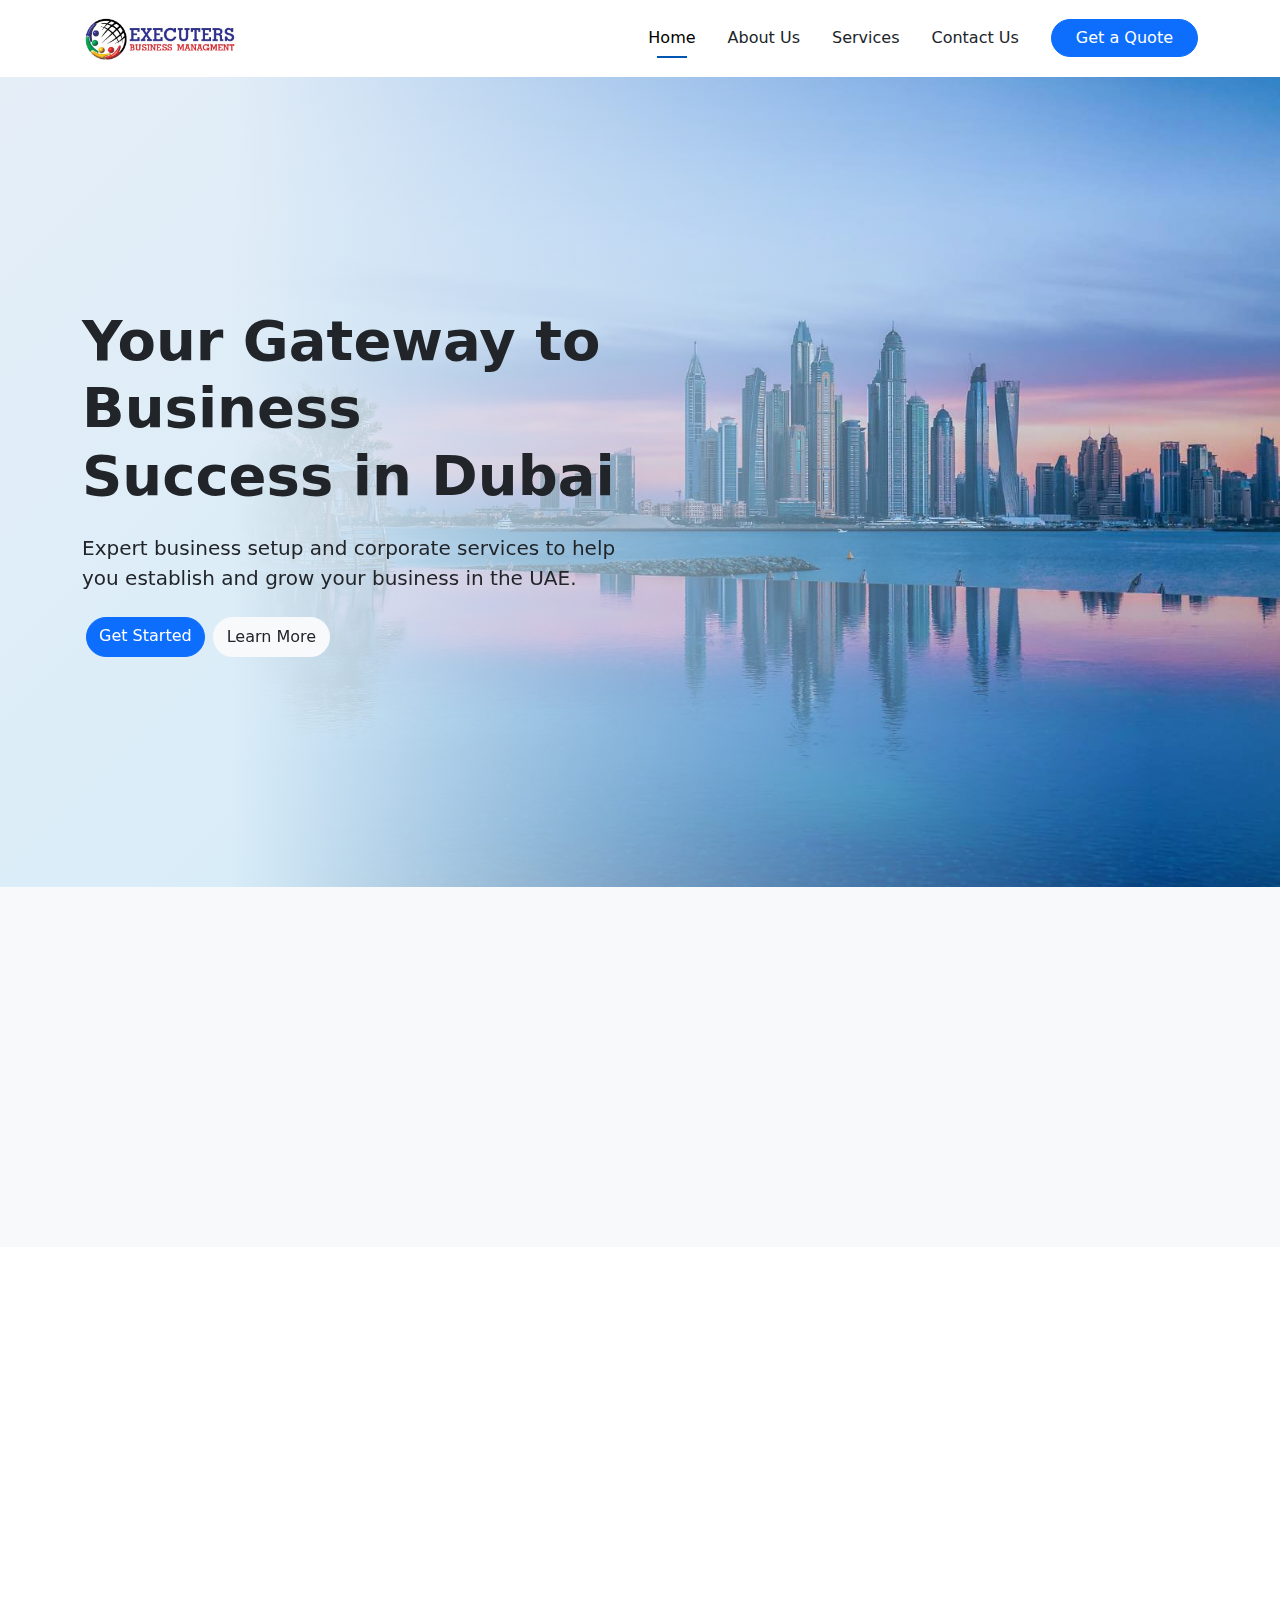
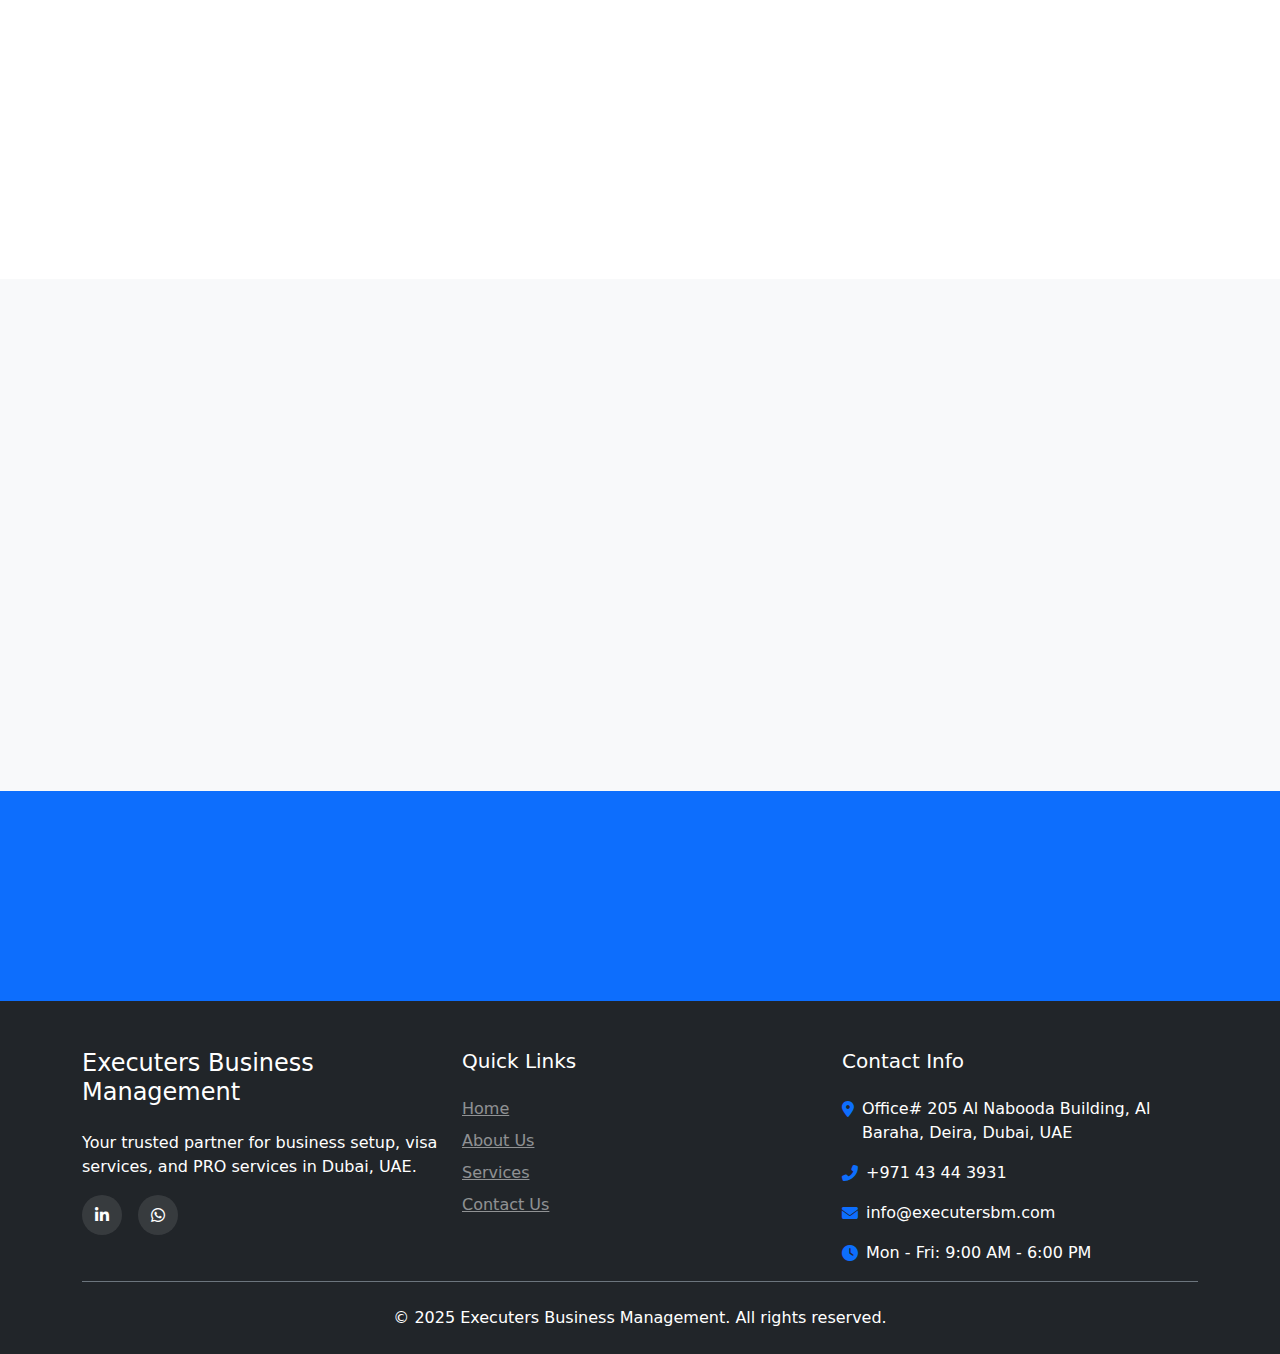
<file: index.html>
<!doctype html>
<html lang="en">
<head>
    <meta charset="utf-8">
    <meta name="viewport" content="width=device-width, initial-scale=1">
    <title>Executers Business Management | Business Setup & Visa Services in Dubai UAE</title>
    <meta name="description" content="Executers Business Management offers comprehensive business setup, visa services, and PRO services in Dubai, UAE. Your trusted partner for mainland and free zone company formation.">
    <meta name="keywords" content="business setup Dubai, UAE company formation, visa services Dubai, PRO services UAE, mainland company setup, free zone business, Dubai business consultancy, UAE business management, investor visa Dubai, employment visa UAE">
    
    <!-- Open Graph / Social Media Meta Tags -->
    <meta property="og:title" content="Executers Business Management | Business Setup & Visa Services in Dubai UAE">
    <meta property="og:description" content="Your trusted partner for business setup, visa services, and PRO services in Dubai, UAE.">
    <meta property="og:type" content="website">
    <meta property="og:url" content="https://executers.ae/">
    <meta property="og:image" content="https://executers.ae/static/logo.JPG">
    
    <!-- Canonical URL -->
    <link rel="canonical" href="https://executers.ae/">
    
    <!-- Favicon -->
    <link rel="icon" href="static/icon.png" type="image/x-icon">
    <script>
        window.addEventListener("load", function () {
          const preloader = document.querySelector(".preloader");
          const body = document.querySelector("body");
      
          preloader.classList.add("fade-out");
      
          setTimeout(() => {
            preloader.style.display = "none";
            body.classList.remove("preloader-active"); 
            body.style.overflow = "auto"; // ✅ Enable scrolling
          }, 500);
        });
      
        document.addEventListener("DOMContentLoaded", function () {
          document.body.classList.add("preloader-active");
          document.body.style.overflow = "hidden"; // ✅ Disable scrolling initially
        });
      </script>
    <!-- CSS -->
    <link rel="stylesheet" href="css/style.css">
    <link href="https://cdn.jsdelivr.net/npm/bootstrap@5.3.3/dist/css/bootstrap.min.css" rel="stylesheet" integrity="sha384-QWTKZyjpPEjISv5WaRU9OFeRpok6YctnYmDr5pNlyT2bRjXh0JMhjY6hW+ALEwIH" crossorigin="anonymous">
    <link rel="stylesheet" href="https://cdnjs.cloudflare.com/ajax/libs/font-awesome/6.4.0/css/all.min.css">
    <link rel="stylesheet" href="https://cdnjs.cloudflare.com/ajax/libs/animate.css/4.1.1/animate.min.css">
    <link rel="stylesheet" href="https://unpkg.com/aos@next/dist/aos.css" />
    
    <!-- Structured Data / Schema.org -->
    <script type="application/ld+json">
    {
      "@context": "https://schema.org",
      "@type": "LocalBusiness",
      "name": "Executers Business Management",
      "image": "https://executers.ae/static/logo.JPG",
      "url": "https://executers.ae",
      "telephone": "+97143443931",
      "address": {
        "@type": "PostalAddress",
        "streetAddress": "Office# 205 Al Nabooda Building, Al Baraha, Deira, Dubai, UAE",
        "addressLocality": "Dubai",
        "addressRegion": "Dubai",
        "postalCode": "00000",
        "addressCountry": "AE"
      },
      "geo": {
        "@type": "GeoCoordinates",
        "latitude": 25.2048,
        "longitude": 55.2708
      },
      "openingHoursSpecification": {
        "@type": "OpeningHoursSpecification",
        "dayOfWeek": [
          "Monday",
          "Tuesday",
          "Wednesday",
          "Thursday",
          "Friday"
        ],
        "opens": "09:00",
        "closes": "18:00"
      },
      "sameAs": [
        "https://www.linkedin.com/company/executers-business-management/"
      ]
    }
    </script>
</head>
<body>

    <div class="preloader"><div class="spinner"></div></div>
    <!-- Header -->
    <header class="sticky-top">
        <nav class="navbar navbar-expand-lg">
            <div class="container">
                <a class="navbar-brand" href="index.html">
                    <img src="static/logo.JPG" alt="Executers Business Management Logo">
                </a>
                <div class="d-flex align-items-center">
                    <button class="navbar-toggler border-0 button-toggle position-relative me-3" type="button" data-bs-toggle="collapse" data-bs-target="#navbarSupportedContent" aria-controls="navbarSupportedContent" aria-expanded="false" aria-label="Toggle navigation">
                        <span class="icon-container">
                            <!-- Hamburger Icon -->
                            <svg class="menu-icon" width="25" height="25" viewBox="0 0 30 30" fill="none" xmlns="http://www.w3.org/2000/svg">
                                <rect y="5" width="30" height="2" rx="2" fill="black"></rect>
                                <rect y="13" width="30" height="2" rx="2" fill="black"></rect>
                                <rect y="21" width="30" height="2" rx="2" fill="black"></rect>
                            </svg>
                            <!-- Close Icon -->
                            <svg class="close-icon" width="25" height="25" viewBox="0 0 30 30" fill="none" xmlns="http://www.w3.org/2000/svg">
                                <line x1="4" y1="4" x2="26" y2="26" stroke="black" stroke-width="2" stroke-linecap="round"></line>
                                <line x1="4" y1="26" x2="26" y2="4" stroke="black" stroke-width="2" stroke-linecap="round"></line>
                            </svg>
                        </span>
                    </button>
                </div>
                <div class="collapse navbar-collapse" id="navbarSupportedContent">
                    <ul class="navbar-nav ms-auto mb-2 mb-lg-0">
                        <li class="nav-item">
                            <a class="nav-link active" href="index.html">Home</a>
                        </li>
                        <li class="nav-item">
                            <a class="nav-link" href="about.html">About Us</a>
                        </li>
                        <li class="nav-item">
                            <a class="nav-link" href="services.html">Services</a>
                        </li>
                        <li class="nav-item">
                            <a class="nav-link" href="contact.html">Contact Us</a>
                        </li>
                    </ul>
                    <div class="d-flex ms-lg-3 align-items-center">
                        <a href="contact.html" class="btn btn-primary rounded-pill px-4">Get a Quote</a>
                    </div>
                </div>
            </div>
        </nav>
    </header>

    <!-- Hero Section -->
    <section class="hero-section py-5 mx-100">
        <div class="container">
            <div class="row align-items-center">
                <div class="col-lg-6" data-aos="fade-right">
                    <h1 class="display-4 fw-bold mb-4 animate__animated animate__fadeInUp">Your Gateway to Business Success in Dubai</h1>
                    <p class="lead mb-4 animate__animated animate__fadeInUp animate__delay-1s main-2">Expert business setup and corporate services to help you establish and grow your business in the UAE.</p>
                    <div class="d-flex gap-3 animate__animated animate__fadeInUp animate__delay-2s">
                        <div class="d-flex justify-content-start w-75">
                            <a href="contact.html" class="mx-1 btn btn-primary rounded-pill">Get Started</a>
                            <a href="about.html" class="mx-1 btn text-dark btn-light rounded-pill border border-2 border-light">Learn More</a>
                        </div>
                    </div>
                </div>
            </div>
        </div>
    </section>

    <!-- Business Types Section -->
    <section class="business-types-section py-5 bg-light mx-100">
        <div class="container">
            <div class="row g-4">
                <div class="col-md-4" data-aos="fade-up" data-aos-delay="100">
                    <div class="business-type-card card h-100 border-0 shadow-sm">
                        <div class="card-body text-center p-4">
                            <h3 class="mb-3">Mainland Company</h3>
                            <p>Establish your business in Dubai's mainland with 100% foreign ownership and access to the entire UAE market.</p>
                            <a href="services.html" class="btn btn-outline-primary rounded-pill mt-3">Learn More</a>
                        </div>
                    </div>
                </div>
                <div class="col-md-4" data-aos="fade-up" data-aos-delay="200">
                    <div class="business-type-card card h-100 border-0 shadow-sm">
                        <div class="card-body text-center p-4">
                            <h3 class="mb-3">Free Zone Company</h3>
                            <p>Set up in one of Dubai's specialized free zones with tax benefits and 100% foreign ownership.</p>
                            <a href="services.html" class="btn btn-outline-primary rounded-pill mt-3">Learn More</a>
                        </div>
                    </div>
                </div>
                <div class="col-md-4" data-aos="fade-up" data-aos-delay="300">
                    <div class="business-type-card card h-100 border-0 shadow-sm">
                        <div class="card-body text-center p-4">
                            <h3 class="mb-3">Offshore Company</h3>
                            <p>Establish an offshore company for international business operations and asset protection.</p>
                            <a href="services.html" class="btn btn-outline-primary rounded-pill mt-3">Learn More</a>
                        </div>
                    </div>
                </div>
            </div>
        </div>
    </section>

    <!-- About Section -->
    <section class="about-section py-5 mx-100">
        <div class="container">
            <div class="row align-items-center">
                <div class="col-lg-6 mb-4 mb-lg-0" data-aos="fade-right">
                    <h2 class="fw-bold mb-4">Your Trusted Partner in Business Setup</h2>
                    <p class="lead mb-4">We provide comprehensive business setup solutions in Dubai, UAE.</p>
                    <p class="mb-4">With years of experience and a team of expert consultants, we guide you through every step of establishing your business in Dubai. From choosing the right jurisdiction to obtaining licenses and visas, we handle it all.</p>
                    <div class="row g-4 mt-2">
                        <div class="col-md-6">
                            <div class="feature-box d-flex align-items-start">
                                <div class="feature-icon me-3">
                                    <i class="fas fa-check-circle fa-2x text-primary"></i>
                                </div>
                                <div>
                                    <h5 class="mb-2">Expert Guidance</h5>
                                    <p class="mb-0">Professional consultants at your service.</p>
                                </div>
                            </div>
                        </div>
                        <div class="col-md-6">
                            <div class="feature-box d-flex align-items-start">
                                <div class="feature-icon me-3">
                                    <i class="fas fa-clock fa-2x text-primary"></i>
                                </div>
                                <div>
                                    <h5 class="mb-2">Quick Processing</h5>
                                    <p class="mb-0">Fast and efficient service delivery.</p>
                                </div>
                            </div>
                        </div>
                        <div class="col-md-6">
                            <div class="feature-box d-flex align-items-start">
                                <div class="feature-icon me-3">
                                    <i class="fas fa-handshake fa-2x text-primary"></i>
                                </div>
                                <div>
                                    <h5 class="mb-2">Personalized Service</h5>
                                    <p class="mb-0">Tailored solutions for your needs.</p>
                                </div>
                            </div>
                        </div>
                        <div class="col-md-6">
                            <div class="feature-box d-flex align-items-start">
                                <div class="feature-icon me-3">
                                    <i class="fas fa-headset fa-2x text-primary"></i>
                                </div>
                                <div>
                                    <h5 class="mb-2">24/7 Support</h5>
                                    <p class="mb-0">Always here to assist you.</p>
                                </div>
                            </div>
                        </div>
                    </div>
                </div>
                <div class="col-lg-6" data-aos="fade-left">
                    <img src="static/8.webp" alt="Business Meeting" class="img-fluid rounded-4 shadow">
                </div>
            </div>
        </div>
    </section>

    <!-- Steps Section -->
    <section class="steps-section py-5 bg-light mx-100">
        <div class="container">
            <div class="text-center mb-5" data-aos="fade-up">
                <h2 class="fw-bold">How to Start Your Business in Dubai</h2>
                <p class="lead">Follow these simple steps to establish your business</p>
            </div>
            <div class="row g-4">
                <div class="col-md-4" data-aos="fade-up" data-aos-delay="100">
                    <div class="step-card card h-100 border-0 shadow-sm">
                        <div class="card-body p-4">
                            <div class="step-number bg-primary text-white rounded-circle d-flex align-items-center justify-content-center mb-4" style="width: 60px; height: 60px;">
                                <h3 class="mb-0 text-light">1</h3>
                            </div>
                            <h4 class="mb-3">Free Consultation</h4>
                            <p>Schedule a free consultation with our experts to discuss your business goals and requirements.</p>
                            <a href="contact.html" class="btn btn-link text-primary p-0">Learn More <i class="fas fa-arrow-right ms-1"></i></a>
                        </div>
                    </div>
                </div>
                <div class="col-md-4" data-aos="fade-up" data-aos-delay="200">
                    <div class="step-card card h-100 border-0 shadow-sm">
                        <div class="card-body p-4">
                            <div class="step-number bg-primary text-white rounded-circle d-flex align-items-center justify-content-center mb-4" style="width: 60px; height: 60px;">
                                <h3 class="mb-0 text-light">2</h3>
                            </div>
                            <h4 class="mb-3">Choose Your Jurisdiction</h4>
                            <p>Select the most suitable business jurisdiction based on your business activities and requirements.</p>
                            <a href="services.html" class="btn btn-link text-primary p-0">Learn More <i class="fas fa-arrow-right ms-1"></i></a>
                        </div>
                    </div>
                </div>
                <div class="col-md-4" data-aos="fade-up" data-aos-delay="300">
                    <div class="step-card card h-100 border-0 shadow-sm">
                        <div class="card-body p-4">
                            <div class="step-number bg-primary text-white rounded-circle d-flex align-items-center justify-content-center mb-4" style="width: 60px; height: 60px;">
                                <h3 class="mb-0 text-light">3</h3>
                            </div>
                            <h4 class="mb-3">Business Registration</h4>
                            <p>Complete the registration process and obtain your business license and necessary permits.</p>
                            <a href="services.html" class="btn btn-link text-primary p-0">Learn More <i class="fas fa-arrow-right ms-1"></i></a>
                        </div>
                    </div>
                </div>
            </div>
        </div>
    </section>

    <!-- Call to Action -->
    <section class="cta-section py-5 bg-primary text-white mx-100">
        <div class="container">
            <div class="row align-items-center">
                <div class="col-lg-8" data-aos="fade-right">
                    <h2 class="fw-bolder text-white mb-3">Ready to Start Your Business in Dubai?</h2>
                    <p class="lead mb-0">Contact us today for a free consultation and take the first step towards success.</p>
                </div>
                <div class="col-lg-4 text-lg-end mt-4 mt-lg-0" data-aos="fade-left">
                    <a href="contact.html" class="btn btn-light btn-lg rounded-pill">Contact Us Now</a>
                </div>
            </div>
        </div>
    </section>

    <!-- Footer -->
    <footer class="footer pt-5 bg-dark text-white mx-100">
        <div class="container">
            <div class="row g-4">
                <div class="col-lg-4 col-md-6">
                    <h4 class="text-white mb-4">Executers Business Management</h4>
                    <p>Your trusted partner for business setup, visa services, and PRO services in Dubai, UAE.</p>
                    <div class="d-flex social-links">
                        <a target="_blank" href="https://www.linkedin.com/company/executers-business-management/" class="me-3 text-white"><i class="fab fa-linkedin-in"></i></a>
                        <a class="me-3 text-white"><i class="fab disabled fa-whatsapp"></i></a>
                    </div>
                </div>
                <div class="col-lg-4 col-md-6">
                    <h5 class="text-white mb-4">Quick Links</h5>
                    <ul class="list-unstyled footer-links">
                        <li><a href="index.html" class="text-white-50">Home</a></li>
                        <li><a href="about.html" class="text-white-50">About Us</a></li>
                        <li><a href="services.html" class="text-white-50">Services</a></li>
                        <li><a href="contact.html" class="text-white-50">Contact Us</a></li>
                    </ul>
                </div>
                <div class="col-lg-4 col-md-6">
                    <h5 class="text-white mb-4">Contact Info</h5>
                    <ul class="list-unstyled footer-contact">
                        <li class="d-flex mb-3">
                            <i class="fas fa-map-marker-alt me-2 mt-1 text-primary"></i>
                            <span>Office# 205 Al Nabooda Building, Al Baraha,  Deira, Dubai, UAE</span>
                        </li>
                        <li class="d-flex mb-3">
                            <i class="fas fa-phone-alt me-2 mt-1 text-primary"></i>
                            <span>+971 43 44 3931</span>
                        </li>
                        <li class="d-flex mb-3">
                            <i class="fas fa-envelope me-2 mt-1 text-primary"></i>
                            <span>info@executersbm.com</span>
                        </li>
                        <li class="d-flex">
                            <i class="fas fa-clock me-2 mt-1 text-primary"></i>
                            <span>Mon - Fri: 9:00 AM - 6:00 PM</span>
                        </li>
                    </ul>
                </div>
            </div>
            <div class="border-top border-secondary pt-4 pb-4 text-center">
                <p class="m-0 p-0">&copy; 2025 Executers Business Management. All rights reserved.</p>
            </div>
        </div>
    </footer>

    <!-- Back to Top Button -->
    <a href="#" class="btn back-to-top rounded-circle mx-100">
        <i class="fas fa-arrow-up"></i>
    </a>

    <!-- Scripts -->
    <script src="https://cdn.jsdelivr.net/npm/bootstrap@5.3.3/dist/js/bootstrap.bundle.min.js" integrity="sha384-YvpcrYf0tY3lHB60NNkmXc5s9fDVZLESaAA55NDzOxhy9GkcIdslK1eN7N6jIeHz" crossorigin="anonymous"></script>
    <script src="https://code.jquery.com/jquery-3.6.0.min.js"></script>
    <script src="https://unpkg.com/aos@next/dist/aos.js"></script>
    <script src="js/main.js"></script>
</body>
</html>
</file>
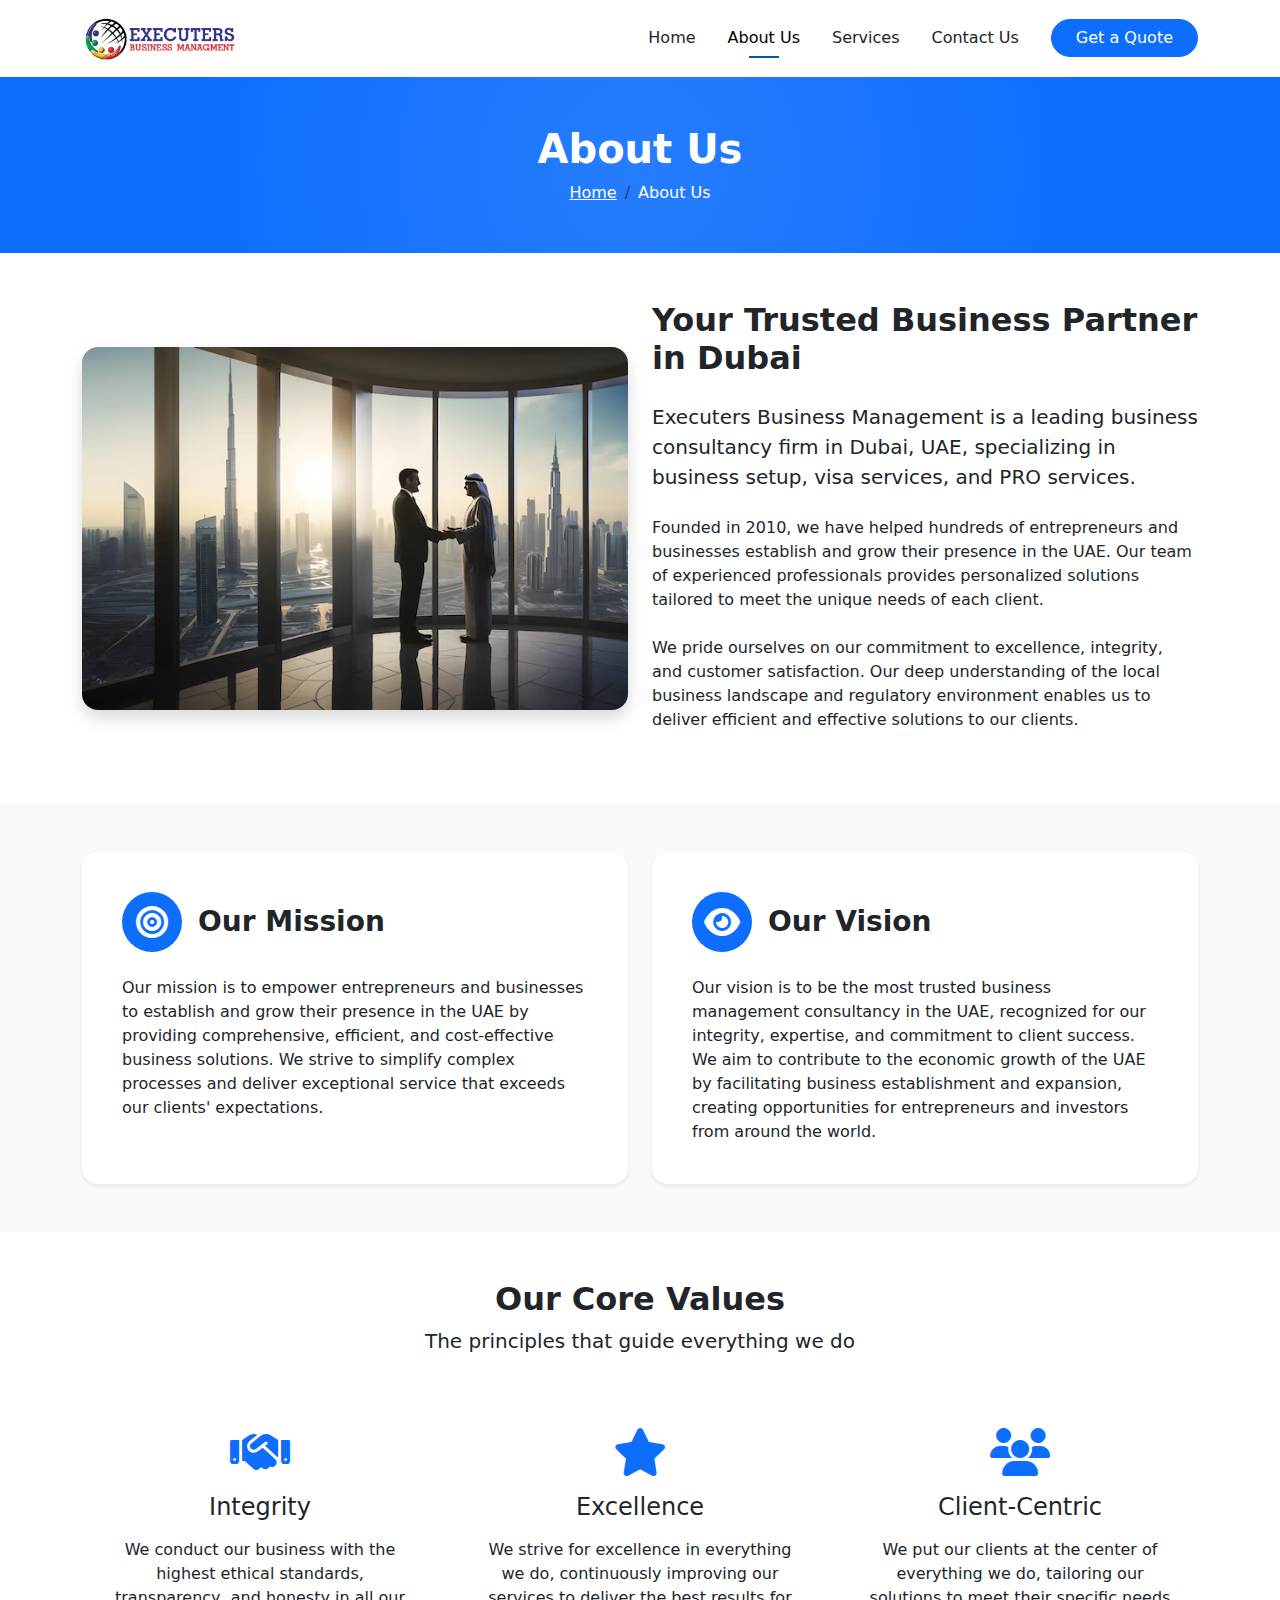
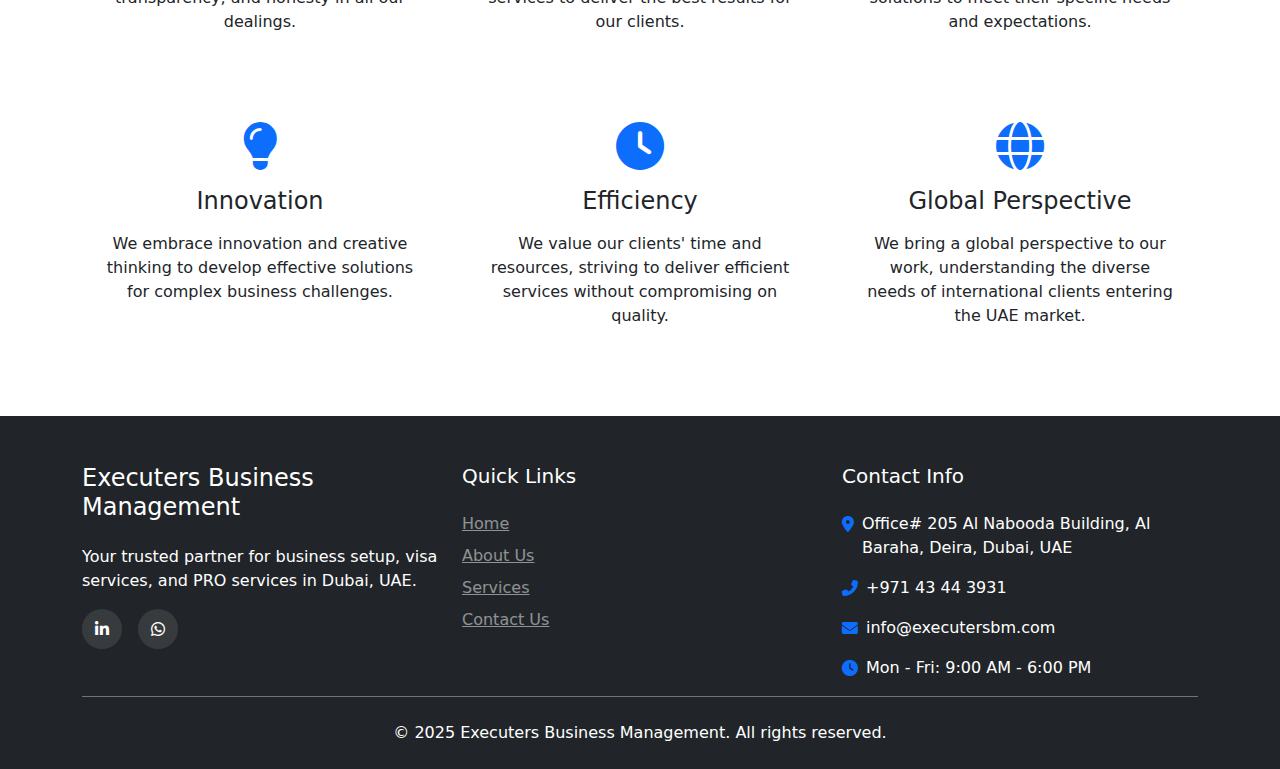
<file: about.html>
<!doctype html>
<html lang="en">
<head>
    <meta charset="utf-8">
    <meta name="viewport" content="width=device-width, initial-scale=1">
    <title>About Executers Business Management | Your Trusted Business Partner in Dubai</title>
    <meta name="description" content="Executers Business Management is a leading business consultancy in Dubai, UAE. Learn about our mission, vision, and values that drive our commitment to client success.">
    <meta name="keywords" content="business consultancy Dubai, UAE business management, business setup consultants, PRO services Dubai, visa services UAE, Dubai business partner, UAE company formation experts">
    
    <!-- Open Graph / Social Media Meta Tags -->
    <meta property="og:title" content="About Executers Business Management | Your Trusted Business Partner in Dubai">
    <meta property="og:description" content="Learn about Executers Business Management, a leading business consultancy in Dubai, UAE.">
    <meta property="og:type" content="website">
    <meta property="og:url" content="https://executers.ae/pages/about">
    <meta property="og:image" content="https://executers.ae/static/logo.JPG">
    
    <!-- Canonical URL -->
    <link rel="canonical" href="https://executers.ae/pages/about">
    
    <!-- Favicon -->
    <link rel="icon" href="static/icon.png" type="image/x-icon">

    <script>
        window.addEventListener("load", function () {
          const preloader = document.querySelector(".preloader");
          const body = document.querySelector("body");
      
          preloader.classList.add("fade-out");
      
          setTimeout(() => {
            preloader.style.display = "none";
            body.classList.remove("preloader-active"); 
            body.style.overflow = "auto"; // ✅ Enable scrolling
          }, 500);
        });
      
        document.addEventListener("DOMContentLoaded", function () {
          document.body.classList.add("preloader-active");
          document.body.style.overflow = "hidden"; // ✅ Disable scrolling initially
        });
      </script>
    
    <link rel="stylesheet" href="css/style.css">
    <link href="https://cdn.jsdelivr.net/npm/bootstrap@5.3.3/dist/css/bootstrap.min.css" rel="stylesheet" integrity="sha384-QWTKZyjpPEjISv5WaRU9OFeRpok6YctnYmDr5pNlyT2bRjXh0JMhjY6hW+ALEwIH" crossorigin="anonymous">
    <link rel="stylesheet" href="https://cdnjs.cloudflare.com/ajax/libs/font-awesome/6.4.0/css/all.min.css">
    <link rel="stylesheet" href="https://cdnjs.cloudflare.com/ajax/libs/animate.css/4.1.1/animate.min.css">
    <link rel="stylesheet" href="https://unpkg.com/aos@next/dist/aos.css" />
</head>
<body>

    <div class="preloader"><div class="spinner"></div></div>
    <!-- Header -->
    <header class="sticky-top">
        <nav class="navbar navbar-expand-lg">
            <div class="container">
                <a class="navbar-brand" href="index.html">
                    <img src="static/logo.JPG" alt="Executers Business Management Logo">
                </a>
                <div class="d-flex align-items-center">
                    <button class="navbar-toggler border-0 button-toggle position-relative me-3" type="button" data-bs-toggle="collapse" data-bs-target="#navbarSupportedContent" aria-controls="navbarSupportedContent" aria-expanded="false" aria-label="Toggle navigation">
                        <span class="icon-container">
                            <!-- Hamburger Icon -->
                            <svg class="menu-icon" width="25" height="25" viewBox="0 0 30 30" fill="none" xmlns="http://www.w3.org/2000/svg">
                                <rect y="5" width="30" height="2" rx="2" fill="black"></rect>
                                <rect y="13" width="30" height="2" rx="2" fill="black"></rect>
                                <rect y="21" width="30" height="2" rx="2" fill="black"></rect>
                            </svg>
                            <!-- Close Icon -->
                            <svg class="close-icon" width="25" height="25" viewBox="0 0 30 30" fill="none" xmlns="http://www.w3.org/2000/svg">
                                <line x1="4" y1="4" x2="26" y2="26" stroke="black" stroke-width="2" stroke-linecap="round"></line>
                                <line x1="4" y1="26" x2="26" y2="4" stroke="black" stroke-width="2" stroke-linecap="round"></line>
                            </svg>
                        </span>
                    </button>
                </div>
                <div class="collapse navbar-collapse" id="navbarSupportedContent">
                    <ul class="navbar-nav ms-auto mb-2 mb-lg-0">
                        <li class="nav-item">
                            <a class="nav-link" href="index.html">Home</a>
                        </li>
                        <li class="nav-item">
                            <a class="nav-link active" aria-current="page" href="about.html">About Us</a>
                        </li>
                        <li class="nav-item">
                            <a class="nav-link" href="services.html">Services</a>
                        </li>
                        <li class="nav-item">
                            <a class="nav-link" href="contact.html">Contact Us</a>
                        </li>
                    </ul>
                    <div class="d-flex ms-lg-3 align-items-center">
                        <a href="contact.html" class="btn btn-primary rounded-pill px-4">Get a Quote</a>
                    </div>
                </div>
            </div>
        </nav>
    </header>
    

    <!-- Page Header -->
    <section class="page-header bg-primary text-white py-5">
        <div class="container">
            <div class="row">
                <div class="col-12 text-center">
                    <h1 class="fw-bolder text-white animate__animated animate__fadeInDown">About Us</h1>
                    <nav aria-label="breadcrumb" class="animate__animated animate__fadeInUp">
                        <ol class="breadcrumb justify-content-center mb-0">
                            <li class="breadcrumb-item"><a href="index.html" class="text-white">Home</a></li>
                            <li class="breadcrumb-item active text-white" aria-current="page">About Us</li>
                        </ol>
                    </nav>
                </div>
            </div>
        </div>
    </section>

    <!-- About Section -->
    <section class="about-section py-5">
        <div class="container">
            <div class="row align-items-center">
                <div class="col-lg-6 mb-4 mb-lg-0 d-flex justify-content-center animate__animated animate__fadeInLeft">
                    <img src="static/7.avif" alt="About Executers Business Management" class="img-fluid rounded-4 shadow">
                </div>
                <div class="col-lg-6 animate__animated animate__fadeInRight">
                    <h2 class="fw-bold mb-4">Your Trusted Business Partner in Dubai</h2>
                    <p class="lead mb-4">Executers Business Management is a leading business consultancy firm in Dubai, UAE, specializing in business setup, visa services, and PRO services.</p>
                    <p class="mb-4">Founded in 2010, we have helped hundreds of entrepreneurs and businesses establish and grow their presence in the UAE. Our team of experienced professionals provides personalized solutions tailored to meet the unique needs of each client.</p>
                    <p class="mb-4">We pride ourselves on our commitment to excellence, integrity, and customer satisfaction. Our deep understanding of the local business landscape and regulatory environment enables us to deliver efficient and effective solutions to our clients.</p>

                </div>
            </div>
        </div>
    </section>

    <!-- Mission & Vision Section -->
    <section class="mission-vision-section py-5 bg-light">
        <div class="container">
            <div class="row">
                <div class="col-lg-6 mb-4 mb-lg-0 animate__animated animate__fadeInUp">
                    <div class="card h-100 border-0 shadow-sm rounded-4 p-4">
                        <div class="card-body">
                            <div class="d-flex align-items-center mb-4">
                                <div class="icon-box me-3 bg-primary text-white rounded-circle d-flex align-items-center justify-content-center" style="width: 60px; height: 60px;">
                                    <i class="fas fa-bullseye fa-2x"></i>
                                </div>
                                <h3 class="fw-bold mb-0">Our Mission</h3>
                            </div>
                            <p class="mb-0">Our mission is to empower entrepreneurs and businesses to establish and grow their presence in the UAE by providing comprehensive, efficient, and cost-effective business solutions. We strive to simplify complex processes and deliver exceptional service that exceeds our clients' expectations.</p>
                        </div>
                    </div>
                </div>
                <div class="col-lg-6 animate__animated animate__fadeInUp" data-wow-delay="0.2s">
                    <div class="card h-100 border-0 shadow-sm rounded-4 p-4">
                        <div class="card-body">
                            <div class="d-flex align-items-center mb-4">
                                <div class="icon-box me-3 bg-primary text-white rounded-circle d-flex align-items-center justify-content-center" style="width: 60px; height: 60px;">
                                    <i class="fas fa-eye fa-2x"></i>
                                </div>
                                <h3 class="fw-bold mb-0">Our Vision</h3>
                            </div>
                            <p class="mb-0">Our vision is to be the most trusted business management consultancy in the UAE, recognized for our integrity, expertise, and commitment to client success. We aim to contribute to the economic growth of the UAE by facilitating business establishment and expansion, creating opportunities for entrepreneurs and investors from around the world.</p>
                        </div>
                    </div>
                </div>
            </div>
        </div>
    </section>

    <!-- Values Section -->
    <section class="values-section py-5">
        <div class="container">
            <div class="text-center mb-5 animate__animated animate__fadeInUp">
                <h2 class="fw-bold">Our Core Values</h2>
                <p class="lead">The principles that guide everything we do</p>
            </div>
            <div class="row g-4">
                <div class="col-md-4 animate__animated animate__fadeInUp">
                    <div class="value-card text-center p-4">
                        <div class="value-icon mb-3">
                            <i class="fas fa-handshake fa-3x text-primary"></i>
                        </div>
                        <h4 class="mb-3">Integrity</h4>
                        <p>We conduct our business with the highest ethical standards, transparency, and honesty in all our dealings.</p>
                    </div>
                </div>
                <div class="col-md-4 animate__animated animate__fadeInUp" data-wow-delay="0.2s">
                    <div class="value-card text-center p-4">
                        <div class="value-icon mb-3">
                            <i class="fas fa-star fa-3x text-primary"></i>
                        </div>
                        <h4 class="mb-3">Excellence</h4>
                        <p>We strive for excellence in everything we do, continuously improving our services to deliver the best results for our clients.</p>
                    </div>
                </div>
                <div class="col-md-4 animate__animated animate__fadeInUp" data-wow-delay="0.4s">
                    <div class="value-card text-center p-4">
                        <div class="value-icon mb-3">
                            <i class="fas fa-users fa-3x text-primary"></i>
                        </div>
                        <h4 class="mb-3">Client-Centric</h4>
                        <p>We put our clients at the center of everything we do, tailoring our solutions to meet their specific needs and expectations.</p>
                    </div>
                </div>
                <div class="col-md-4 animate__animated animate__fadeInUp" data-wow-delay="0.6s">
                    <div class="value-card text-center p-4">
                        <div class="value-icon mb-3">
                            <i class="fas fa-lightbulb fa-3x text-primary"></i>
                        </div>
                        <h4 class="mb-3">Innovation</h4>
                        <p>We embrace innovation and creative thinking to develop effective solutions for complex business challenges.</p>
                    </div>
                </div>
                <div class="col-md-4 animate__animated animate__fadeInUp" data-wow-delay="0.8s">
                    <div class="value-card text-center p-4">
                        <div class="value-icon mb-3">
                            <i class="fas fa-clock fa-3x text-primary"></i>
                        </div>
                        <h4 class="mb-3">Efficiency</h4>
                        <p>We value our clients' time and resources, striving to deliver efficient services without compromising on quality.</p>
                    </div>
                </div>
                <div class="col-md-4 animate__animated animate__fadeInUp" data-wow-delay="1s">
                    <div class="value-card text-center p-4">
                        <div class="value-icon mb-3">
                            <i class="fas fa-globe fa-3x text-primary"></i>
                        </div>
                        <h4 class="mb-3">Global Perspective</h4>
                        <p>We bring a global perspective to our work, understanding the diverse needs of international clients entering the UAE market.</p>
                    </div>
                </div>
            </div>
        </div>
    </section>

    <!-- Team Section -->
    <!-- <section class="team-section py-5 bg-light">
        <div class="container">
            <div class="text-center mb-5 animate__animated animate__fadeInUp">
                <h2 class="fw-bold">Meet Our Team</h2>
                <p class="lead">Dedicated professionals committed to your success</p>
            </div>
            <div class="row g-4">
                <div class="col-lg-3 col-md-6 animate__animated animate__fadeInUp">
                    <div class="team-card card border-0 shadow-sm h-100">
                        <div class="team-img-container">
                            <img src="/static/team-1.jpg" class="card-img-top" alt="Team Member">
                            <div class="team-social">
                                <a href="#" class="text-white"><i class="fab fa-linkedin-in"></i></a>
                                <a href="#" class="text-white"><i class="fab fa-twitter"></i></a>
                                <a href="#" class="text-white"><i class="fas fa-envelope"></i></a>
                            </div>
                        </div>
                        <div class="card-body text-center">
                            <h5 class="card-title mb-1">Mohammed Al Farsi</h5>
                            <p class="text-muted mb-3">Founder & CEO</p>
                            <p class="card-text">With over 15 years of experience in business consultancy, Mohammed leads our team with vision and expertise.</p>
                        </div>
                    </div>
                </div>
                <div class="col-lg-3 col-md-6 animate__animated animate__fadeInUp" data-wow-delay="0.2s">
                    <div class="team-card card border-0 shadow-sm h-100">
                        <div class="team-img-container">
                            <img src="/static/team-2.jpg" class="card-img-top" alt="Team Member">
                            <div class="team-social">
                                <a href="#" class="text-white"><i class="fab fa-linkedin-in"></i></a>
                                <a href="#" class="text-white"><i class="fab fa-twitter"></i></a>
                                <a href="#" class="text-white"><i class="fas fa-envelope"></i></a>
                            </div>
                        </div>
                        <div class="card-body text-center">
                            <h5 class="card-title mb-1">Sarah Ahmed</h5>
                            <p class="text-muted mb-3">Operations Director</p>
                            <p class="card-text">Sarah oversees our day-to-day operations, ensuring smooth service delivery and client satisfaction.</p>
                        </div>
                    </div>
                </div>
                <div class="col-lg-3 col-md-6 animate__animated animate__fadeInUp" data-wow-delay="0.4s">
                    <div class="team-card card border-0 shadow-sm h-100">
                        <div class="team-img-container">
                            <img src="/static/team-3.jpg" class="card-img-top" alt="Team Member">
                            <div class="team-social">
                                <a href="#" class="text-white"><i class="fab fa-linkedin-in"></i></a>
                                <a href="#" class="text-white"><i class="fab fa-twitter"></i></a>
                                <a href="#" class="text-white"><i class="fas fa-envelope"></i></a>
                            </div>
                        </div>
                        <div class="card-body text-center">
                            <h5 class="card-title mb-1">Rajesh Kumar</h5>
                            <p class="text-muted mb-3">Legal Consultant</p>
                            <p class="card-text">Rajesh brings extensive legal expertise to help clients navigate complex regulatory requirements.</p>
                        </div>
                    </div>
                </div>
                <div class="col-lg-3 col-md-6 animate__animated animate__fadeInUp" data-wow-delay="0.6s">
                    <div class="team-card card border-0 shadow-sm h-100">
                        <div class="team-img-container">
                            <img src="/static/team-4.jpg" class="card-img-top" alt="Team Member">
                            <div class="team-social">
                                <a href="#" class="text-white"><i class="fab fa-linkedin-in"></i></a>
                                <a href="#" class="text-white"><i class="fab fa-twitter"></i></a>
                                <a href="#" class="text-white"><i class="fas fa-envelope"></i></a>
                            </div>
                        </div>
                        <div class="card-body text-center">
                            <h5 class="card-title mb-1">Fatima Al Zaabi</h5>
                            <p class="text-muted mb-3">Client Relations Manager</p>
                            <p class="card-text">Fatima ensures our clients receive personalized attention and exceptional service throughout their journey.</p>
                        </div>
                    </div>
                </div>
            </div>
        </div>
    </section> -->

    <!-- Footer -->
    <footer class="footer pt-5 bg-dark text-white">
        <div class="container">
            <div class="row g-4">
                <div class="col-lg-4 col-md-3">
                    <h4 class="text-white mb-4">Executers Business Management</h4>
                    <p>Your trusted partner for business setup, visa services, and PRO services in Dubai, UAE.</p>
                    <div class="d-flex social-links">
                        <a target="_blank" href="https://www.linkedin.com/company/executers-business-management/" class="me-3 text-white"><i class="fab fa-linkedin-in"></i></a>
                        <a class="me-3 text-white"><i class="fab disabled fa-whatsapp"></i></a>
                    </div>
                </div>
                <div class="col-lg-4 col-md-3">
                    <h5 class="text-white mb-4">Quick Links</h5>
                    <ul class="list-unstyled footer-links">
                        <li><a href="index.html" class="text-white-50">Home</a></li>
                        <li><a href="about.html" class="text-white-50">About Us</a></li>
                        <li><a href="services.html" class="text-white-50">Services</a></li>
                        <li><a href="contact.html" class="text-white-50">Contact Us</a></li>
                    </ul>
                </div>
                <div class="col-lg-4 col-md-3">
                    <h5 class="text-white mb-4">Contact Info</h5>
                    <ul class="list-unstyled footer-contact">
                        <li class="d-flex mb-3">
                            <i class="fas fa-map-marker-alt me-2 mt-1 text-primary"></i>
                            <span>Office# 205 Al Nabooda Building, Al Baraha,  Deira, Dubai, UAE</span>
                        </li>
                        <li class="d-flex mb-3">
                            <i class="fas fa-phone-alt me-2 mt-1 text-primary"></i>
                            <span>+971 43 44 3931</span>
                        </li>
                        <li class="d-flex mb-3">
                            <i class="fas fa-envelope me-2 mt-1 text-primary"></i>
                            <span>info@executersbm.com</span>
                        </li>
                        <li class="d-flex">
                            <i class="fas fa-clock me-2 mt-1 text-primary"></i>
                            <span>Mon - Fri: 9:00 AM - 6:00 PM</span>
                        </li>
                    </ul>
                </div>
            </div>
            <div class="border-top border-secondary pt-4 pb-4 text-center">
                <p class="m-0 p-0">&copy; 2025 Executers Business Management. All rights reserved.</p>
            </div>
        </div>
    </footer>

    <!-- Back to Top Button -->
    <a href="#" class="btn btn-primary btn-lg back-to-top rounded-circle">
        <i class="fas fa-arrow-up"></i>
    </a>

    <!-- Scripts -->
    <script src="https://cdn.jsdelivr.net/npm/bootstrap@5.3.3/dist/js/bootstrap.bundle.min.js" integrity="sha384-YvpcrYf0tY3lHB60NNkmXc5s9fDVZLESaAA55NDzOxhy9GkcIdslK1eN7N6jIeHz" crossorigin="anonymous"></script>
    <script src="https://code.jquery.com/jquery-3.6.0.min.js"></script>
    <script src="js/main.js"></script>
</body>
</html>
</file>
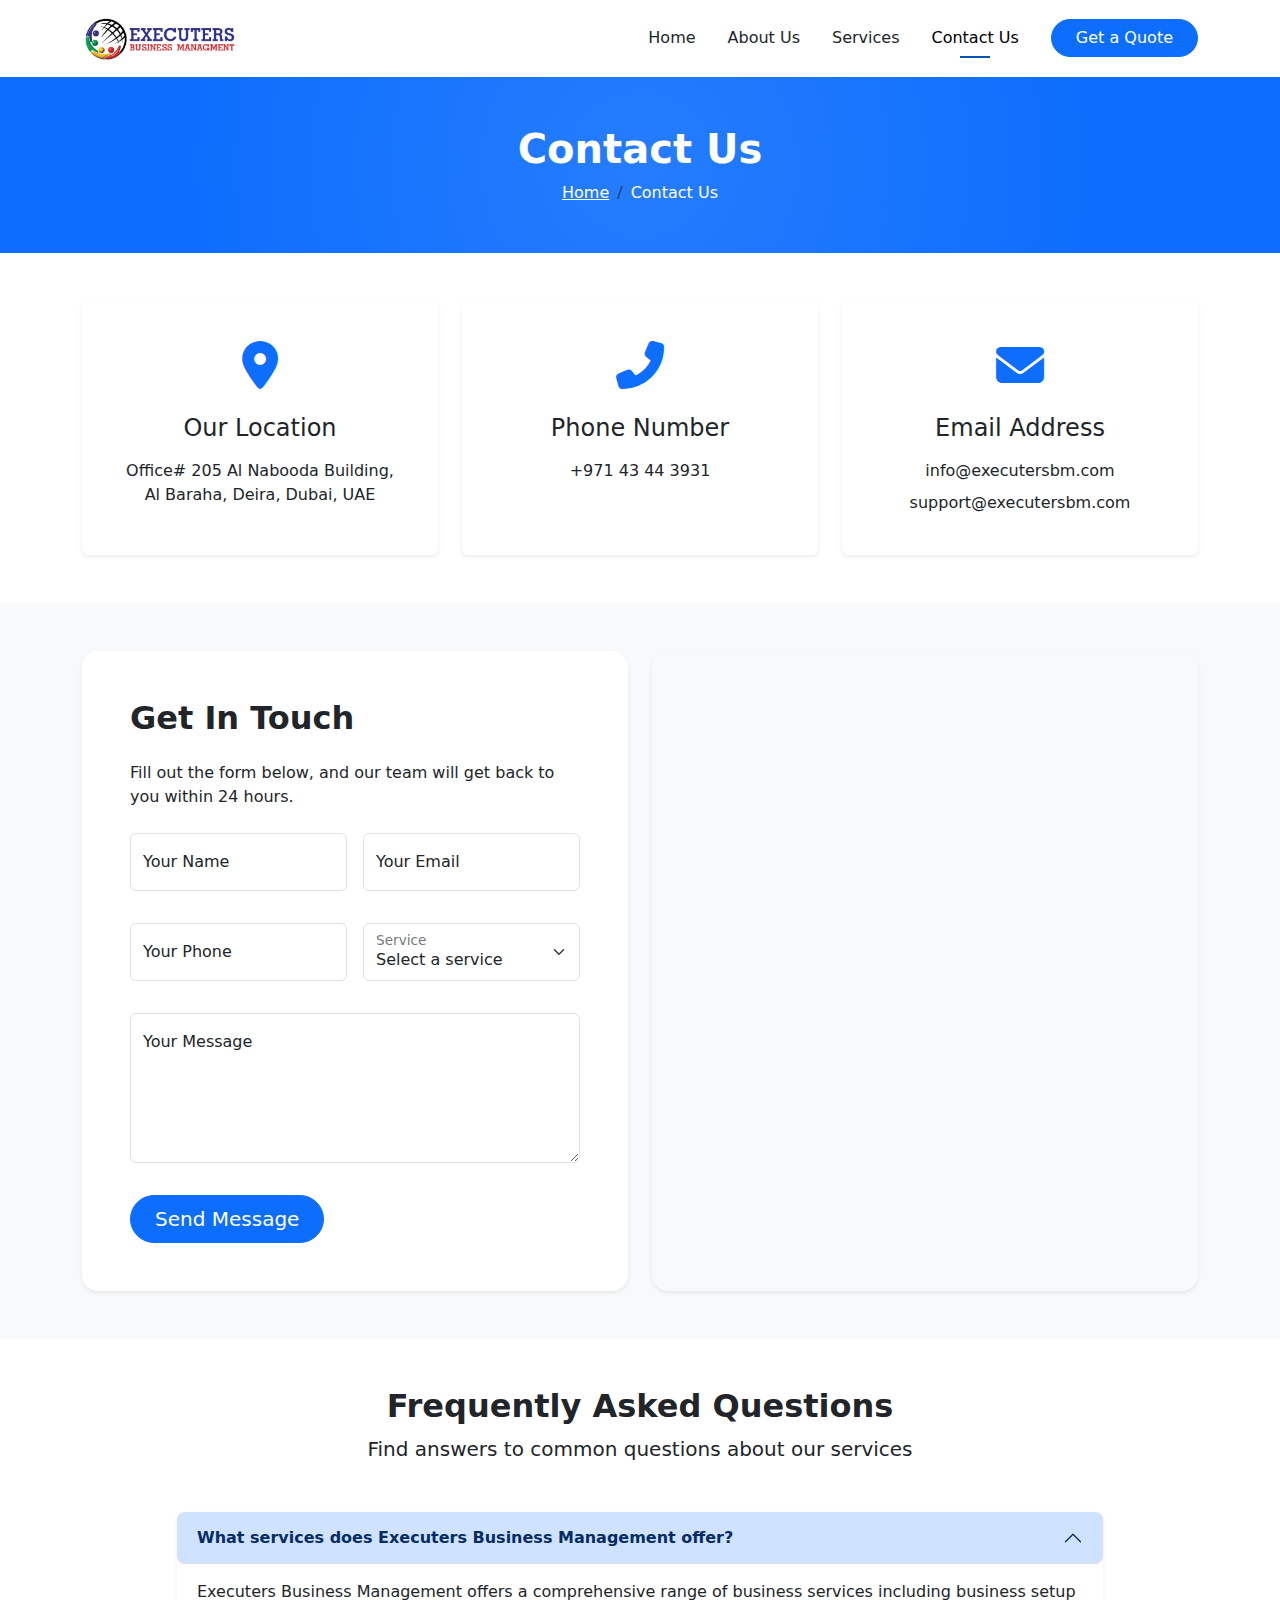
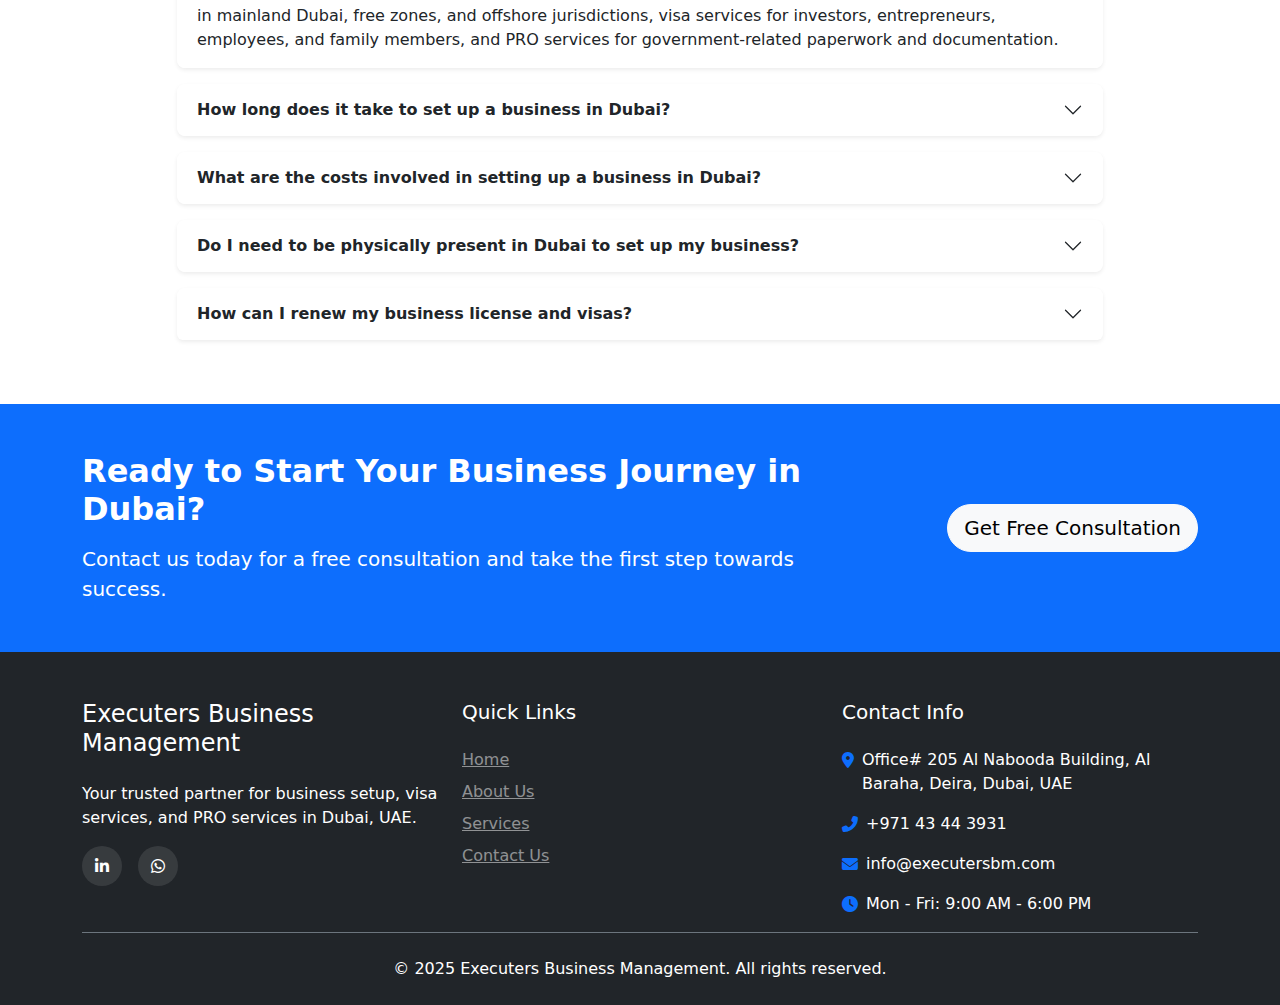
<file: contact.html>
<!doctype html>
<html lang="en">
<head>
    <meta charset="utf-8">
    <meta name="viewport" content="width=device-width, initial-scale=1">
    <title>Contact Executers Business Management | Business Setup & Visa Services Dubai</title>
    <meta name="description" content="Contact Executers Business Management for expert business setup and visa services in Dubai, UAE. Get a free consultation for your business needs today.">
    <meta name="keywords" content="contact business consultants Dubai, business setup consultation UAE, visa services contact, PRO services Dubai contact, business management Dubai, company formation consultation UAE">
    
    <!-- Open Graph / Social Media Meta Tags -->
    <meta property="og:title" content="Contact Executers Business Management | Business Setup & Visa Services Dubai">
    <meta property="og:description" content="Contact us for expert business setup and visa services in Dubai, UAE. Get a free consultation today.">
    <meta property="og:type" content="website">
    <meta property="og:url" content="https://executers.ae/pages/contact">
    <meta property="og:image" content="https://executers.ae/static/logo.JPG">
    
    <!-- Canonical URL -->
    <link rel="canonical" href="https://executers.ae/pages/contact">
    
    <!-- Favicon -->
    <link rel="icon" href="static/icon.png" type="image/x-icon">

    <script>
        window.addEventListener("load", function () {
          const preloader = document.querySelector(".preloader");
          const body = document.querySelector("body");
      
          preloader.classList.add("fade-out");
      
          setTimeout(() => {
            preloader.style.display = "none";
            body.classList.remove("preloader-active"); 
            body.style.overflow = "auto"; // ✅ Enable scrolling
          }, 500);
        });
      
        document.addEventListener("DOMContentLoaded", function () {
          document.body.classList.add("preloader-active");
          document.body.style.overflow = "hidden"; // ✅ Disable scrolling initially
        });
      </script>
    
    <link rel="stylesheet" href="css/style.css">
    
    <link href="https://cdn.jsdelivr.net/npm/bootstrap@5.3.3/dist/css/bootstrap.min.css" rel="stylesheet" integrity="sha384-QWTKZyjpPEjISv5WaRU9OFeRpok6YctnYmDr5pNlyT2bRjXh0JMhjY6hW+ALEwIH" crossorigin="anonymous">
    <link rel="stylesheet" href="https://cdnjs.cloudflare.com/ajax/libs/font-awesome/6.4.0/css/all.min.css">
    <link rel="stylesheet" href="https://cdnjs.cloudflare.com/ajax/libs/animate.css/4.1.1/animate.min.css">
    <link rel="stylesheet" href="https://unpkg.com/aos@next/dist/aos.css" />
</head>
<body>
    <div class="preloader"><div class="spinner"></div></div>
    <!-- Header -->
    <header class="sticky-top">
        <nav class="navbar navbar-expand-lg">
            <div class="container">
                <a class="navbar-brand" href="">
                    <img src="static/logo.JPG" alt="Executers Business Management Logo">
                </a>
                <div class="d-flex align-items-center">
                    <button class="navbar-toggler border-0 button-toggle position-relative me-3" type="button" data-bs-toggle="collapse" data-bs-target="#navbarSupportedContent" aria-controls="navbarSupportedContent" aria-expanded="false" aria-label="Toggle navigation">
                        <span class="icon-container">
                            <!-- Hamburger Icon -->
                            <svg class="menu-icon" width="25" height="25" viewBox="0 0 30 30" fill="none" xmlns="http://www.w3.org/2000/svg">
                                <rect y="5" width="30" height="2" rx="2" fill="black"></rect>
                                <rect y="13" width="30" height="2" rx="2" fill="black"></rect>
                                <rect y="21" width="30" height="2" rx="2" fill="black"></rect>
                            </svg>
                            <!-- Close Icon -->
                            <svg class="close-icon" width="25" height="25" viewBox="0 0 30 30" fill="none" xmlns="http://www.w3.org/2000/svg">
                                <line x1="4" y1="4" x2="26" y2="26" stroke="black" stroke-width="2" stroke-linecap="round"></line>
                                <line x1="4" y1="26" x2="26" y2="4" stroke="black" stroke-width="2" stroke-linecap="round"></line>
                            </svg>
                        </span>
                    </button>
                </div>
                <div class="collapse navbar-collapse" id="navbarSupportedContent">
                    <ul class="navbar-nav ms-auto mb-2 mb-lg-0">
                        <li class="nav-item">
                            <a class="nav-link" href="index.html">Home</a>
                        </li>
                        <li class="nav-item">
                            <a class="nav-link" aria-current="page" href="about.html">About Us</a>
                        </li>
                        <li class="nav-item">
                            <a class="nav-link" href="services.html">Services</a>
                        </li>
                        <li class="nav-item">
                            <a class="nav-link active" href="contact.html">Contact Us</a>
                        </li>
                    </ul>
                    <div class="d-flex ms-lg-3 align-items-center">
                        <a href="contact.html" class="btn btn-primary rounded-pill px-4">Get a Quote</a>
                    </div>
                </div>
            </div>
        </nav>
    </header>
    <!-- Page Header -->
    <section class="page-header bg-primary text-white py-5">
        <div class="container">
            <div class="row">
                <div class="col-12 text-center">
                    <h1 class="fw-bolder text-white animate__animated animate__fadeInDown">Contact Us</h1>
                    <nav aria-label="breadcrumb" class="animate__animated animate__fadeInUp">
                        <ol class="breadcrumb justify-content-center mb-0">
                            <li class="breadcrumb-item"><a href="" class="text-white">Home</a></li>
                            <li class="breadcrumb-item active text-white" aria-current="page">Contact Us</li>
                        </ol>
                    </nav>
                </div>
            </div>
        </div>
    </section>

    <!-- Contact Info Section -->
    <section class="contact-info-section py-5">
        <div class="container">
            <div class="row g-4">
                <div class="col-md-4 animate__animated animate__fadeInUp">
                    <div class="contact-info-card card h-100 border-0 shadow-sm text-center p-4">
                        <div class="card-body">
                            <div class="contact-icon mb-4 mx-auto">
                                <i class="fas fa-map-marker-alt fa-3x text-primary"></i>
                            </div>
                            <h4 class="mb-3">Our Location</h4>
                            <p class="mb-0">Office# 205 Al Nabooda Building, Al Baraha,  Deira, Dubai, UAE</p>
                        </div>
                    </div>
                </div>
                <div class="col-md-4 animate__animated animate__fadeInUp" data-wow-delay="0.2s">
                    <div class="contact-info-card card h-100 border-0 shadow-sm text-center p-4">
                        <div class="card-body">
                            <div class="contact-icon mb-4 mx-auto">
                                <i class="fas fa-phone-alt fa-3x text-primary"></i>
                            </div>
                            <h4 class="mb-3">Phone Number</h4>
                            <p class="mb-2">+971 43 44 3931</p>
                        </div>
                    </div>
                </div>
                <div class="col-md-4 animate__animated animate__fadeInUp" data-wow-delay="0.4s">
                    <div class="contact-info-card card h-100 border-0 shadow-sm text-center p-4">
                        <div class="card-body">
                            <div class="contact-icon mb-4 mx-auto">
                                <i class="fas fa-envelope fa-3x text-primary"></i>
                            </div>
                            <h4 class="mb-3">Email Address</h4>
                            <p class="mb-2">info@executersbm.com</p>
                            <p class="mb-0">support@executersbm.com</p>
                        </div>
                    </div>
                </div>
            </div>
        </div>
    </section>

    <!-- Contact Form & Map Section -->
    <section class="contact-form-section py-5 bg-light">
        <div class="container">
            <div class="row">
                <div class="col-lg-6 mb-5 mb-lg-0 animate__animated animate__fadeInLeft">
                    <div class="contact-form-container bg-white p-4 p-md-5 rounded-4 shadow-sm">
                        <h2 class="fw-bold mb-4">Get In Touch</h2>
                        <p class="mb-4">Fill out the form below, and our team will get back to you within 24 hours.</p>
                        <form class="contact-form">
                            <div class="alert alert-success form-alert" style="display: none;"></div>
                            <div class="row g-3">
                                <div class="col-md-6">
                                    <div class="form-floating mb-3">
                                        <input type="text" class="form-control" id="name" placeholder="Your Name" required>
                                        <label for="name">Your Name</label>
                                    </div>
                                </div>
                                <div class="col-md-6">
                                    <div class="form-floating mb-3">
                                        <input type="email" class="form-control" id="email" placeholder="Your Email" required>
                                        <label for="email">Your Email</label>
                                    </div>
                                </div>
                                <div class="col-md-6">
                                    <div class="form-floating mb-3">
                                        <input type="tel" class="form-control" id="phone" placeholder="Your Phone">
                                        <label for="phone">Your Phone</label>
                                    </div>
                                </div>
                                <div class="col-md-6">
                                    <div class="form-floating mb-3">
                                        <select class="form-select" id="service" aria-label="Service">
                                            <option selected disabled>Select a service</option>
                                            <option value="Business Setup">Business Setup</option>
                                            <option value="Visa Processing">Visa Processing</option>
                                            <option value="PRO Services">PRO Services</option>
                                            <option value="Other">Other</option>
                                        </select>
                                        <label for="service">Service</label>
                                    </div>
                                </div>
                                <div class="col-12">
                                    <div class="form-floating mb-3">
                                        <textarea class="form-control" id="message" placeholder="Your Message" style="height: 150px" required></textarea>
                                        <label for="message">Your Message</label>
                                    </div>
                                </div>

                                <div class="col-12">
                                    <button type="submit" class="btn btn-primary btn-lg rounded-pill px-4">Send Message</button>
                                </div>
                            </div>
                        </form>
                    </div>
                </div>
                <div class="col-lg-6 animate__animated animate__fadeInRight">
                    <div class="map-container rounded-4 shadow-sm overflow-hidden h-100">
                        <iframe src="https://www.google.com/maps/embed?pb=!1m18!1m12!1m3!1d3608.6457743928223!2d55.31787881501114!3d25.27646798386264!2m3!1f0!2f0!3f0!3m2!1i1024!2i768!4f13.1!3m3!1m2!1s0x3e5f5c9658c8b071%3A0xaed0d53bb5dbf5f4!2sAl%20Nabooda%20Building%2C%20Al%20Baraha%2C%20Deira%2C%20Dubai%2C%20UAE!5e0!3m2!1sen!2s!4v1710332800000!5m2!1sen!2s" width="100%" height="600" style="border:0;" allowfullscreen="" loading="lazy" referrerpolicy="no-referrer-when-downgrade"></iframe>
                    </div>
                </div>
            </div>
        </div>
    </section>

    <!-- FAQ Section -->
    <section class="faq-section py-5">
        <div class="container">
            <div class="text-center mb-5 animate__animated animate__fadeInUp">
                <h2 class="fw-bold">Frequently Asked Questions</h2>
                <p class="lead">Find answers to common questions about our services</p>
            </div>
            <div class="row justify-content-center">
                <div class="col-lg-10 animate__animated animate__fadeInUp">
                    <div class="accordion" id="faqAccordion">
                        <div class="accordion-item border-0 mb-3 shadow-sm">
                            <h2 class="accordion-header" id="headingOne">
                                <button class="accordion-button rounded-3" type="button" data-bs-toggle="collapse" data-bs-target="#collapseOne" aria-expanded="true" aria-controls="collapseOne">
                                    What services does Executers Business Management offer?
                                </button>
                            </h2>
                            <div id="collapseOne" class="accordion-collapse collapse show" aria-labelledby="headingOne" data-bs-parent="#faqAccordion">
                                <div class="accordion-body">
                                    Executers Business Management offers a comprehensive range of business services including business setup in mainland Dubai, free zones, and offshore jurisdictions, visa services for investors, entrepreneurs, employees, and family members, and PRO services for government-related paperwork and documentation.
                                </div>
                            </div>
                        </div>
                        <div class="accordion-item border-0 mb-3 shadow-sm">
                            <h2 class="accordion-header" id="headingTwo">
                                <button class="accordion-button collapsed rounded-3" type="button" data-bs-toggle="collapse" data-bs-target="#collapseTwo" aria-expanded="false" aria-controls="collapseTwo">
                                    How long does it take to set up a business in Dubai?
                                </button>
                            </h2>
                            <div id="collapseTwo" class="accordion-collapse collapse" aria-labelledby="headingTwo" data-bs-parent="#faqAccordion">
                                <div class="accordion-body">
                                    The timeline for setting up a business in Dubai varies depending on the type of business, location (mainland, free zone, or offshore), and specific requirements. Generally, it can take anywhere from 1 to 4 weeks. Our team works efficiently to expedite the process while ensuring all legal requirements are met.
                                </div>
                            </div>
                        </div>
                        <div class="accordion-item border-0 mb-3 shadow-sm">
                            <h2 class="accordion-header" id="headingThree">
                                <button class="accordion-button collapsed rounded-3" type="button" data-bs-toggle="collapse" data-bs-target="#collapseThree" aria-expanded="false" aria-controls="collapseThree">
                                    What are the costs involved in setting up a business in Dubai?
                                </button>
                            </h2>
                            <div id="collapseThree" class="accordion-collapse collapse" aria-labelledby="headingThree" data-bs-parent="#faqAccordion">
                                <div class="accordion-body">
                                    The costs for business setup in Dubai depend on various factors including the type of business activity, location, number of visas required, office space, and more. We provide transparent pricing with no hidden fees. Contact us for a personalized quote based on your specific business needs.
                                </div>
                            </div>
                        </div>
                        <div class="accordion-item border-0 mb-3 shadow-sm">
                            <h2 class="accordion-header" id="headingFour">
                                <button class="accordion-button collapsed rounded-3" type="button" data-bs-toggle="collapse" data-bs-target="#collapseFour" aria-expanded="false" aria-controls="collapseFour">
                                    Do I need to be physically present in Dubai to set up my business?
                                </button>
                            </h2>
                            <div id="collapseFour" class="accordion-collapse collapse" aria-labelledby="headingFour" data-bs-parent="#faqAccordion">
                                <div class="accordion-body">
                                    While some steps in the business setup process may require your physical presence, many procedures can be completed remotely with proper authorization. Our team can guide you on which steps require your presence and help minimize your travel requirements.
                                </div>
                            </div>
                        </div>
                        <div class="accordion-item border-0 shadow-sm">
                            <h2 class="accordion-header" id="headingFive">
                                <button class="accordion-button collapsed rounded-3" type="button" data-bs-toggle="collapse" data-bs-target="#collapseFive" aria-expanded="false" aria-controls="collapseFive">
                                    How can I renew my business license and visas?
                                </button>
                            </h2>
                            <div id="collapseFive" class="accordion-collapse collapse" aria-labelledby="headingFive" data-bs-parent="#faqAccordion">
                                <div class="accordion-body">
                                    Executers Business Management offers comprehensive renewal services for business licenses and visas. We handle the entire process, ensuring all documentation is prepared correctly and submitted on time to avoid any penalties or business disruptions.
                                </div>
                            </div>
                        </div>
                    </div>
                </div>
            </div>
        </div>
    </section>

    <!-- Call to Action Section -->
    <section class="cta-section py-5 bg-primary text-white">
        <div class="container">
            <div class="row align-items-center">
                <div class="col-lg-8 animate__animated animate__fadeInLeft">
                    <h2 class="fw-bolder text-white mb-3">Ready to Start Your Business Journey in Dubai?</h2>
                    <p class="lead mb-0">Contact us today for a free consultation and take the first step towards success.</p>
                </div>
                <div class="col-lg-4 text-lg-end mt-4 mt-lg-0 animate__animated animate__fadeInRight">
                    <a href="#" class="btn btn-light btn-lg rounded-pill" data-bs-toggle="modal" data-bs-target="#consultationModal">Get Free Consultation</a>
                </div>
            </div>
        </div>
    </section>

    <!-- Consultation Modal -->
    <div class="modal fade" id="consultationModal" tabindex="-1" aria-labelledby="consultationModalLabel" aria-hidden="true">
        <div class="modal-dialog modal-dialog-centered">
            <div class="modal-content rounded-4 border-0">
                <div class="modal-header bg-primary text-white border-0">
                    <h5 class="modal-title" id="consultationModalLabel">Request Free Consultation</h5>
                    <button type="button" class="btn-close btn-close-white" data-bs-dismiss="modal" aria-label="Close"></button>
                </div>
                <div class="modal-body p-4">
                    <form class="consultation-form">
                        <div class="mb-3">
                            <label for="consultName" class="form-label">Your Name</label>
                            <input type="text" class="form-control" id="consultName" required>
                        </div>
                        <div class="mb-3">
                            <label for="consultEmail" class="form-label">Your Email</label>
                            <input type="email" class="form-control" id="consultEmail" required>
                        </div>
                        <div class="mb-3">
                            <label for="consultPhone" class="form-label">Your Phone</label>
                            <input type="tel" class="form-control" id="consultPhone" required>
                        </div>
                        <div class="mb-3">
                            <label for="consultService" class="form-label">Service of Interest</label>
                            <select class="form-select" id="consultService" required>
                                <option selected disabled value="">Select a service</option>
                                <option value="Business Setup">Business Setup</option>
                                <option value="Visa Processing">Visa Processing</option>
                                <option value="PRO Services">PRO Services</option>
                                <option value="Other">Other</option>
                            </select>
                        </div>
                        <div class="mb-3">
                            <label for="consultMessage" class="form-label">Brief Description</label>
                            <textarea class="form-control" id="consultMessage" rows="3"></textarea>
                        </div>
                        <button type="submit" class="btn btn-primary w-100 rounded-pill">Submit Request</button>
                    </form>
                </div>
            </div>
        </div>
    </div>
<script>
    document.querySelector('.consultation-form').addEventListener('submit', function(event) {
    event.preventDefault(); // Prevent the default form submission

    // Get form field values
    const name = document.getElementById('consultName').value;
    const email = document.getElementById('consultEmail').value;
    const phone = document.getElementById('consultPhone').value;
    const service = document.getElementById('consultService').value;
    const message = document.getElementById('consultMessage').value;

    // Create URL-encoded form data
    const formData = new URLSearchParams();
    formData.append('name', name);
    formData.append('email', email);
    formData.append('phone', phone);
    formData.append('service', service);
    formData.append('message', message);

    // Send the POST request to your backend
    fetch("https://olivedrab-bee-478349.hostingersite.com/send_email.php", {
        method: "POST",
        headers: {
            "Content-Type": "application/x-www-form-urlencoded"
        },
        body: formData.toString()
    })
    .then(response => response.text())
    .then(data => {
        console.log("Server Response:", data);
        // Optionally, update the UI to show success/error messages.
    })
    .catch(error => {
        alert("Unable to send Message");
        console.error("Error:", error);
    });
});

</script>
    <!-- Footer -->
    <footer class="footer pt-5 bg-dark text-white">
        <div class="container">
            <div class="row g-4">
                <div class="col-lg-4 col-md-3">
                    <h4 class="text-white mb-4">Executers Business Management</h4>
                    <p>Your trusted partner for business setup, visa services, and PRO services in Dubai, UAE.</p>
                    <div class="d-flex social-links">
                        <a target="_blank" href="https://www.linkedin.com/company/executers-business-management/" class="me-3 text-white"><i class="fab fa-linkedin-in"></i></a>
                        <a class="me-3 text-white"><i class="fab disabled fa-whatsapp"></i></a>
                    </div>
                </div>
                <div class="col-lg-4 col-md-3">
                    <h5 class="text-white mb-4">Quick Links</h5>
                    <ul class="list-unstyled footer-links">
                        <li><a href="index.html" class="text-white-50">Home</a></li>
                        <li><a href="about.html" class="text-white-50">About Us</a></li>
                        <li><a href="services.html" class="text-white-50">Services</a></li>
                        <li><a href="contact.html" class="text-white-50">Contact Us</a></li>
                    </ul>
                </div>
                <div class="col-lg-4 col-md-3">
                    <h5 class="text-white mb-4">Contact Info</h5>
                    <ul class="list-unstyled footer-contact">
                        <li class="d-flex mb-3">
                            <i class="fas fa-map-marker-alt me-2 mt-1 text-primary"></i>
                            <span>Office# 205 Al Nabooda Building, Al Baraha,  Deira, Dubai, UAE</span>
                        </li>
                        <li class="d-flex mb-3">
                            <i class="fas fa-phone-alt me-2 mt-1 text-primary"></i>
                            <span>+971 43 44 3931</span>
                        </li>
                        <li class="d-flex mb-3">
                            <i class="fas fa-envelope me-2 mt-1 text-primary"></i>
                            <span>info@executersbm.com</span>
                        </li>
                        <li class="d-flex">
                            <i class="fas fa-clock me-2 mt-1 text-primary"></i>
                            <span>Mon - Fri: 9:00 AM - 6:00 PM</span>
                        </li>
                    </ul>
                </div>
            </div>
            <div class="border-top border-secondary pt-4 pb-4 text-center">
                <p class="m-0 p-0">&copy; 2025 Executers Business Management. All rights reserved.</p>
            </div>
        </div>
    </footer>

    <!-- Back to Top Button -->
    <a href="#" class="btn btn-primary btn-lg back-to-top rounded-circle">
        <i class="fas fa-arrow-up"></i>
    </a>

    <!-- Scripts -->
    <script src="https://cdn.jsdelivr.net/npm/bootstrap@5.3.3/dist/js/bootstrap.bundle.min.js" integrity="sha384-YvpcrYf0tY3lHB60NNkmXc5s9fDVZLESaAA55NDzOxhy9GkcIdslK1eN7N6jIeHz" crossorigin="anonymous"></script>
    <script src="https://code.jquery.com/jquery-3.6.0.min.js"></script>
    <script src="js/main.js"></script>
</body>
</html>
</file>
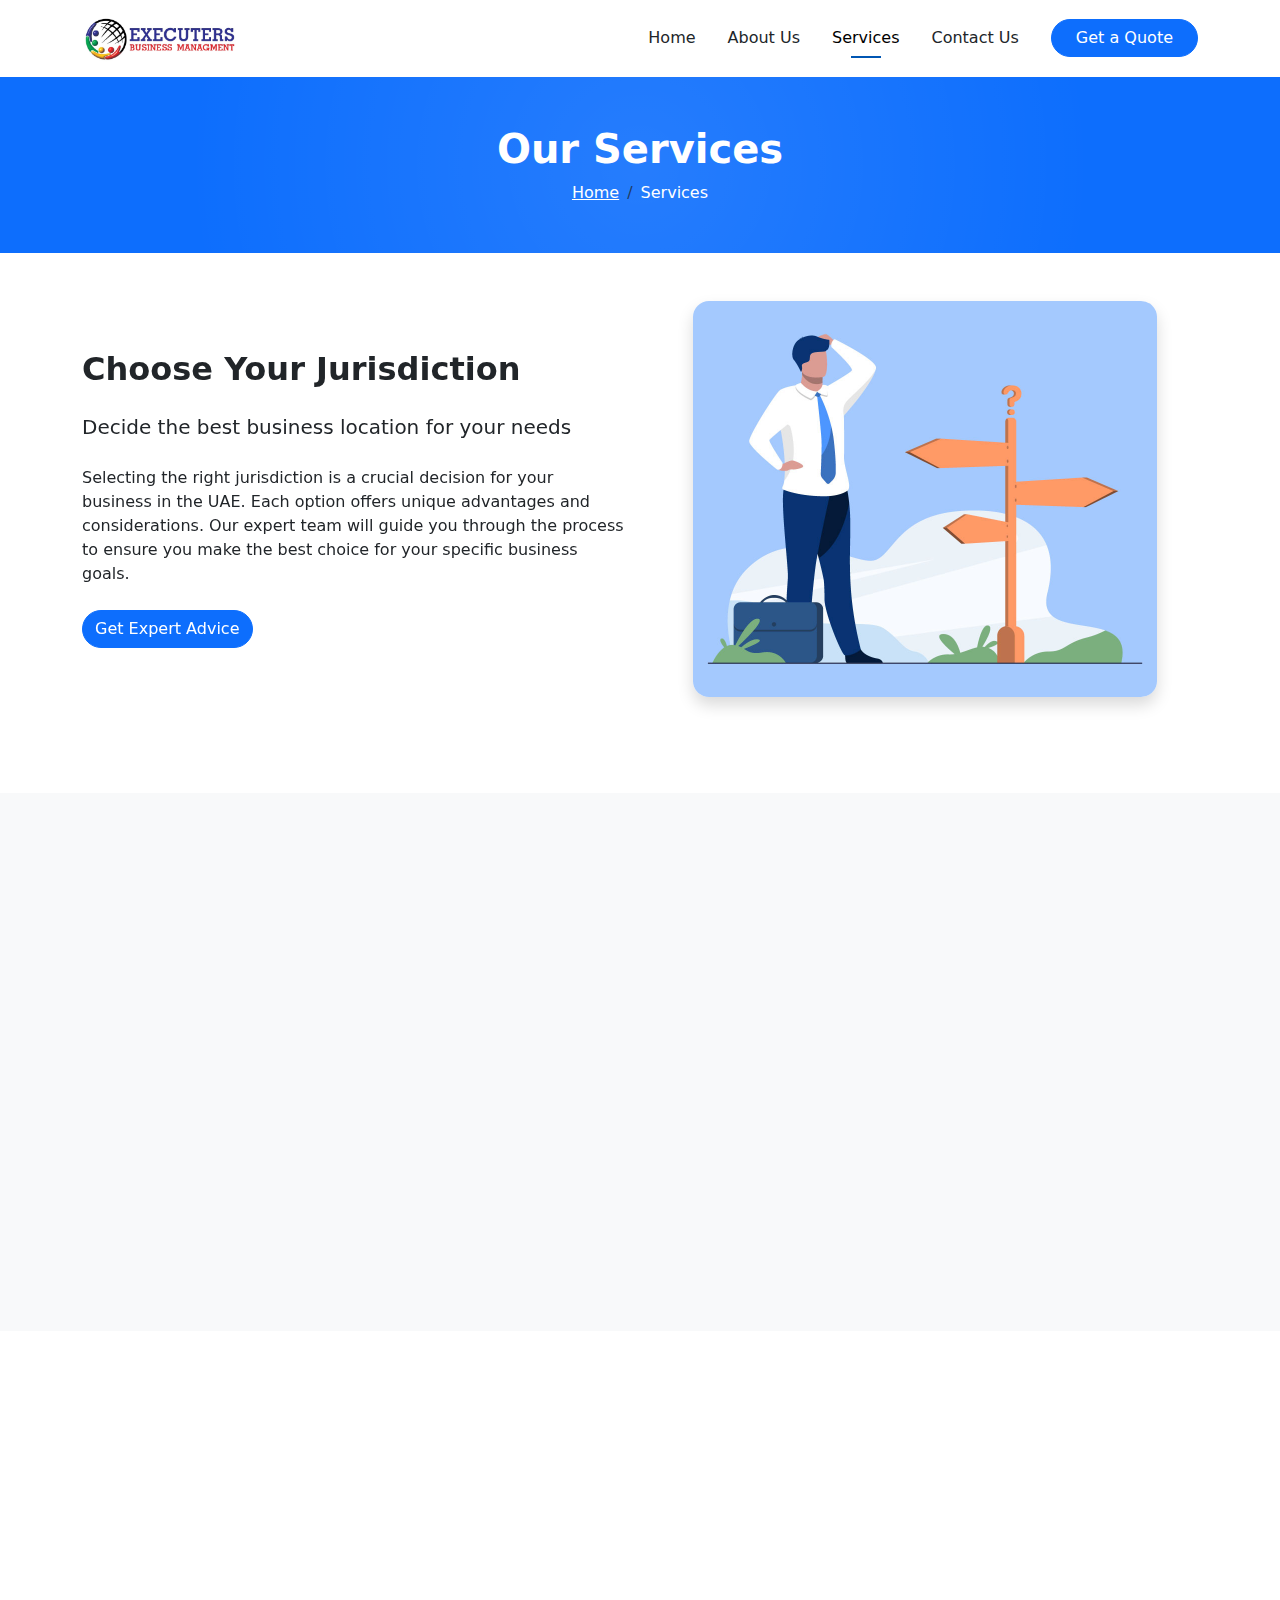
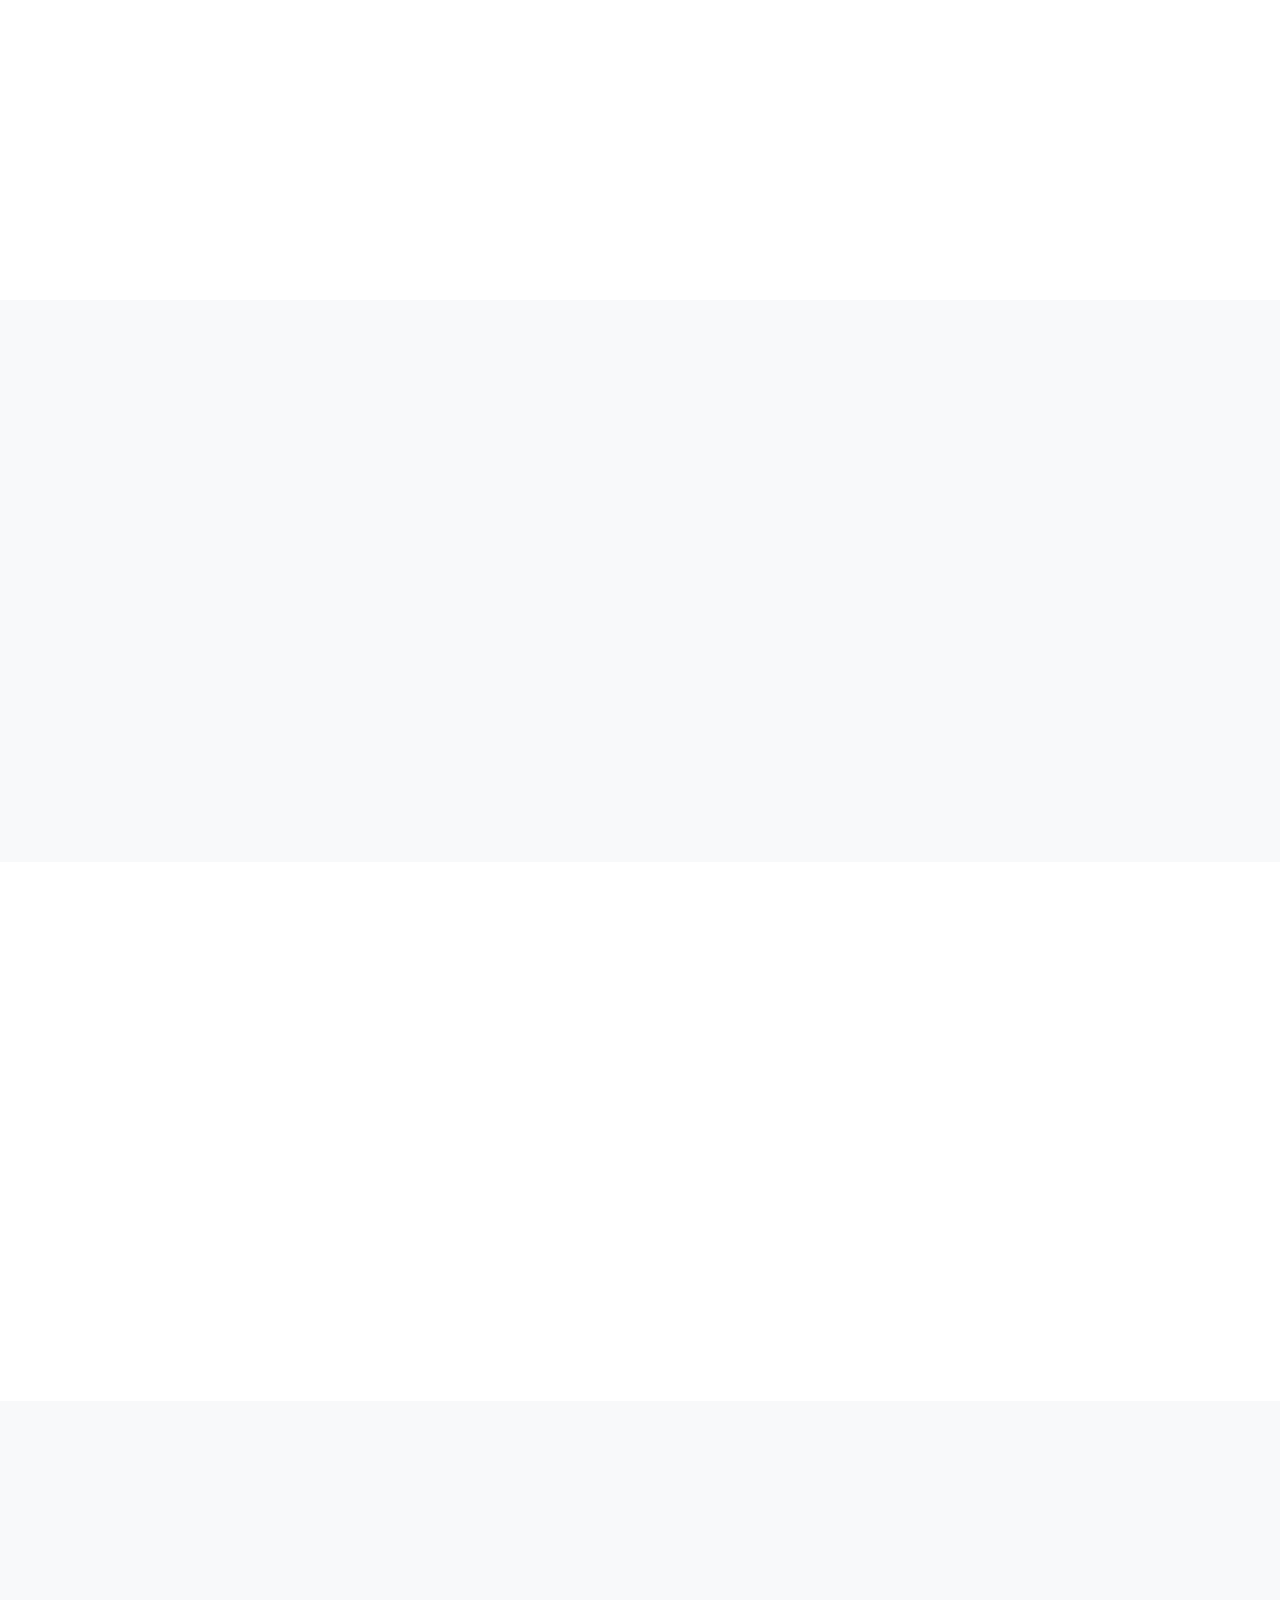
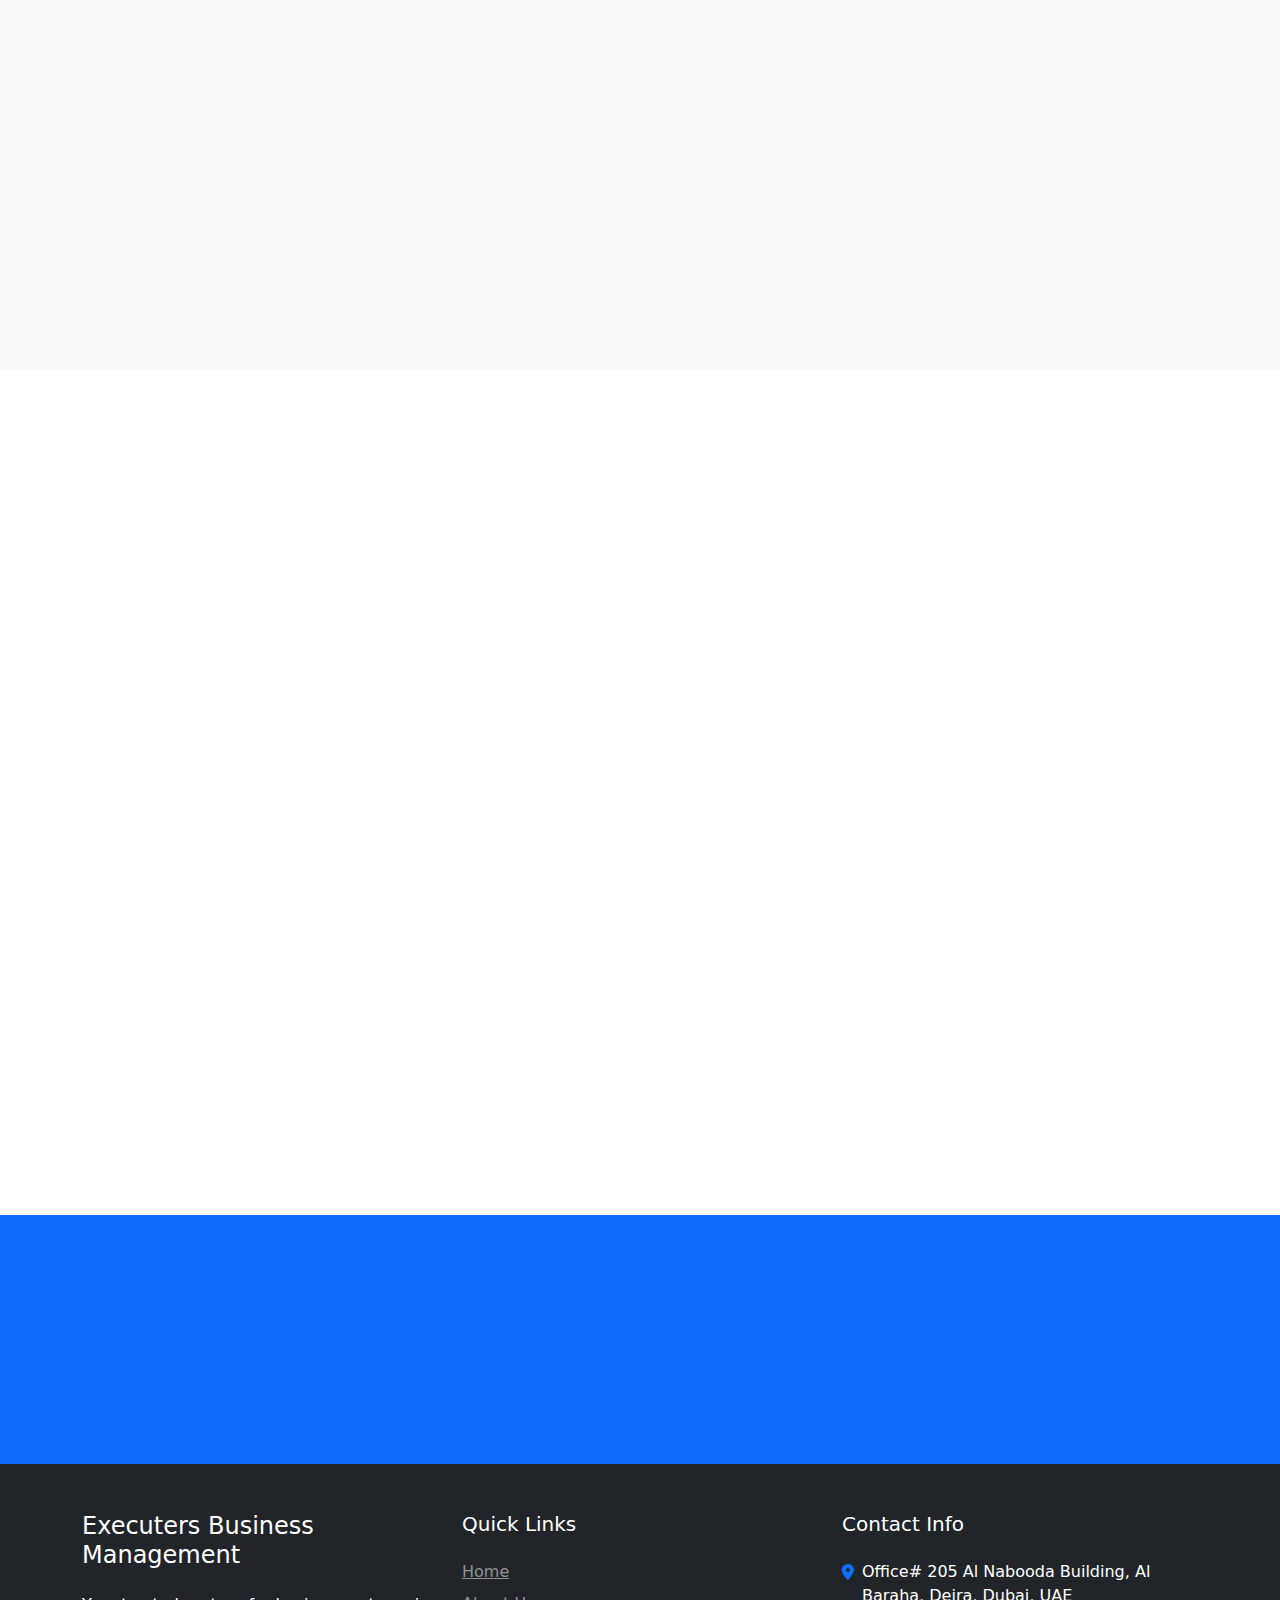
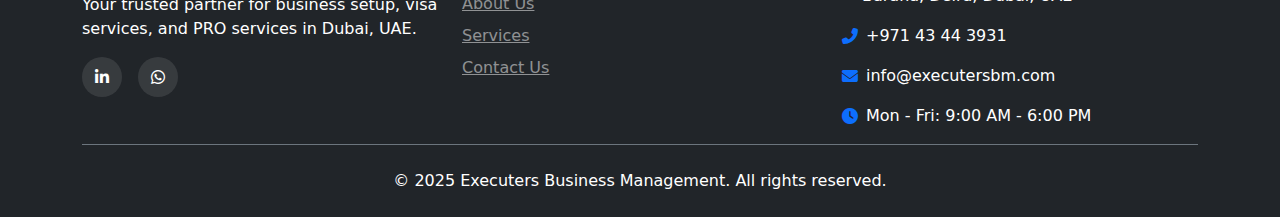
<file: services.html>
<!doctype html>
<html lang="en">
<head>
    <meta charset="utf-8">
    <meta name="viewport" content="width=device-width, initial-scale=1">
    <title>Business Services in Dubai | Mainland & Free Zone Company Setup | Executers</title>
    <meta name="description" content="Comprehensive business services in Dubai including mainland and free zone company setup, visa services, and PRO services. Choose your ideal jurisdiction with Executers.">
    <meta name="keywords" content="business services Dubai, mainland company setup UAE, free zone company formation, offshore company Dubai, business license UAE, company registration Dubai, trade license UAE, business setup consultants">
    
    <!-- Open Graph / Social Media Meta Tags -->
    <meta property="og:title" content="Business Services in Dubai | Mainland & Free Zone Company Setup | Executers">
    <meta property="og:description" content="Comprehensive business services in Dubai including mainland and free zone company setup, visa services, and PRO services.">
    <meta property="og:type" content="website">
    <meta property="og:url" content="https://executers.ae/pages/services">
    <meta property="og:image" content="https://executers.ae/static/logo.JPG">
    
    <!-- Canonical URL -->
    <link rel="canonical" href="https://executers.ae/pages/services">
    
    <!-- Favicon -->
    <link rel="icon" href="static/icon.png" type="image/x-icon">


    <script>
        window.addEventListener("load", function () {
          const preloader = document.querySelector(".preloader");
          const body = document.querySelector("body");
      
          preloader.classList.add("fade-out");
      
          setTimeout(() => {
            preloader.style.display = "none";
            body.classList.remove("preloader-active"); 
            body.style.overflow = "auto"; // ✅ Enable scrolling
          }, 500);
        });
      
        document.addEventListener("DOMContentLoaded", function () {
          document.body.classList.add("preloader-active");
          document.body.style.overflow = "hidden"; // ✅ Disable scrolling initially
        });
      </script>
    
    <link rel="stylesheet" href="css/style.css">
    
    <link href="https://cdn.jsdelivr.net/npm/bootstrap@5.3.3/dist/css/bootstrap.min.css" rel="stylesheet" integrity="sha384-QWTKZyjpPEjISv5WaRU9OFeRpok6YctnYmDr5pNlyT2bRjXh0JMhjY6hW+ALEwIH" crossorigin="anonymous">
    <link rel="stylesheet" href="https://cdnjs.cloudflare.com/ajax/libs/font-awesome/6.4.0/css/all.min.css">
    <link rel="stylesheet" href="https://cdnjs.cloudflare.com/ajax/libs/animate.css/4.1.1/animate.min.css">
    <link rel="stylesheet" href="https://unpkg.com/aos@next/dist/aos.css" />
</head>
<body>
    <div class="preloader"><div class="spinner"></div></div>
    <!-- Header -->
    <header class="sticky-top mx-100">
        <nav class="navbar navbar-expand-lg">
            <div class="container">
                <a class="navbar-brand" href="">
                    <img src="static/logo.JPG" alt="Executers Business Management Logo">
                </a>
                <div class="d-flex align-items-center">
                    <button class="navbar-toggler border-0 button-toggle position-relative me-3" type="button" data-bs-toggle="collapse" data-bs-target="#navbarSupportedContent" aria-controls="navbarSupportedContent" aria-expanded="false" aria-label="Toggle navigation">
                        <span class="icon-container">
                            <!-- Hamburger Icon -->
                            <svg class="menu-icon" width="25" height="25" viewBox="0 0 30 30" fill="none" xmlns="http://www.w3.org/2000/svg">
                                <rect y="5" width="30" height="2" rx="2" fill="black"></rect>
                                <rect y="13" width="30" height="2" rx="2" fill="black"></rect>
                                <rect y="21" width="30" height="2" rx="2" fill="black"></rect>
                            </svg>
                            <!-- Close Icon -->
                            <svg class="close-icon" width="25" height="25" viewBox="0 0 30 30" fill="none" xmlns="http://www.w3.org/2000/svg">
                                <line x1="4" y1="4" x2="26" y2="26" stroke="black" stroke-width="2" stroke-linecap="round"></line>
                                <line x1="4" y1="26" x2="26" y2="4" stroke="black" stroke-width="2" stroke-linecap="round"></line>
                            </svg>
                        </span>
                    </button>
                </div>
                <div class="collapse navbar-collapse" id="navbarSupportedContent">
                    <ul class="navbar-nav ms-auto mb-2 mb-lg-0">
                        <li class="nav-item">
                            <a class="nav-link" href="index.html">Home</a>
                        </li>
                        <li class="nav-item">
                            <a class="nav-link" href="about.html">About Us</a>
                        </li>
                        <li class="nav-item">
                            <a class="nav-link active" aria-current="page" href="services.html">Services</a>
                        </li>
                        <li class="nav-item">
                            <a class="nav-link" href="contact.html">Contact Us</a>
                        </li>
                    </ul>
                    <div class="d-flex ms-lg-3 align-items-center">
                        <a href="contact.html" class="btn btn-primary rounded-pill px-4">Get a Quote</a>
                    </div>
                </div>
            </div>
        </nav>
    </header>

    <!-- Page Header -->
    <section class="page-header bg-primary text-white py-5 mx-100">
        <div class="container">
            <div class="row">
                <div class="col-12 text-center">
                    <h1 class="fw-bolder text-white animate__animated animate__fadeInDown">Our Services</h1>
                    <nav aria-label="breadcrumb" class="animate__animated animate__fadeInUp">
                        <ol class="breadcrumb justify-content-center mb-0">
                            <li class="breadcrumb-item"><a href="index.html" class="text-white">Home</a></li>
                            <li class="breadcrumb-item active text-white" aria-current="page">Services</li>
                        </ol>
                    </nav>
                </div>
            </div>
        </div>
    </section>

    <!-- Services Overview Section -->
    <section class="services-overview py-5 mx-100">
        <div class="container">
            <div class="row align-items-center mb-5">
                <div class="col-lg-6 mb-4 mb-lg-0" data-aos="fade-right">
                    <h2 class="fw-bold mb-4">Choose Your Jurisdiction</h2>
                    <p class="lead mb-4">Decide the best business location for your needs</p>
                    <p class="mb-4">Selecting the right jurisdiction is a crucial decision for your business in the UAE. Each option offers unique advantages and considerations. Our expert team will guide you through the process to ensure you make the best choice for your specific business goals.</p>
                    <a href="contact.html" class="btn btn-primary rounded-pill">Get Expert Advice</a>
                </div>
                <div class="col-lg-6 d-flex justify-content-center" data-aos="fade-left">
                    <img src="static/1.png" alt="Dubai Business District" class="img-fluid rounded-4 shadow">
                </div>
            </div>
        </div>
    </section>

    <!-- Mainland Services Section -->
    <section class="mainland-services py-5 bg-light mx-100">
        <div class="container">
            <div class="row align-items-center">
                <div class="col-lg-6 order-lg-2 mb-4 mb-lg-0" data-aos="fade-left">
                    <h2 class="fw-bold mb-4">Mainland Company Setup</h2>
                    <p class="lead mb-4">Set up in Mainland for UAE-wide business freedom</p>
                    <p class="mb-4">A mainland company in Dubai allows you to conduct business throughout the UAE without restrictions. You can trade directly with the local market, take on government contracts, and open multiple branches across the emirates.</p>
                    <div class="features mb-4">
                        <div class="feature-item d-flex align-items-center mb-3">
                            <i class="fas fa-check-circle text-primary me-3"></i>
                            <span>100% foreign ownership now available</span>
                        </div>
                        <div class="feature-item d-flex align-items-center mb-3">
                            <i class="fas fa-check-circle text-primary me-3"></i>
                            <span>No restrictions on business activities</span>
                        </div>
                        <div class="feature-item d-flex align-items-center mb-3">
                            <i class="fas fa-check-circle text-primary me-3"></i>
                            <span>Access to government contracts</span>
                        </div>
                        <div class="feature-item d-flex align-items-center">
                            <i class="fas fa-check-circle text-primary me-3"></i>
                            <span>Multiple visa allocations</span>
                        </div>
                    </div>
                    <a href="contact.html" class="btn btn-primary rounded-pill">Learn More</a>
                </div>
                <div class="col-lg-6 order-lg-1 d-flex justify-content-center" data-aos="fade-right">
                    <img src="static/2.jpg" alt="Mainland Business Setup" class="img-fluid rounded-4 shadow">
                </div>
            </div>
        </div>
    </section>

    <!-- Free Zone Services Section -->
    <section class="freezone-services py-5 mx-100">
        <div class="container">
            <div class="row align-items-center">
                <div class="col-lg-6 mb-4 mb-lg-0" data-aos="fade-right">
                    <h2 class="fw-bold mb-4">Free Zone Company Setup</h2>
                    <p class="lead mb-4">Explore over 50 free zones, offering full foreign ownership</p>
                    <p class="mb-4">Free zones in the UAE are special economic areas that offer 100% foreign ownership, tax exemptions, and simplified business setup processes. Each free zone caters to specific industry sectors, providing tailored infrastructure and services.</p>
                    <div class="features mb-4">
                        <div class="feature-item d-flex align-items-center mb-3">
                            <i class="fas fa-check-circle text-primary me-3"></i>
                            <span>100% foreign ownership</span>
                        </div>
                        <div class="feature-item d-flex align-items-center mb-3">
                            <i class="fas fa-check-circle text-primary me-3"></i>
                            <span>100% repatriation of capital and profits</span>
                        </div>
                        <div class="feature-item d-flex align-items-center mb-3">
                            <i class="fas fa-check-circle text-primary me-3"></i>
                            <span>Tax exemptions and incentives</span>
                        </div>
                        <div class="feature-item d-flex align-items-center">
                            <i class="fas fa-check-circle text-primary me-3"></i>
                            <span>Simplified setup procedures</span>
                        </div>
                    </div>
                    <a href="contact.html" class="btn btn-primary rounded-pill">Learn More</a>
                </div>
                <div class="col-lg-6 d-flex justify-content-center" data-aos="fade-left">
                    <img src="static/3.png" alt="Free Zone Business Setup" class="img-fluid rounded-4 shadow">
                </div>
            </div>
        </div>
    </section>

    <!-- Offshore Services Section -->
    <section class="offshore-services py-5 bg-light mx-100">
        <div class="container">
            <div class="row align-items-center">
                <div class="col-lg-6 order-lg-2 mb-4 mb-lg-0" data-aos="fade-left">
                    <h2 class="fw-bold mb-4">Offshore Company Setup</h2>
                    <p class="lead mb-4">Conduct business remotely with offshore setup</p>
                    <p class="mb-4">An offshore company in the UAE allows you to conduct business internationally while benefiting from the country's strategic location, political stability, and favorable tax environment. It's ideal for international trading, asset protection, and investment activities.</p>
                    <div class="features mb-4">
                        <div class="feature-item d-flex align-items-center mb-3">
                            <i class="fas fa-check-circle text-primary me-3"></i>
                            <span>Complete privacy and confidentiality</span>
                        </div>
                        <div class="feature-item d-flex align-items-center mb-3">
                            <i class="fas fa-check-circle text-primary me-3"></i>
                            <span>No requirement for physical presence</span>
                        </div>
                        <div class="feature-item d-flex align-items-center mb-3">
                            <i class="fas fa-check-circle text-primary me-3"></i>
                            <span>Asset protection and wealth management</span>
                        </div>
                        <div class="feature-item d-flex align-items-center">
                            <i class="fas fa-check-circle text-primary me-3"></i>
                            <span>Minimal reporting requirements</span>
                        </div>
                    </div>
                    <a href="contact.html" class="btn btn-primary rounded-pill">Learn More</a>
                </div>
                <div class="col-lg-6 order-lg-1 d-flex justify-content-center" data-aos="fade-right">
                    <img src="static/4.jpg" alt="Offshore Business Setup" class="img-fluid rounded-4 shadow">
                </div>
            </div>
        </div>
    </section>

    <!-- Visa Services Section -->
    <section class="visa-services py-5 mx-100">
        <div class="container">
            <div class="row align-items-center">
                <div class="col-lg-6 mb-4 mb-lg-0" data-aos="fade-right">
                    <h2 class="fw-bold mb-4">Visa Processing</h2>
                    <p class="lead mb-4">Streamlined visa processing for all your needs</p>
                    <p class="mb-4">Our comprehensive visa services cover all aspects of UAE visa applications, renewals, and cancellations. We handle investor visas, employment visas, family visas, and tourist visas with efficiency and attention to detail.</p>
                    <div class="features mb-4">
                        <div class="feature-item d-flex align-items-center mb-3">
                            <i class="fas fa-check-circle text-primary me-3"></i>
                            <span>Investor and partner visas</span>
                        </div>
                        <div class="feature-item d-flex align-items-center mb-3">
                            <i class="fas fa-check-circle text-primary me-3"></i>
                            <span>Employment and worker visas</span>
                        </div>
                        <div class="feature-item d-flex align-items-center mb-3">
                            <i class="fas fa-check-circle text-primary me-3"></i>
                            <span>Family and dependent visas</span>
                        </div>
                        <div class="feature-item d-flex align-items-center">
                            <i class="fas fa-check-circle text-primary me-3"></i>
                            <span>Visa renewals and cancellations</span>
                        </div>
                    </div>
                    <a href="contact.html" class="btn btn-primary rounded-pill">Learn More</a>
                </div>
                <div class="col-lg-6 d-flex justify-content-center" data-aos="fade-left">
                    <img src="static/5.jpeg" alt="Visa Services" class="img-fluid rounded-4 shadow">
                </div>
            </div>
        </div>
    </section>

    <!-- PRO Services Section -->
    <section class="pro-services py-5 bg-light mx-100">
        <div class="container">
            <div class="row align-items-center">
                <div class="col-lg-6 order-lg-2 mb-4 mb-lg-0" data-aos="fade-left">
                    <h2 class="fw-bold mb-4">PRO Services</h2>
                    <p class="lead mb-4">Professional assistance with government-related paperwork</p>
                    <p class="mb-4">Our PRO (Public Relations Officer) services handle all government-related transactions and paperwork on your behalf. We ensure smooth interactions with various government departments, saving you time and effort.</p>
                    <div class="features mb-4">
                        <div class="feature-item d-flex align-items-center mb-3">
                            <i class="fas fa-check-circle text-primary me-3"></i>
                            <span>Trade license renewals</span>
                        </div>
                        <div class="feature-item d-flex align-items-center mb-3">
                            <i class="fas fa-check-circle text-primary me-3"></i>
                            <span>Document attestation and legalization</span>
                        </div>
                        <div class="feature-item d-flex align-items-center mb-3">
                            <i class="fas fa-check-circle text-primary me-3"></i>
                            <span>Government approvals and clearances</span>
                        </div>
                        <div class="feature-item d-flex align-items-center">
                            <i class="fas fa-check-circle text-primary me-3"></i>
                            <span>Corporate bank account assistance</span>
                        </div>
                    </div>
                    <a href="contact.html" class="btn btn-primary rounded-pill">Learn More</a>
                </div>
                <div class="col-lg-6 order-lg-1 d-flex justify-content-center" data-aos="fade-right">
                    <img src="static/6.jpg" alt="PRO Services" class="img-fluid rounded-4 shadow">
                </div>
            </div>
        </div>
    </section>

    <!-- Steps Section -->
    <section class="steps-section py-5 mx-100">
        <div class="container">
            <div class="text-center mb-5" data-aos="fade-up">
                <h2 class="fw-bold">Easy Steps To Start Your Business in the UAE</h2>
                <p class="lead">Practical guide outlining simple steps to launch a business in the UAE</p>
            </div>
            <div class="row g-4">
                <div class="col-md-4" data-aos="fade-up" data-aos-delay="100">
                    <div class="step-card card h-100 border-0 shadow-sm">
                        <div class="card-body p-4">
                            <div class="step-number bg-primary text-white rounded-circle d-flex align-items-center justify-content-center mb-4" style="width: 60px; height: 60px;">
                                <h3 class="mb-0 text-light">1</h3>
                            </div>
                            <h4 class="mb-3">Free Consultation</h4>
                            <p>Schedule a meeting with our advisors to discuss your business needs and goals. We'll provide expert guidance tailored to your specific requirements.</p>
                        </div>
                    </div>
                </div>
                <div class="col-md-4" data-aos="fade-up" data-aos-delay="200">
                    <div class="step-card card h-100 border-0 shadow-sm">
                        <div class="card-body p-4">
                            <div class="step-number bg-primary text-white rounded-circle d-flex align-items-center justify-content-center mb-4" style="width: 60px; height: 60px;">
                                <h3 class="mb-0 text-light">2</h3>
                            </div>
                            <h4 class="mb-3">Jurisdiction Selection</h4>
                            <p>We'll help you choose the right jurisdiction for your business: UAE Mainland for flexibility, Free Zone for specialization, or Offshore for global reach.</p>
                        </div>
                    </div>
                </div>
                <div class="col-md-4" data-aos="fade-up" data-aos-delay="300">
                    <div class="step-card card h-100 border-0 shadow-sm">
                        <div class="card-body p-4">
                            <div class="step-number bg-primary text-white rounded-circle d-flex align-items-center justify-content-center mb-4" style="width: 60px; height: 60px;">
                                <h3 class="mb-0 text-light">3</h3>
                            </div>
                            <h4 class="mb-3">Document Preparation</h4>
                            <p>We'll assist you in preparing and collecting all necessary documents for your business setup, ensuring everything meets legal requirements.</p>
                        </div>
                    </div>
                </div>
                <div class="col-md-4" data-aos="fade-up" data-aos-delay="400">
                    <div class="step-card card h-100 border-0 shadow-sm">
                        <div class="card-body p-4">
                            <div class="step-number bg-primary text-white rounded-circle d-flex align-items-center justify-content-center mb-4" style="width: 60px; height: 60px;">
                                <h3 class="mb-0 text-light">4</h3>
                            </div>
                            <h4 class="mb-3">License Application</h4>
                            <p>We'll handle the application process for your trade license, working with relevant authorities to ensure a smooth approval process.</p>
                        </div>
                    </div>
                </div>
                <div class="col-md-4" data-aos="fade-up" data-aos-delay="500">
                    <div class="step-card card h-100 border-0 shadow-sm">
                        <div class="card-body p-4">
                            <div class="step-number bg-primary text-white rounded-circle d-flex align-items-center justify-content-center mb-4" style="width: 60px; height: 60px;">
                                <h3 class="mb-0 text-light">5</h3>
                            </div>
                            <h4 class="mb-3">Visa Processing</h4>
                            <p>Once your business is established, we'll assist with visa applications for you, your family, and your employees as needed.</p>
                        </div>
                    </div>
                </div>
                <div class="col-md-4" data-aos="fade-up" data-aos-delay="600">
                    <div class="step-card card h-100 border-0 shadow-sm">
                        <div class="card-body p-4">
                            <div class="step-number bg-primary text-white rounded-circle d-flex align-items-center justify-content-center mb-4" style="width: 60px; height: 60px;">
                                <h3 class="mb-0 text-light">6</h3>
                            </div>
                            <h4 class="mb-3">Bank Account Setup</h4>
                            <p>We'll help you open a corporate bank account, introducing you to suitable banking partners and assisting with the application process.</p>
                        </div>
                    </div>
                </div>
            </div>
        </div>
    </section>

    <!-- Call to Action Section -->
    <section class="cta-section py-5 bg-primary text-white mx-100">
        <div class="container">
            <div class="row align-items-center">
                <div class="col-lg-8" data-aos="fade-right">
                    <h2 class="fw-bolder text-white mb-3">Ready to Start Your Business Journey in Dubai?</h2>
                    <p class="lead mb-0">Contact us today for a free consultation and take the first step towards success.</p>
                </div>
                <div class="col-lg-4 text-lg-end mt-4 mt-lg-0" data-aos="fade-left">
                    <a href="contact.html" class="btn btn-light btn-lg rounded-pill">Contact Us Now</a>
                </div>
            </div>
        </div>
    </section>

    <!-- Footer -->
    <footer class="footer pt-5 bg-dark text-white mx-100">
        <div class="container">
            <div class="row g-4">
                <div class="col-lg-4 col-md-3">
                    <h4 class="text-white mb-4">Executers Business Management</h4>
                    <p>Your trusted partner for business setup, visa services, and PRO services in Dubai, UAE.</p>
                    <div class="d-flex social-links">
                        <a target="_blank" href="https://www.linkedin.com/company/executers-business-management/" class="me-3 text-white"><i class="fab fa-linkedin-in"></i></a>
                        <a class="me-3 text-white"><i class="fab disabled fa-whatsapp"></i></a>
                    </div>
                </div>
                <div class="col-lg-4 col-md-3">
                    <h5 class="text-white mb-4">Quick Links</h5>
                    <ul class="list-unstyled footer-links">
                        <li><a href="index.html" class="text-white-50">Home</a></li>
                        <li><a href="about.html" class="text-white-50">About Us</a></li>
                        <li><a href="services.html" class="text-white-50">Services</a></li>
                        <li><a href="contact.html" class="text-white-50">Contact Us</a></li>
                    </ul>
                </div>
                <div class="col-lg-4 col-md-3">
                    <h5 class="text-white mb-4">Contact Info</h5>
                    <ul class="list-unstyled footer-contact">
                        <li class="d-flex mb-3">
                            <i class="fas fa-map-marker-alt me-2 mt-1 text-primary"></i>
                            <span>Office# 205 Al Nabooda Building, Al Baraha,  Deira, Dubai, UAE</span>
                        </li>
                        <li class="d-flex mb-3">
                            <i class="fas fa-phone-alt me-2 mt-1 text-primary"></i>
                            <span>+971 43 44 3931</span>
                        </li>
                        <li class="d-flex mb-3">
                            <i class="fas fa-envelope me-2 mt-1 text-primary"></i>
                            <span>info@executersbm.com</span>
                        </li>
                        <li class="d-flex">
                            <i class="fas fa-clock me-2 mt-1 text-primary"></i>
                            <span>Mon - Fri: 9:00 AM - 6:00 PM</span>
                        </li>
                    </ul>
                </div>
            </div>
            <div class="border-top border-secondary pt-4 pb-4 text-center">
                <p class="m-0 p-0">&copy; 2025 Executers Business Management. All rights reserved.</p>
            </div>
        </div>
    </footer>

    <!-- Back to Top Button -->
    <a href="#" class="btn btn-primary btn-lg back-to-top rounded-circle">
        <i class="fas fa-arrow-up"></i>
    </a>

    <!-- Scripts -->
    <script src="https://cdn.jsdelivr.net/npm/bootstrap@5.3.3/dist/js/bootstrap.bundle.min.js" integrity="sha384-YvpcrYf0tY3lHB60NNkmXc5s9fDVZLESaAA55NDzOxhy9GkcIdslK1eN7N6jIeHz" crossorigin="anonymous"></script>
    <script src="https://code.jquery.com/jquery-3.6.0.min.js"></script>
    <script src="https://unpkg.com/aos@next/dist/aos.js"></script>
    <script src="js/main.js"></script>
</body>
</html>
</file>
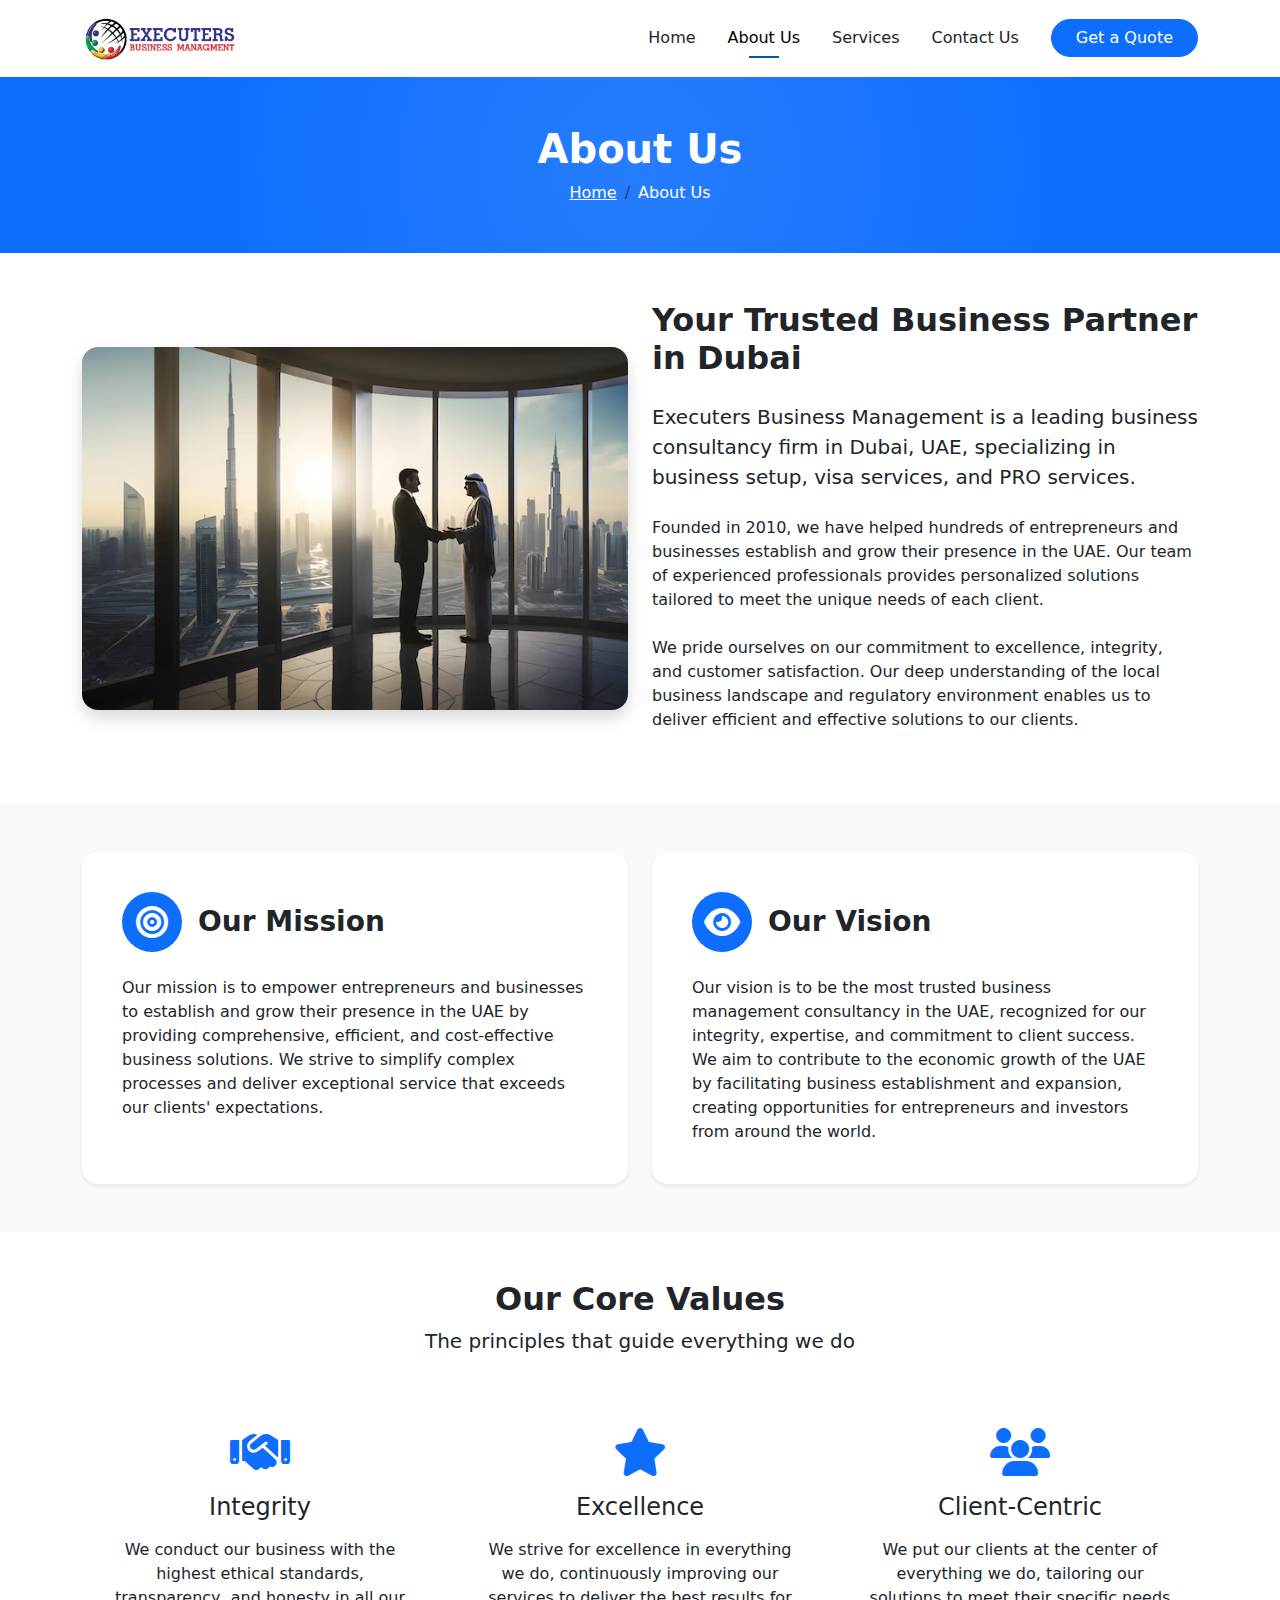
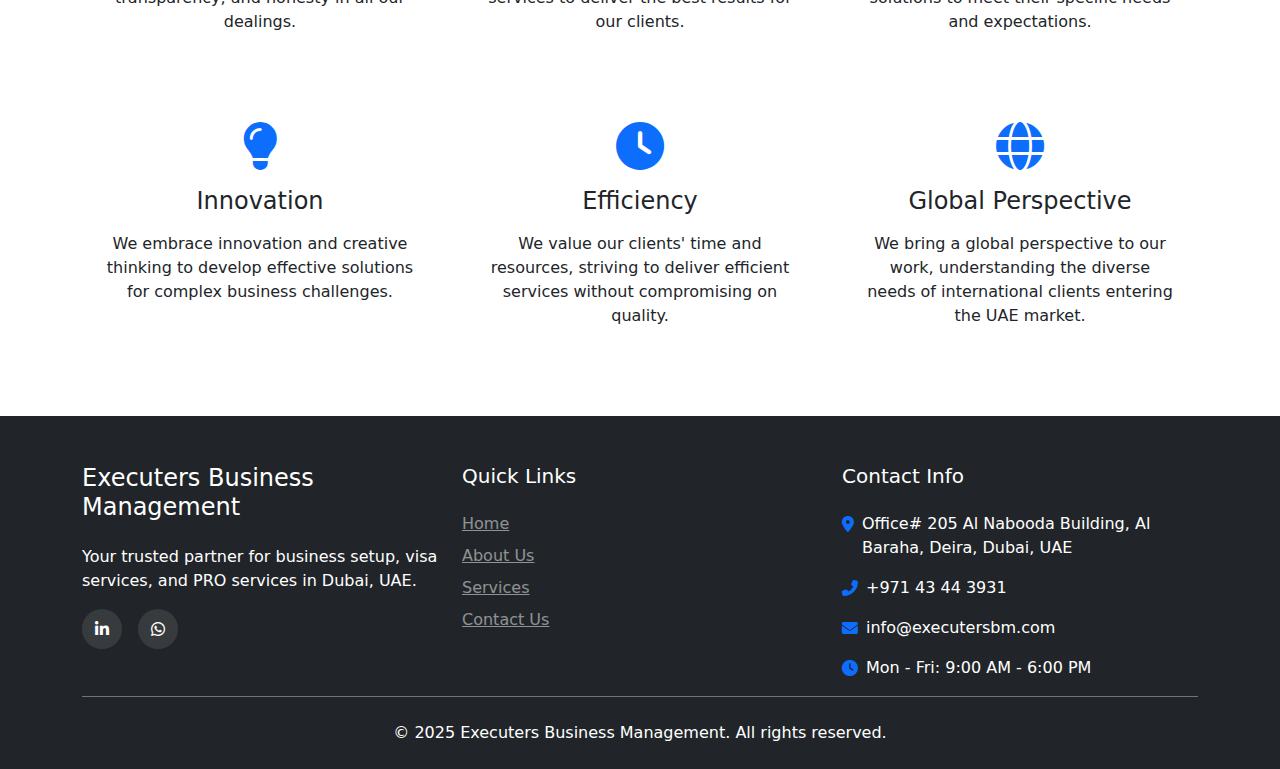
<file: pages/about.html>
<!doctype html>
<html lang="en">
<head>
    <meta charset="utf-8">
    <meta name="viewport" content="width=device-width, initial-scale=1">
    <title>About Executers Business Management | Your Trusted Business Partner in Dubai</title>
    <meta name="description" content="Executers Business Management is a leading business consultancy in Dubai, UAE. Learn about our mission, vision, and values that drive our commitment to client success.">
    <meta name="keywords" content="business consultancy Dubai, UAE business management, business setup consultants, PRO services Dubai, visa services UAE, Dubai business partner, UAE company formation experts">
    
    <!-- Open Graph / Social Media Meta Tags -->
    <meta property="og:title" content="About Executers Business Management | Your Trusted Business Partner in Dubai">
    <meta property="og:description" content="Learn about Executers Business Management, a leading business consultancy in Dubai, UAE.">
    <meta property="og:type" content="website">
    <meta property="og:url" content="https://executers.ae/pages/about">
    <meta property="og:image" content="https://executers.ae/static/logo.JPG">
    
    <!-- Canonical URL -->
    <link rel="canonical" href="https://executers.ae/pages/about">
    
    <!-- Favicon -->
    <link rel="icon" href="../static/icon.png" type="image/x-icon">

    <script>
        document.addEventListener("DOMContentLoaded", function () {
            document.body.style.overflow = "hidden"; // Disable scrolling when the page loads
        
            // Create preloader and add it to the DOM
            let preloaderParent = document.createElement("div");
            preloaderParent.className = "preloader-parent";
            preloaderParent.innerHTML = '<div class="preloader"><div class="spinner"></div></div>';
            document.body.prepend(preloaderParent);
        });
        
        window.addEventListener("load", function () {
            let preloader = document.querySelector(".preloader");
            if (preloader) {
                preloader.classList.add("fade-out");
            }
        
            setTimeout(function () {
                let preloaderParent = document.querySelector(".preloader-parent");
                if (preloaderParent) {
                    preloaderParent.remove(); // Remove preloader from DOM
                }
                document.body.style.overflow = "auto"; // Enable scrolling after preloader is gone
            }, 500);
        });
        
    </script>
    
    <link rel="stylesheet" href="../css/style.css">
    <link href="https://cdn.jsdelivr.net/npm/bootstrap@5.3.3/dist/css/bootstrap.min.css" rel="stylesheet" integrity="sha384-QWTKZyjpPEjISv5WaRU9OFeRpok6YctnYmDr5pNlyT2bRjXh0JMhjY6hW+ALEwIH" crossorigin="anonymous">
    <link rel="stylesheet" href="https://cdnjs.cloudflare.com/ajax/libs/font-awesome/6.4.0/css/all.min.css">
    <link rel="stylesheet" href="https://cdnjs.cloudflare.com/ajax/libs/animate.css/4.1.1/animate.min.css">
    <link rel="stylesheet" href="https://unpkg.com/aos@next/dist/aos.css" />
</head>
<body>

    <!-- Header -->
    <header class="sticky-top">
        <nav class="navbar navbar-expand-lg">
            <div class="container">
                <a class="navbar-brand" href="../">
                    <img src="../static/logo.JPG" alt="Executers Business Management Logo">
                </a>
                <div class="d-flex align-items-center">
                    <button class="navbar-toggler border-0 button-toggle position-relative me-3" type="button" data-bs-toggle="collapse" data-bs-target="#navbarSupportedContent" aria-controls="navbarSupportedContent" aria-expanded="false" aria-label="Toggle navigation">
                        <span class="icon-container">
                            <!-- Hamburger Icon -->
                            <svg class="menu-icon" width="25" height="25" viewBox="0 0 30 30" fill="none" xmlns="http://www.w3.org/2000/svg">
                                <rect y="5" width="30" height="2" rx="2" fill="black"></rect>
                                <rect y="13" width="30" height="2" rx="2" fill="black"></rect>
                                <rect y="21" width="30" height="2" rx="2" fill="black"></rect>
                            </svg>
                            <!-- Close Icon -->
                            <svg class="close-icon" width="25" height="25" viewBox="0 0 30 30" fill="none" xmlns="http://www.w3.org/2000/svg">
                                <line x1="4" y1="4" x2="26" y2="26" stroke="black" stroke-width="2" stroke-linecap="round"></line>
                                <line x1="4" y1="26" x2="26" y2="4" stroke="black" stroke-width="2" stroke-linecap="round"></line>
                            </svg>
                        </span>
                    </button>
                </div>
                <div class="collapse navbar-collapse" id="navbarSupportedContent">
                    <ul class="navbar-nav ms-auto mb-2 mb-lg-0">
                        <li class="nav-item">
                            <a class="nav-link" href="../">Home</a>
                        </li>
                        <li class="nav-item">
                            <a class="nav-link active" aria-current="page" href="about">About Us</a>
                        </li>
                        <li class="nav-item">
                            <a class="nav-link" href="services">Services</a>
                        </li>
                        <li class="nav-item">
                            <a class="nav-link" href="contact">Contact Us</a>
                        </li>
                    </ul>
                    <div class="d-flex ms-lg-3 align-items-center">
                        <a href="contact" class="btn btn-primary rounded-pill px-4">Get a Quote</a>
                    </div>
                </div>
            </div>
        </nav>
    </header>
    

    <!-- Page Header -->
    <section class="page-header bg-primary text-white py-5">
        <div class="container">
            <div class="row">
                <div class="col-12 text-center">
                    <h1 class="fw-bolder text-white animate__animated animate__fadeInDown">About Us</h1>
                    <nav aria-label="breadcrumb" class="animate__animated animate__fadeInUp">
                        <ol class="breadcrumb justify-content-center mb-0">
                            <li class="breadcrumb-item"><a href="../index" class="text-white">Home</a></li>
                            <li class="breadcrumb-item active text-white" aria-current="page">About Us</li>
                        </ol>
                    </nav>
                </div>
            </div>
        </div>
    </section>

    <!-- About Section -->
    <section class="about-section py-5">
        <div class="container">
            <div class="row align-items-center">
                <div class="col-lg-6 mb-4 mb-lg-0 d-flex justify-content-center animate__animated animate__fadeInLeft">
                    <img src="../static/7.avif" alt="About Executers Business Management" class="img-fluid rounded-4 shadow">
                </div>
                <div class="col-lg-6 animate__animated animate__fadeInRight">
                    <h2 class="fw-bold mb-4">Your Trusted Business Partner in Dubai</h2>
                    <p class="lead mb-4">Executers Business Management is a leading business consultancy firm in Dubai, UAE, specializing in business setup, visa services, and PRO services.</p>
                    <p class="mb-4">Founded in 2010, we have helped hundreds of entrepreneurs and businesses establish and grow their presence in the UAE. Our team of experienced professionals provides personalized solutions tailored to meet the unique needs of each client.</p>
                    <p class="mb-4">We pride ourselves on our commitment to excellence, integrity, and customer satisfaction. Our deep understanding of the local business landscape and regulatory environment enables us to deliver efficient and effective solutions to our clients.</p>

                </div>
            </div>
        </div>
    </section>

    <!-- Mission & Vision Section -->
    <section class="mission-vision-section py-5 bg-light">
        <div class="container">
            <div class="row">
                <div class="col-lg-6 mb-4 mb-lg-0 animate__animated animate__fadeInUp">
                    <div class="card h-100 border-0 shadow-sm rounded-4 p-4">
                        <div class="card-body">
                            <div class="d-flex align-items-center mb-4">
                                <div class="icon-box me-3 bg-primary text-white rounded-circle d-flex align-items-center justify-content-center" style="width: 60px; height: 60px;">
                                    <i class="fas fa-bullseye fa-2x"></i>
                                </div>
                                <h3 class="fw-bold mb-0">Our Mission</h3>
                            </div>
                            <p class="mb-0">Our mission is to empower entrepreneurs and businesses to establish and grow their presence in the UAE by providing comprehensive, efficient, and cost-effective business solutions. We strive to simplify complex processes and deliver exceptional service that exceeds our clients' expectations.</p>
                        </div>
                    </div>
                </div>
                <div class="col-lg-6 animate__animated animate__fadeInUp" data-wow-delay="0.2s">
                    <div class="card h-100 border-0 shadow-sm rounded-4 p-4">
                        <div class="card-body">
                            <div class="d-flex align-items-center mb-4">
                                <div class="icon-box me-3 bg-primary text-white rounded-circle d-flex align-items-center justify-content-center" style="width: 60px; height: 60px;">
                                    <i class="fas fa-eye fa-2x"></i>
                                </div>
                                <h3 class="fw-bold mb-0">Our Vision</h3>
                            </div>
                            <p class="mb-0">Our vision is to be the most trusted business management consultancy in the UAE, recognized for our integrity, expertise, and commitment to client success. We aim to contribute to the economic growth of the UAE by facilitating business establishment and expansion, creating opportunities for entrepreneurs and investors from around the world.</p>
                        </div>
                    </div>
                </div>
            </div>
        </div>
    </section>

    <!-- Values Section -->
    <section class="values-section py-5">
        <div class="container">
            <div class="text-center mb-5 animate__animated animate__fadeInUp">
                <h2 class="fw-bold">Our Core Values</h2>
                <p class="lead">The principles that guide everything we do</p>
            </div>
            <div class="row g-4">
                <div class="col-md-4 animate__animated animate__fadeInUp">
                    <div class="value-card text-center p-4">
                        <div class="value-icon mb-3">
                            <i class="fas fa-handshake fa-3x text-primary"></i>
                        </div>
                        <h4 class="mb-3">Integrity</h4>
                        <p>We conduct our business with the highest ethical standards, transparency, and honesty in all our dealings.</p>
                    </div>
                </div>
                <div class="col-md-4 animate__animated animate__fadeInUp" data-wow-delay="0.2s">
                    <div class="value-card text-center p-4">
                        <div class="value-icon mb-3">
                            <i class="fas fa-star fa-3x text-primary"></i>
                        </div>
                        <h4 class="mb-3">Excellence</h4>
                        <p>We strive for excellence in everything we do, continuously improving our services to deliver the best results for our clients.</p>
                    </div>
                </div>
                <div class="col-md-4 animate__animated animate__fadeInUp" data-wow-delay="0.4s">
                    <div class="value-card text-center p-4">
                        <div class="value-icon mb-3">
                            <i class="fas fa-users fa-3x text-primary"></i>
                        </div>
                        <h4 class="mb-3">Client-Centric</h4>
                        <p>We put our clients at the center of everything we do, tailoring our solutions to meet their specific needs and expectations.</p>
                    </div>
                </div>
                <div class="col-md-4 animate__animated animate__fadeInUp" data-wow-delay="0.6s">
                    <div class="value-card text-center p-4">
                        <div class="value-icon mb-3">
                            <i class="fas fa-lightbulb fa-3x text-primary"></i>
                        </div>
                        <h4 class="mb-3">Innovation</h4>
                        <p>We embrace innovation and creative thinking to develop effective solutions for complex business challenges.</p>
                    </div>
                </div>
                <div class="col-md-4 animate__animated animate__fadeInUp" data-wow-delay="0.8s">
                    <div class="value-card text-center p-4">
                        <div class="value-icon mb-3">
                            <i class="fas fa-clock fa-3x text-primary"></i>
                        </div>
                        <h4 class="mb-3">Efficiency</h4>
                        <p>We value our clients' time and resources, striving to deliver efficient services without compromising on quality.</p>
                    </div>
                </div>
                <div class="col-md-4 animate__animated animate__fadeInUp" data-wow-delay="1s">
                    <div class="value-card text-center p-4">
                        <div class="value-icon mb-3">
                            <i class="fas fa-globe fa-3x text-primary"></i>
                        </div>
                        <h4 class="mb-3">Global Perspective</h4>
                        <p>We bring a global perspective to our work, understanding the diverse needs of international clients entering the UAE market.</p>
                    </div>
                </div>
            </div>
        </div>
    </section>

    <!-- Team Section -->
    <!-- <section class="team-section py-5 bg-light">
        <div class="container">
            <div class="text-center mb-5 animate__animated animate__fadeInUp">
                <h2 class="fw-bold">Meet Our Team</h2>
                <p class="lead">Dedicated professionals committed to your success</p>
            </div>
            <div class="row g-4">
                <div class="col-lg-3 col-md-6 animate__animated animate__fadeInUp">
                    <div class="team-card card border-0 shadow-sm h-100">
                        <div class="team-img-container">
                            <img src="../static/team-1.jpg" class="card-img-top" alt="Team Member">
                            <div class="team-social">
                                <a href="#" class="text-white"><i class="fab fa-linkedin-in"></i></a>
                                <a href="#" class="text-white"><i class="fab fa-twitter"></i></a>
                                <a href="#" class="text-white"><i class="fas fa-envelope"></i></a>
                            </div>
                        </div>
                        <div class="card-body text-center">
                            <h5 class="card-title mb-1">Mohammed Al Farsi</h5>
                            <p class="text-muted mb-3">Founder & CEO</p>
                            <p class="card-text">With over 15 years of experience in business consultancy, Mohammed leads our team with vision and expertise.</p>
                        </div>
                    </div>
                </div>
                <div class="col-lg-3 col-md-6 animate__animated animate__fadeInUp" data-wow-delay="0.2s">
                    <div class="team-card card border-0 shadow-sm h-100">
                        <div class="team-img-container">
                            <img src="../static/team-2.jpg" class="card-img-top" alt="Team Member">
                            <div class="team-social">
                                <a href="#" class="text-white"><i class="fab fa-linkedin-in"></i></a>
                                <a href="#" class="text-white"><i class="fab fa-twitter"></i></a>
                                <a href="#" class="text-white"><i class="fas fa-envelope"></i></a>
                            </div>
                        </div>
                        <div class="card-body text-center">
                            <h5 class="card-title mb-1">Sarah Ahmed</h5>
                            <p class="text-muted mb-3">Operations Director</p>
                            <p class="card-text">Sarah oversees our day-to-day operations, ensuring smooth service delivery and client satisfaction.</p>
                        </div>
                    </div>
                </div>
                <div class="col-lg-3 col-md-6 animate__animated animate__fadeInUp" data-wow-delay="0.4s">
                    <div class="team-card card border-0 shadow-sm h-100">
                        <div class="team-img-container">
                            <img src="../static/team-3.jpg" class="card-img-top" alt="Team Member">
                            <div class="team-social">
                                <a href="#" class="text-white"><i class="fab fa-linkedin-in"></i></a>
                                <a href="#" class="text-white"><i class="fab fa-twitter"></i></a>
                                <a href="#" class="text-white"><i class="fas fa-envelope"></i></a>
                            </div>
                        </div>
                        <div class="card-body text-center">
                            <h5 class="card-title mb-1">Rajesh Kumar</h5>
                            <p class="text-muted mb-3">Legal Consultant</p>
                            <p class="card-text">Rajesh brings extensive legal expertise to help clients navigate complex regulatory requirements.</p>
                        </div>
                    </div>
                </div>
                <div class="col-lg-3 col-md-6 animate__animated animate__fadeInUp" data-wow-delay="0.6s">
                    <div class="team-card card border-0 shadow-sm h-100">
                        <div class="team-img-container">
                            <img src="../static/team-4.jpg" class="card-img-top" alt="Team Member">
                            <div class="team-social">
                                <a href="#" class="text-white"><i class="fab fa-linkedin-in"></i></a>
                                <a href="#" class="text-white"><i class="fab fa-twitter"></i></a>
                                <a href="#" class="text-white"><i class="fas fa-envelope"></i></a>
                            </div>
                        </div>
                        <div class="card-body text-center">
                            <h5 class="card-title mb-1">Fatima Al Zaabi</h5>
                            <p class="text-muted mb-3">Client Relations Manager</p>
                            <p class="card-text">Fatima ensures our clients receive personalized attention and exceptional service throughout their journey.</p>
                        </div>
                    </div>
                </div>
            </div>
        </div>
    </section> -->

    <!-- Footer -->
    <footer class="footer pt-5 bg-dark text-white">
        <div class="container">
            <div class="row g-4">
                <div class="col-lg-4 col-md-3">
                    <h4 class="text-white mb-4">Executers Business Management</h4>
                    <p>Your trusted partner for business setup, visa services, and PRO services in Dubai, UAE.</p>
                    <div class="d-flex social-links">
                        <a target="_blank" href="https://www.linkedin.com/company/executers-business-management/" class="me-3 text-white"><i class="fab fa-linkedin-in"></i></a>
                        <a class="me-3 text-white"><i class="fab disabled fa-whatsapp"></i></a>
                    </div>
                </div>
                <div class="col-lg-4 col-md-3">
                    <h5 class="text-white mb-4">Quick Links</h5>
                    <ul class="list-unstyled footer-links">
                        <li><a href="../" class="text-white-50">Home</a></li>
                        <li><a href="about" class="text-white-50">About Us</a></li>
                        <li><a href="all-services" class="text-white-50">Services</a></li>
                        <li><a href="contact" class="text-white-50">Contact Us</a></li>
                    </ul>
                </div>
                <div class="col-lg-4 col-md-3">
                    <h5 class="text-white mb-4">Contact Info</h5>
                    <ul class="list-unstyled footer-contact">
                        <li class="d-flex mb-3">
                            <i class="fas fa-map-marker-alt me-2 mt-1 text-primary"></i>
                            <span>Office# 205 Al Nabooda Building, Al Baraha,  Deira, Dubai, UAE</span>
                        </li>
                        <li class="d-flex mb-3">
                            <i class="fas fa-phone-alt me-2 mt-1 text-primary"></i>
                            <span>+971 43 44 3931</span>
                        </li>
                        <li class="d-flex mb-3">
                            <i class="fas fa-envelope me-2 mt-1 text-primary"></i>
                            <span>info@executersbm.com</span>
                        </li>
                        <li class="d-flex">
                            <i class="fas fa-clock me-2 mt-1 text-primary"></i>
                            <span>Mon - Fri: 9:00 AM - 6:00 PM</span>
                        </li>
                    </ul>
                </div>
            </div>
            <div class="border-top border-secondary pt-4 pb-4 text-center">
                <p class="m-0 p-0">&copy; 2025 Executers Business Management. All rights reserved.</p>
            </div>
        </div>
    </footer>

    <!-- Back to Top Button -->
    <a href="#" class="btn btn-primary btn-lg back-to-top rounded-circle">
        <i class="fas fa-arrow-up"></i>
    </a>

    <!-- Scripts -->
    <script src="https://cdn.jsdelivr.net/npm/bootstrap@5.3.3/dist/js/bootstrap.bundle.min.js" integrity="sha384-YvpcrYf0tY3lHB60NNkmXc5s9fDVZLESaAA55NDzOxhy9GkcIdslK1eN7N6jIeHz" crossorigin="anonymous"></script>
    <script src="https://code.jquery.com/jquery-3.6.0.min.js"></script>
    <script src="../js/main.js"></script>
</body>
</html>
</file>
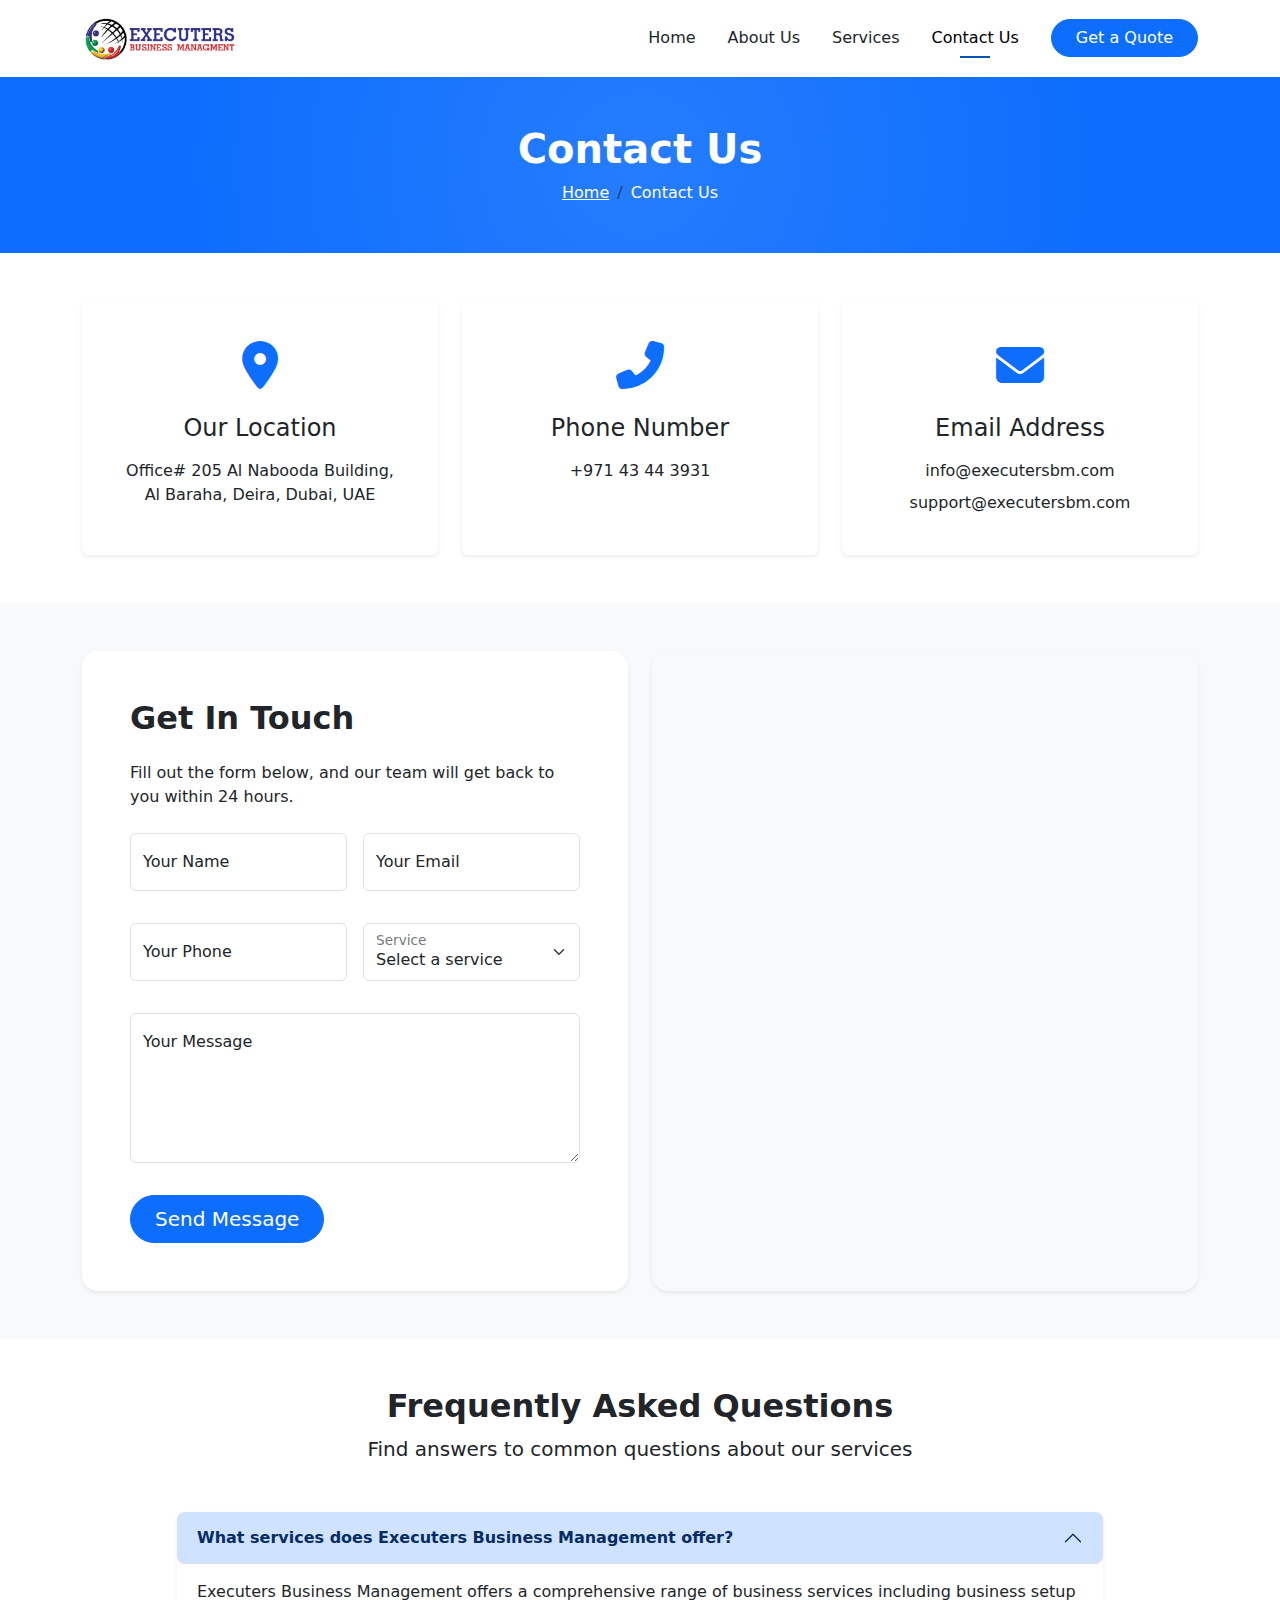
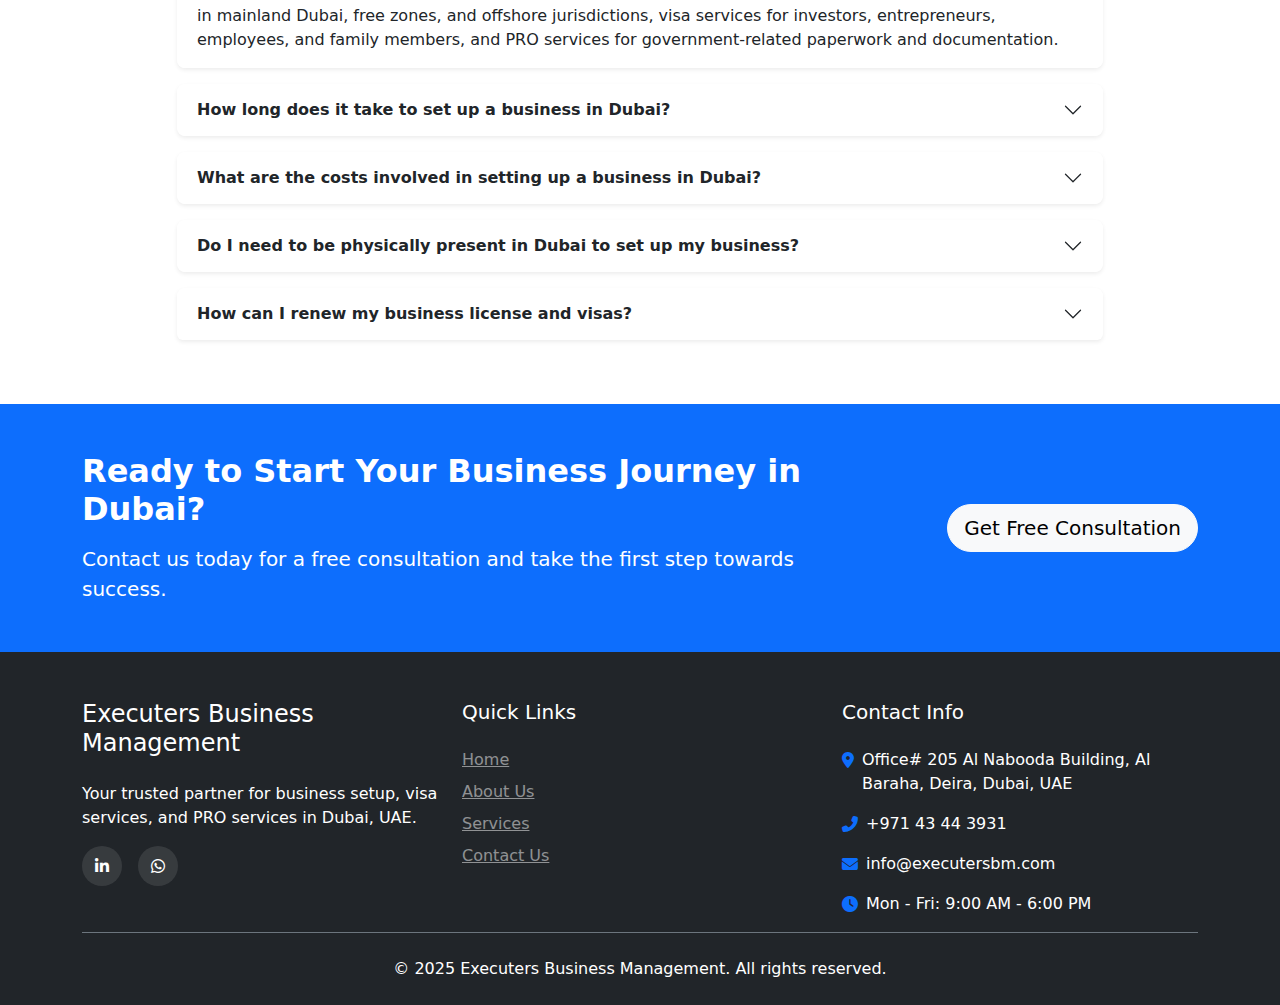
<file: pages/contact.html>
<!doctype html>
<html lang="en">
<head>
    <meta charset="utf-8">
    <meta name="viewport" content="width=device-width, initial-scale=1">
    <title>Contact Executers Business Management | Business Setup & Visa Services Dubai</title>
    <meta name="description" content="Contact Executers Business Management for expert business setup and visa services in Dubai, UAE. Get a free consultation for your business needs today.">
    <meta name="keywords" content="contact business consultants Dubai, business setup consultation UAE, visa services contact, PRO services Dubai contact, business management Dubai, company formation consultation UAE">
    
    <!-- Open Graph / Social Media Meta Tags -->
    <meta property="og:title" content="Contact Executers Business Management | Business Setup & Visa Services Dubai">
    <meta property="og:description" content="Contact us for expert business setup and visa services in Dubai, UAE. Get a free consultation today.">
    <meta property="og:type" content="website">
    <meta property="og:url" content="https://executers.ae/pages/contact">
    <meta property="og:image" content="https://executers.ae/static/logo.JPG">
    
    <!-- Canonical URL -->
    <link rel="canonical" href="https://executers.ae/pages/contact">
    
    <!-- Favicon -->
    <link rel="icon" href="static/icon.png" type="image/x-icon">

    <script>
        document.addEventListener("DOMContentLoaded", function () {
            document.body.style.overflow = "hidden"; // Disable scrolling when the page loads
        
            // Create preloader and add it to the DOM
            let preloaderParent = document.createElement("div");
            preloaderParent.className = "preloader-parent";
            preloaderParent.innerHTML = '<div class="preloader"><div class="spinner"></div></div>';
            document.body.prepend(preloaderParent);
        });
        
        window.addEventListener("load", function () {
            let preloader = document.querySelector(".preloader");
            if (preloader) {
                preloader.classList.add("fade-out");
            }
        
            setTimeout(function () {
                let preloaderParent = document.querySelector(".preloader-parent");
                if (preloaderParent) {
                    preloaderParent.remove(); // Remove preloader from DOM
                }
                document.body.style.overflow = "auto"; // Enable scrolling after preloader is gone
            }, 500);
        });
        
    </script>
    <link rel="stylesheet" href="../css/style.css">
    
    <link href="https://cdn.jsdelivr.net/npm/bootstrap@5.3.3/dist/css/bootstrap.min.css" rel="stylesheet" integrity="sha384-QWTKZyjpPEjISv5WaRU9OFeRpok6YctnYmDr5pNlyT2bRjXh0JMhjY6hW+ALEwIH" crossorigin="anonymous">
    <link rel="stylesheet" href="https://cdnjs.cloudflare.com/ajax/libs/font-awesome/6.4.0/css/all.min.css">
    <link rel="stylesheet" href="https://cdnjs.cloudflare.com/ajax/libs/animate.css/4.1.1/animate.min.css">
    <link rel="stylesheet" href="https://unpkg.com/aos@next/dist/aos.css" />
</head>
<body>
    <!-- Header -->
    <header class="sticky-top">
        <nav class="navbar navbar-expand-lg">
            <div class="container">
                <a class="navbar-brand" href="../">
                    <img src="../static/logo.JPG" alt="Executers Business Management Logo">
                </a>
                <div class="d-flex align-items-center">
                    <button class="navbar-toggler border-0 button-toggle position-relative me-3" type="button" data-bs-toggle="collapse" data-bs-target="#navbarSupportedContent" aria-controls="navbarSupportedContent" aria-expanded="false" aria-label="Toggle navigation">
                        <span class="icon-container">
                            <!-- Hamburger Icon -->
                            <svg class="menu-icon" width="25" height="25" viewBox="0 0 30 30" fill="none" xmlns="http://www.w3.org/2000/svg">
                                <rect y="5" width="30" height="2" rx="2" fill="black"></rect>
                                <rect y="13" width="30" height="2" rx="2" fill="black"></rect>
                                <rect y="21" width="30" height="2" rx="2" fill="black"></rect>
                            </svg>
                            <!-- Close Icon -->
                            <svg class="close-icon" width="25" height="25" viewBox="0 0 30 30" fill="none" xmlns="http://www.w3.org/2000/svg">
                                <line x1="4" y1="4" x2="26" y2="26" stroke="black" stroke-width="2" stroke-linecap="round"></line>
                                <line x1="4" y1="26" x2="26" y2="4" stroke="black" stroke-width="2" stroke-linecap="round"></line>
                            </svg>
                        </span>
                    </button>
                </div>
                <div class="collapse navbar-collapse" id="navbarSupportedContent">
                    <ul class="navbar-nav ms-auto mb-2 mb-lg-0">
                        <li class="nav-item">
                            <a class="nav-link" href="../">Home</a>
                        </li>
                        <li class="nav-item">
                            <a class="nav-link" aria-current="page" href="about">About Us</a>
                        </li>
                        <li class="nav-item">
                            <a class="nav-link" href="services">Services</a>
                        </li>
                        <li class="nav-item">
                            <a class="nav-link active" href="contact">Contact Us</a>
                        </li>
                    </ul>
                    <div class="d-flex ms-lg-3 align-items-center">
                        <a href="contact" class="btn btn-primary rounded-pill px-4">Get a Quote</a>
                    </div>
                </div>
            </div>
        </nav>
    </header>
    <!-- Page Header -->
    <section class="page-header bg-primary text-white py-5">
        <div class="container">
            <div class="row">
                <div class="col-12 text-center">
                    <h1 class="fw-bolder text-white animate__animated animate__fadeInDown">Contact Us</h1>
                    <nav aria-label="breadcrumb" class="animate__animated animate__fadeInUp">
                        <ol class="breadcrumb justify-content-center mb-0">
                            <li class="breadcrumb-item"><a href="../" class="text-white">Home</a></li>
                            <li class="breadcrumb-item active text-white" aria-current="page">Contact Us</li>
                        </ol>
                    </nav>
                </div>
            </div>
        </div>
    </section>

    <!-- Contact Info Section -->
    <section class="contact-info-section py-5">
        <div class="container">
            <div class="row g-4">
                <div class="col-md-4 animate__animated animate__fadeInUp">
                    <div class="contact-info-card card h-100 border-0 shadow-sm text-center p-4">
                        <div class="card-body">
                            <div class="contact-icon mb-4 mx-auto">
                                <i class="fas fa-map-marker-alt fa-3x text-primary"></i>
                            </div>
                            <h4 class="mb-3">Our Location</h4>
                            <p class="mb-0">Office# 205 Al Nabooda Building, Al Baraha,  Deira, Dubai, UAE</p>
                        </div>
                    </div>
                </div>
                <div class="col-md-4 animate__animated animate__fadeInUp" data-wow-delay="0.2s">
                    <div class="contact-info-card card h-100 border-0 shadow-sm text-center p-4">
                        <div class="card-body">
                            <div class="contact-icon mb-4 mx-auto">
                                <i class="fas fa-phone-alt fa-3x text-primary"></i>
                            </div>
                            <h4 class="mb-3">Phone Number</h4>
                            <p class="mb-2">+971 43 44 3931</p>
                        </div>
                    </div>
                </div>
                <div class="col-md-4 animate__animated animate__fadeInUp" data-wow-delay="0.4s">
                    <div class="contact-info-card card h-100 border-0 shadow-sm text-center p-4">
                        <div class="card-body">
                            <div class="contact-icon mb-4 mx-auto">
                                <i class="fas fa-envelope fa-3x text-primary"></i>
                            </div>
                            <h4 class="mb-3">Email Address</h4>
                            <p class="mb-2">info@executersbm.com</p>
                            <p class="mb-0">support@executersbm.com</p>
                        </div>
                    </div>
                </div>
            </div>
        </div>
    </section>

    <!-- Contact Form & Map Section -->
    <section class="contact-form-section py-5 bg-light">
        <div class="container">
            <div class="row">
                <div class="col-lg-6 mb-5 mb-lg-0 animate__animated animate__fadeInLeft">
                    <div class="contact-form-container bg-white p-4 p-md-5 rounded-4 shadow-sm">
                        <h2 class="fw-bold mb-4">Get In Touch</h2>
                        <p class="mb-4">Fill out the form below, and our team will get back to you within 24 hours.</p>
                        <form class="contact-form">
                            <div class="alert alert-success form-alert" style="display: none;"></div>
                            <div class="row g-3">
                                <div class="col-md-6">
                                    <div class="form-floating mb-3">
                                        <input type="text" class="form-control" id="name" placeholder="Your Name" required>
                                        <label for="name">Your Name</label>
                                    </div>
                                </div>
                                <div class="col-md-6">
                                    <div class="form-floating mb-3">
                                        <input type="email" class="form-control" id="email" placeholder="Your Email" required>
                                        <label for="email">Your Email</label>
                                    </div>
                                </div>
                                <div class="col-md-6">
                                    <div class="form-floating mb-3">
                                        <input type="tel" class="form-control" id="phone" placeholder="Your Phone">
                                        <label for="phone">Your Phone</label>
                                    </div>
                                </div>
                                <div class="col-md-6">
                                    <div class="form-floating mb-3">
                                        <select class="form-select" id="service" aria-label="Service">
                                            <option selected disabled>Select a service</option>
                                            <option value="Business Setup">Business Setup</option>
                                            <option value="Visa Processing">Visa Processing</option>
                                            <option value="PRO Services">PRO Services</option>
                                            <option value="Other">Other</option>
                                        </select>
                                        <label for="service">Service</label>
                                    </div>
                                </div>
                                <div class="col-12">
                                    <div class="form-floating mb-3">
                                        <textarea class="form-control" id="message" placeholder="Your Message" style="height: 150px" required></textarea>
                                        <label for="message">Your Message</label>
                                    </div>
                                </div>

                                <div class="col-12">
                                    <button type="submit" class="btn btn-primary btn-lg rounded-pill px-4">Send Message</button>
                                </div>
                            </div>
                        </form>
                    </div>
                </div>
                <div class="col-lg-6 animate__animated animate__fadeInRight">
                    <div class="map-container rounded-4 shadow-sm overflow-hidden h-100">
                        <iframe src="https://www.google.com/maps/embed?pb=!1m18!1m12!1m3!1d3608.6457743928223!2d55.31787881501114!3d25.27646798386264!2m3!1f0!2f0!3f0!3m2!1i1024!2i768!4f13.1!3m3!1m2!1s0x3e5f5c9658c8b071%3A0xaed0d53bb5dbf5f4!2sAl%20Nabooda%20Building%2C%20Al%20Baraha%2C%20Deira%2C%20Dubai%2C%20UAE!5e0!3m2!1sen!2s!4v1710332800000!5m2!1sen!2s" width="100%" height="600" style="border:0;" allowfullscreen="" loading="lazy" referrerpolicy="no-referrer-when-downgrade"></iframe>
                    </div>
                </div>
            </div>
        </div>
    </section>

    <!-- FAQ Section -->
    <section class="faq-section py-5">
        <div class="container">
            <div class="text-center mb-5 animate__animated animate__fadeInUp">
                <h2 class="fw-bold">Frequently Asked Questions</h2>
                <p class="lead">Find answers to common questions about our services</p>
            </div>
            <div class="row justify-content-center">
                <div class="col-lg-10 animate__animated animate__fadeInUp">
                    <div class="accordion" id="faqAccordion">
                        <div class="accordion-item border-0 mb-3 shadow-sm">
                            <h2 class="accordion-header" id="headingOne">
                                <button class="accordion-button rounded-3" type="button" data-bs-toggle="collapse" data-bs-target="#collapseOne" aria-expanded="true" aria-controls="collapseOne">
                                    What services does Executers Business Management offer?
                                </button>
                            </h2>
                            <div id="collapseOne" class="accordion-collapse collapse show" aria-labelledby="headingOne" data-bs-parent="#faqAccordion">
                                <div class="accordion-body">
                                    Executers Business Management offers a comprehensive range of business services including business setup in mainland Dubai, free zones, and offshore jurisdictions, visa services for investors, entrepreneurs, employees, and family members, and PRO services for government-related paperwork and documentation.
                                </div>
                            </div>
                        </div>
                        <div class="accordion-item border-0 mb-3 shadow-sm">
                            <h2 class="accordion-header" id="headingTwo">
                                <button class="accordion-button collapsed rounded-3" type="button" data-bs-toggle="collapse" data-bs-target="#collapseTwo" aria-expanded="false" aria-controls="collapseTwo">
                                    How long does it take to set up a business in Dubai?
                                </button>
                            </h2>
                            <div id="collapseTwo" class="accordion-collapse collapse" aria-labelledby="headingTwo" data-bs-parent="#faqAccordion">
                                <div class="accordion-body">
                                    The timeline for setting up a business in Dubai varies depending on the type of business, location (mainland, free zone, or offshore), and specific requirements. Generally, it can take anywhere from 1 to 4 weeks. Our team works efficiently to expedite the process while ensuring all legal requirements are met.
                                </div>
                            </div>
                        </div>
                        <div class="accordion-item border-0 mb-3 shadow-sm">
                            <h2 class="accordion-header" id="headingThree">
                                <button class="accordion-button collapsed rounded-3" type="button" data-bs-toggle="collapse" data-bs-target="#collapseThree" aria-expanded="false" aria-controls="collapseThree">
                                    What are the costs involved in setting up a business in Dubai?
                                </button>
                            </h2>
                            <div id="collapseThree" class="accordion-collapse collapse" aria-labelledby="headingThree" data-bs-parent="#faqAccordion">
                                <div class="accordion-body">
                                    The costs for business setup in Dubai depend on various factors including the type of business activity, location, number of visas required, office space, and more. We provide transparent pricing with no hidden fees. Contact us for a personalized quote based on your specific business needs.
                                </div>
                            </div>
                        </div>
                        <div class="accordion-item border-0 mb-3 shadow-sm">
                            <h2 class="accordion-header" id="headingFour">
                                <button class="accordion-button collapsed rounded-3" type="button" data-bs-toggle="collapse" data-bs-target="#collapseFour" aria-expanded="false" aria-controls="collapseFour">
                                    Do I need to be physically present in Dubai to set up my business?
                                </button>
                            </h2>
                            <div id="collapseFour" class="accordion-collapse collapse" aria-labelledby="headingFour" data-bs-parent="#faqAccordion">
                                <div class="accordion-body">
                                    While some steps in the business setup process may require your physical presence, many procedures can be completed remotely with proper authorization. Our team can guide you on which steps require your presence and help minimize your travel requirements.
                                </div>
                            </div>
                        </div>
                        <div class="accordion-item border-0 shadow-sm">
                            <h2 class="accordion-header" id="headingFive">
                                <button class="accordion-button collapsed rounded-3" type="button" data-bs-toggle="collapse" data-bs-target="#collapseFive" aria-expanded="false" aria-controls="collapseFive">
                                    How can I renew my business license and visas?
                                </button>
                            </h2>
                            <div id="collapseFive" class="accordion-collapse collapse" aria-labelledby="headingFive" data-bs-parent="#faqAccordion">
                                <div class="accordion-body">
                                    Executers Business Management offers comprehensive renewal services for business licenses and visas. We handle the entire process, ensuring all documentation is prepared correctly and submitted on time to avoid any penalties or business disruptions.
                                </div>
                            </div>
                        </div>
                    </div>
                </div>
            </div>
        </div>
    </section>

    <!-- Call to Action Section -->
    <section class="cta-section py-5 bg-primary text-white">
        <div class="container">
            <div class="row align-items-center">
                <div class="col-lg-8 animate__animated animate__fadeInLeft">
                    <h2 class="fw-bolder text-white mb-3">Ready to Start Your Business Journey in Dubai?</h2>
                    <p class="lead mb-0">Contact us today for a free consultation and take the first step towards success.</p>
                </div>
                <div class="col-lg-4 text-lg-end mt-4 mt-lg-0 animate__animated animate__fadeInRight">
                    <a href="#" class="btn btn-light btn-lg rounded-pill" data-bs-toggle="modal" data-bs-target="#consultationModal">Get Free Consultation</a>
                </div>
            </div>
        </div>
    </section>

    <!-- Consultation Modal -->
    <div class="modal fade" id="consultationModal" tabindex="-1" aria-labelledby="consultationModalLabel" aria-hidden="true">
        <div class="modal-dialog modal-dialog-centered">
            <div class="modal-content rounded-4 border-0">
                <div class="modal-header bg-primary text-white border-0">
                    <h5 class="modal-title" id="consultationModalLabel">Request Free Consultation</h5>
                    <button type="button" class="btn-close btn-close-white" data-bs-dismiss="modal" aria-label="Close"></button>
                </div>
                <div class="modal-body p-4">
                    <form class="consultation-form">
                        <div class="mb-3">
                            <label for="consultName" class="form-label">Your Name</label>
                            <input type="text" class="form-control" id="consultName" required>
                        </div>
                        <div class="mb-3">
                            <label for="consultEmail" class="form-label">Your Email</label>
                            <input type="email" class="form-control" id="consultEmail" required>
                        </div>
                        <div class="mb-3">
                            <label for="consultPhone" class="form-label">Your Phone</label>
                            <input type="tel" class="form-control" id="consultPhone" required>
                        </div>
                        <div class="mb-3">
                            <label for="consultService" class="form-label">Service of Interest</label>
                            <select class="form-select" id="consultService" required>
                                <option selected disabled value="">Select a service</option>
                                <option value="Business Setup">Business Setup</option>
                                <option value="Visa Processing">Visa Processing</option>
                                <option value="PRO Services">PRO Services</option>
                                <option value="Other">Other</option>
                            </select>
                        </div>
                        <div class="mb-3">
                            <label for="consultMessage" class="form-label">Brief Description</label>
                            <textarea class="form-control" id="consultMessage" rows="3"></textarea>
                        </div>
                        <button type="submit" class="btn btn-primary w-100 rounded-pill">Submit Request</button>
                    </form>
                </div>
            </div>
        </div>
    </div>

    <!-- Footer -->
    <footer class="footer pt-5 bg-dark text-white">
        <div class="container">
            <div class="row g-4">
                <div class="col-lg-4 col-md-3">
                    <h4 class="text-white mb-4">Executers Business Management</h4>
                    <p>Your trusted partner for business setup, visa services, and PRO services in Dubai, UAE.</p>
                    <div class="d-flex social-links">
                        <a target="_blank" href="https://www.linkedin.com/company/executers-business-management/" class="me-3 text-white"><i class="fab fa-linkedin-in"></i></a>
                        <a class="me-3 text-white"><i class="fab disabled fa-whatsapp"></i></a>
                    </div>
                </div>
                <div class="col-lg-4 col-md-3">
                    <h5 class="text-white mb-4">Quick Links</h5>
                    <ul class="list-unstyled footer-links">
                        <li><a href="../" class="text-white-50">Home</a></li>
                        <li><a href="about" class="text-white-50">About Us</a></li>
                        <li><a href="services" class="text-white-50">Services</a></li>
                        <li><a href="contact" class="text-white-50">Contact Us</a></li>
                    </ul>
                </div>
                <div class="col-lg-4 col-md-3">
                    <h5 class="text-white mb-4">Contact Info</h5>
                    <ul class="list-unstyled footer-contact">
                        <li class="d-flex mb-3">
                            <i class="fas fa-map-marker-alt me-2 mt-1 text-primary"></i>
                            <span>Office# 205 Al Nabooda Building, Al Baraha,  Deira, Dubai, UAE</span>
                        </li>
                        <li class="d-flex mb-3">
                            <i class="fas fa-phone-alt me-2 mt-1 text-primary"></i>
                            <span>+971 43 44 3931</span>
                        </li>
                        <li class="d-flex mb-3">
                            <i class="fas fa-envelope me-2 mt-1 text-primary"></i>
                            <span>info@executersbm.com</span>
                        </li>
                        <li class="d-flex">
                            <i class="fas fa-clock me-2 mt-1 text-primary"></i>
                            <span>Mon - Fri: 9:00 AM - 6:00 PM</span>
                        </li>
                    </ul>
                </div>
            </div>
            <div class="border-top border-secondary pt-4 pb-4 text-center">
                <p class="m-0 p-0">&copy; 2025 Executers Business Management. All rights reserved.</p>
            </div>
        </div>
    </footer>

    <!-- Back to Top Button -->
    <a href="#" class="btn btn-primary btn-lg back-to-top rounded-circle">
        <i class="fas fa-arrow-up"></i>
    </a>

    <!-- Scripts -->
    <script src="https://cdn.jsdelivr.net/npm/bootstrap@5.3.3/dist/js/bootstrap.bundle.min.js" integrity="sha384-YvpcrYf0tY3lHB60NNkmXc5s9fDVZLESaAA55NDzOxhy9GkcIdslK1eN7N6jIeHz" crossorigin="anonymous"></script>
    <script src="https://code.jquery.com/jquery-3.6.0.min.js"></script>
    <script src="../js/main.js"></script>
</body>
</html>
</file>
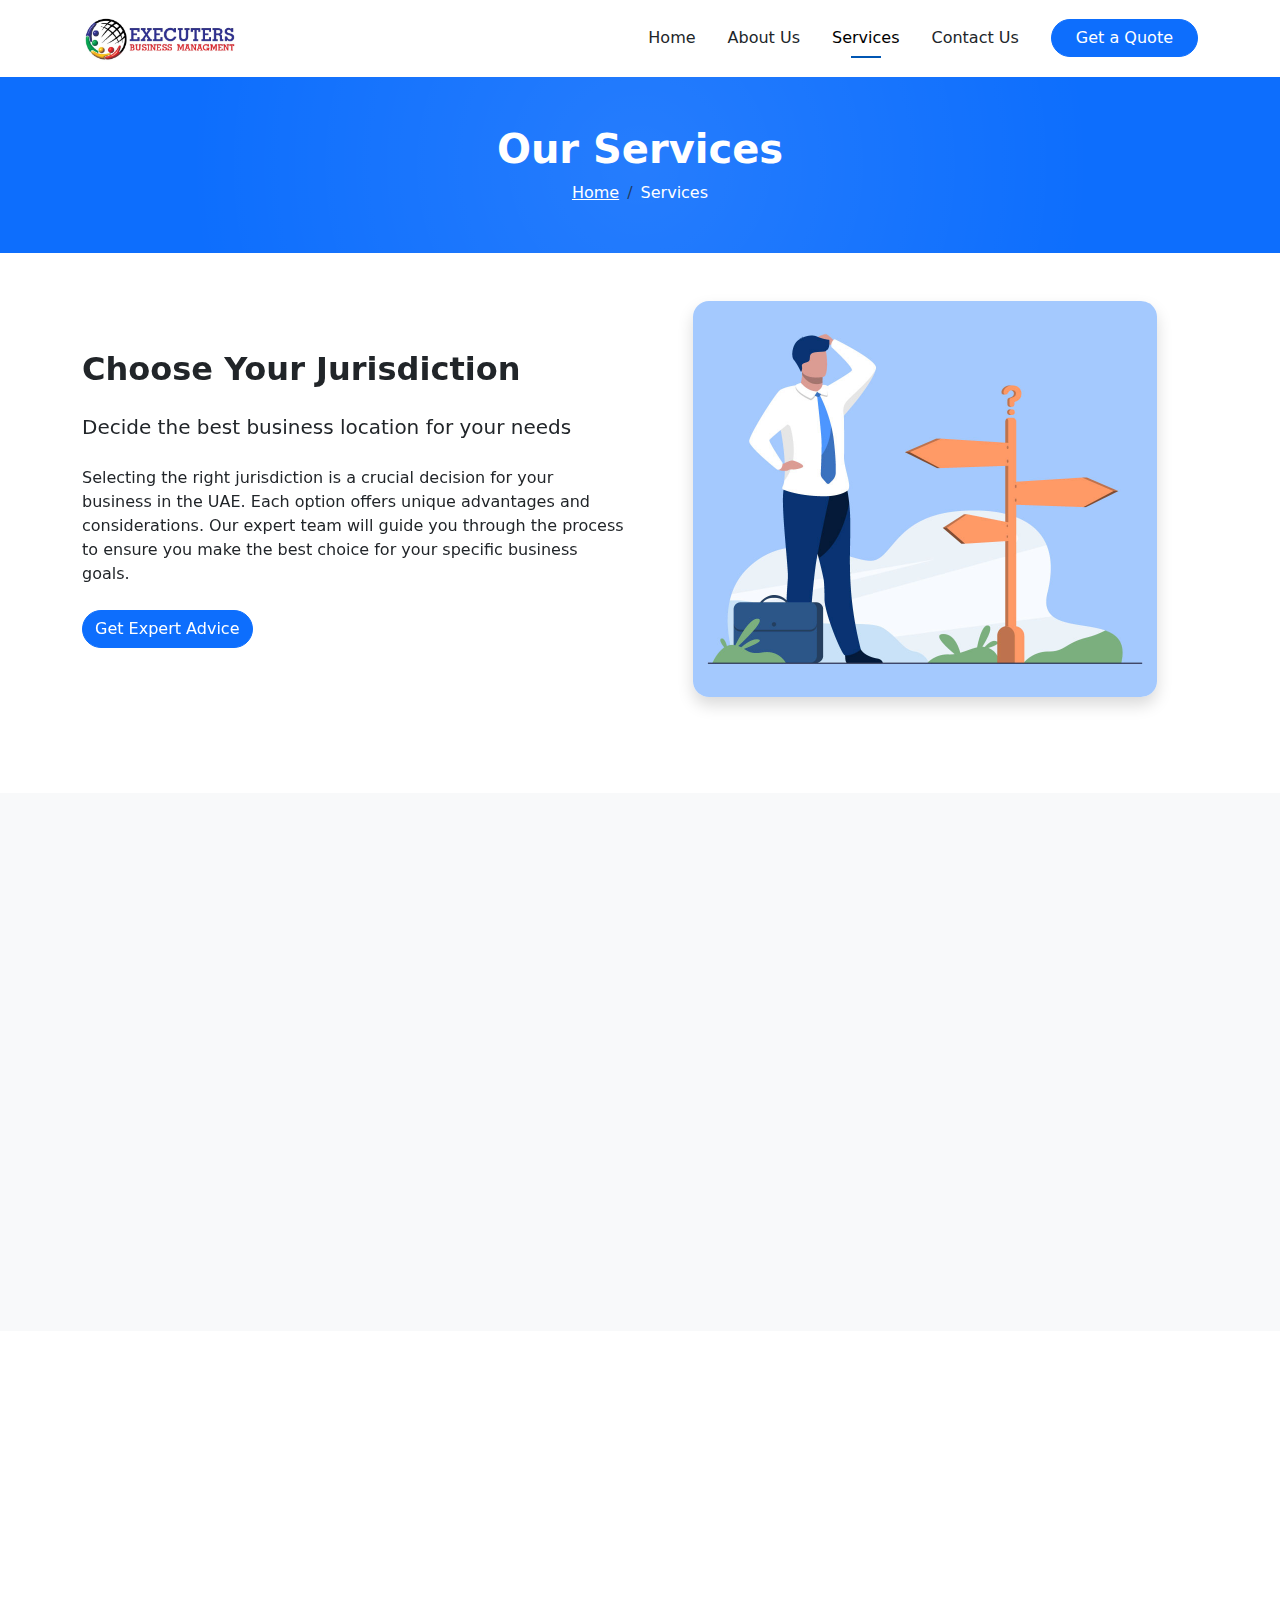
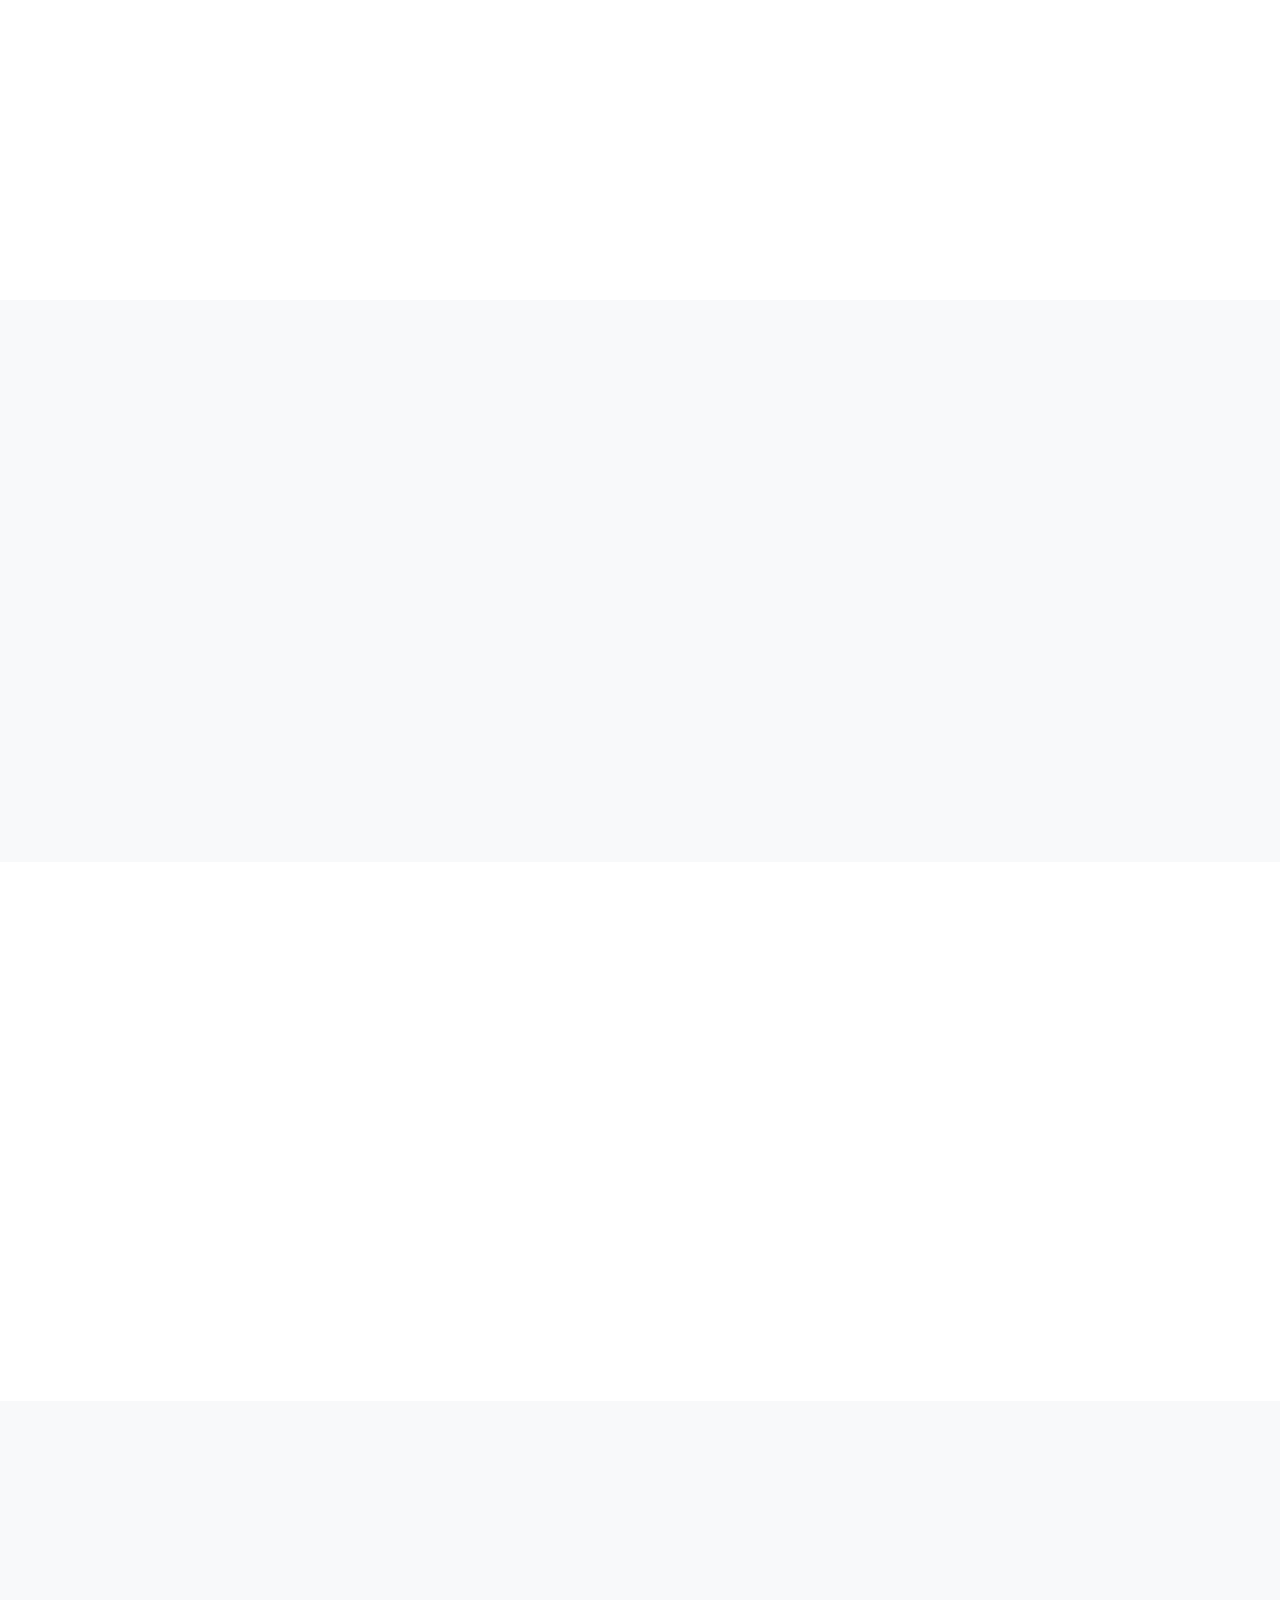
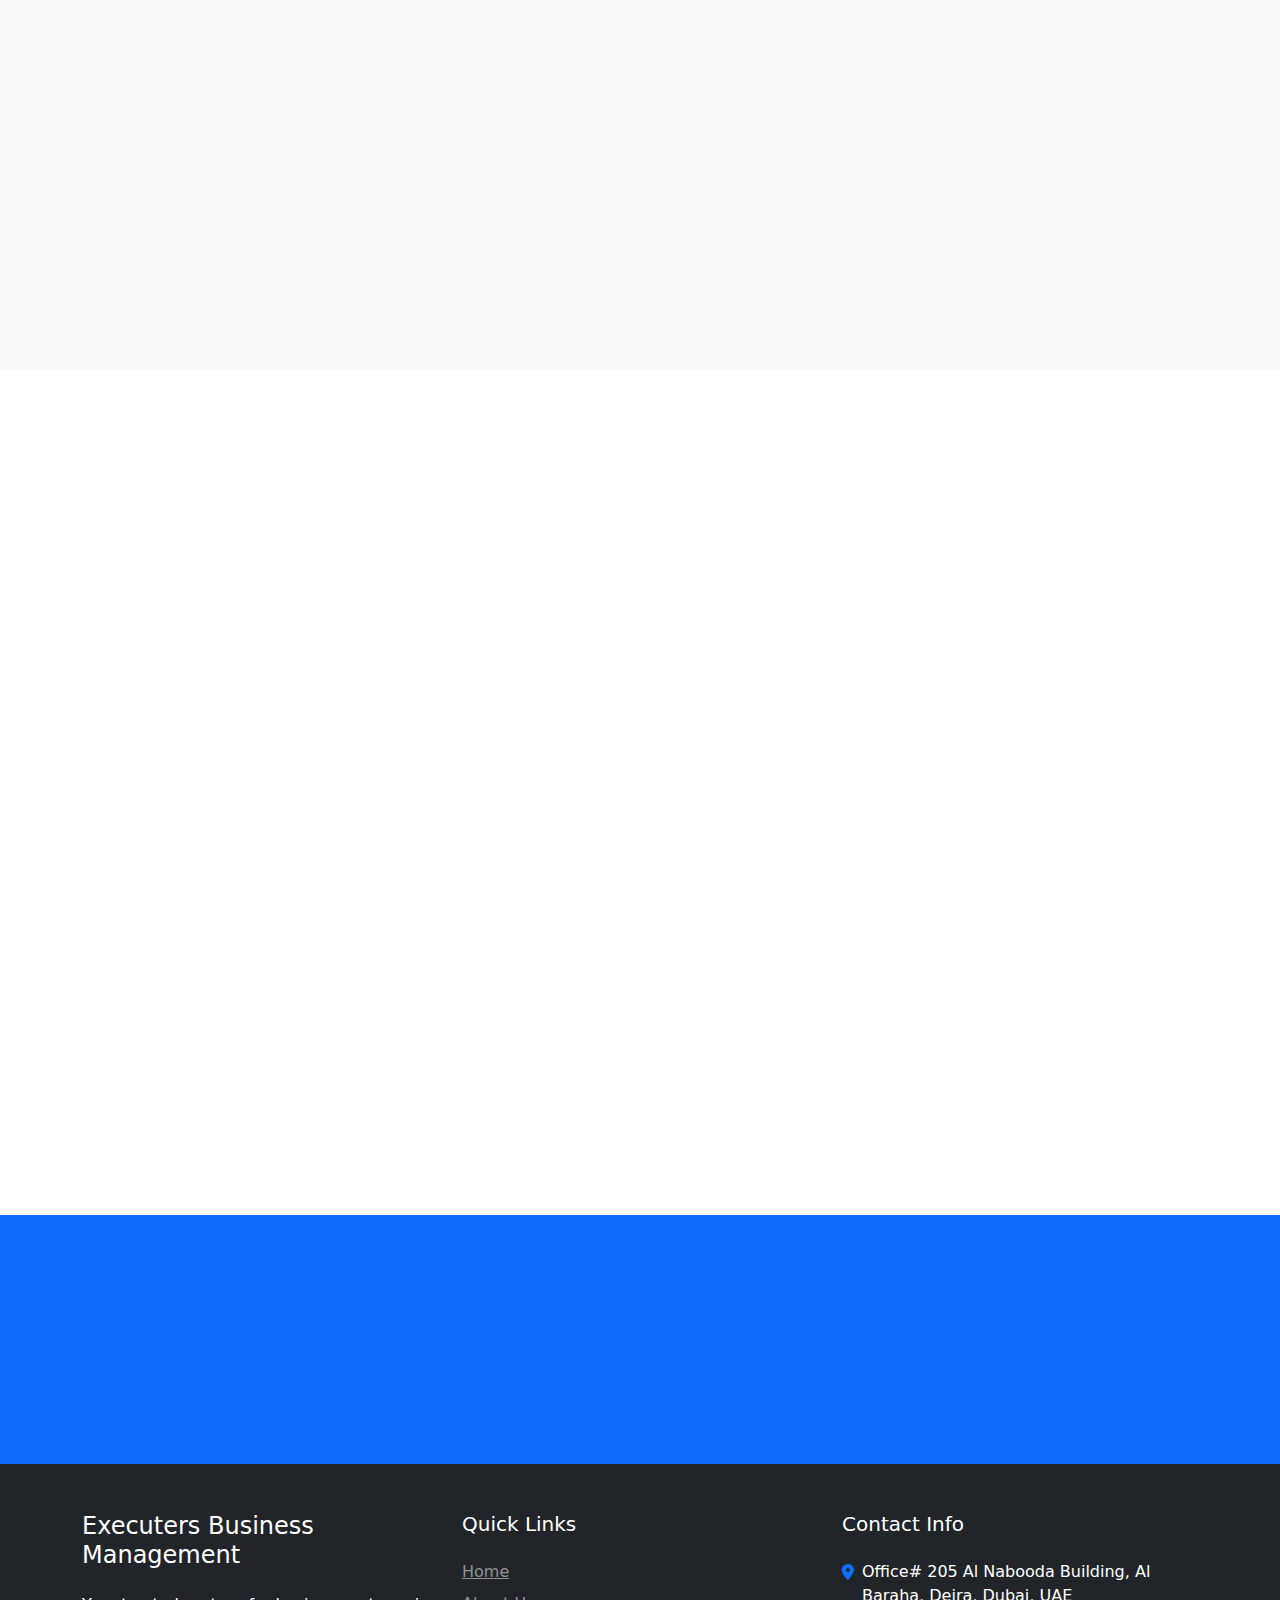
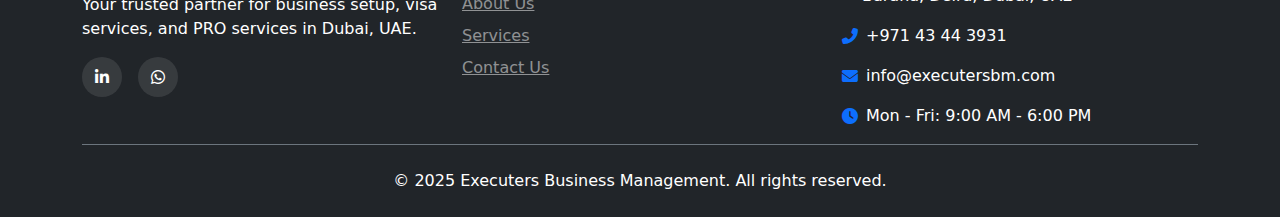
<file: pages/services.html>
<!doctype html>
<html lang="en">
<head>
    <meta charset="utf-8">
    <meta name="viewport" content="width=device-width, initial-scale=1">
    <title>Business Services in Dubai | Mainland & Free Zone Company Setup | Executers</title>
    <meta name="description" content="Comprehensive business services in Dubai including mainland and free zone company setup, visa services, and PRO services. Choose your ideal jurisdiction with Executers.">
    <meta name="keywords" content="business services Dubai, mainland company setup UAE, free zone company formation, offshore company Dubai, business license UAE, company registration Dubai, trade license UAE, business setup consultants">
    
    <!-- Open Graph / Social Media Meta Tags -->
    <meta property="og:title" content="Business Services in Dubai | Mainland & Free Zone Company Setup | Executers">
    <meta property="og:description" content="Comprehensive business services in Dubai including mainland and free zone company setup, visa services, and PRO services.">
    <meta property="og:type" content="website">
    <meta property="og:url" content="https://executers.ae/pages/services">
    <meta property="og:image" content="https://executers.ae/static/logo.JPG">
    
    <!-- Canonical URL -->
    <link rel="canonical" href="https://executers.ae/pages/services">
    
    <!-- Favicon -->
    <link rel="icon" href="../static/icon.png" type="image/x-icon">

    <script>
        document.addEventListener("DOMContentLoaded", function () {
            document.body.style.overflow = "hidden"; // Disable scrolling when the page loads
        
            // Create preloader and add it to the DOM
            let preloaderParent = document.createElement("div");
            preloaderParent.className = "preloader-parent";
            preloaderParent.innerHTML = '<div class="preloader"><div class="spinner"></div></div>';
            document.body.prepend(preloaderParent);
        });
        
        window.addEventListener("load", function () {
            let preloader = document.querySelector(".preloader");
            if (preloader) {
                preloader.classList.add("fade-out");
            }
        
            setTimeout(function () {
                let preloaderParent = document.querySelector(".preloader-parent");
                if (preloaderParent) {
                    preloaderParent.remove(); // Remove preloader from DOM
                }
                document.body.style.overflow = "auto"; // Enable scrolling after preloader is gone
            }, 500);
        });
        
    </script>
    <link rel="stylesheet" href="../css/style.css">
    
    <link href="https://cdn.jsdelivr.net/npm/bootstrap@5.3.3/dist/css/bootstrap.min.css" rel="stylesheet" integrity="sha384-QWTKZyjpPEjISv5WaRU9OFeRpok6YctnYmDr5pNlyT2bRjXh0JMhjY6hW+ALEwIH" crossorigin="anonymous">
    <link rel="stylesheet" href="https://cdnjs.cloudflare.com/ajax/libs/font-awesome/6.4.0/css/all.min.css">
    <link rel="stylesheet" href="https://cdnjs.cloudflare.com/ajax/libs/animate.css/4.1.1/animate.min.css">
    <link rel="stylesheet" href="https://unpkg.com/aos@next/dist/aos.css" />
</head>
<body>
    <!-- Header -->
    <header class="sticky-top mx-100">
        <nav class="navbar navbar-expand-lg">
            <div class="container">
                <a class="navbar-brand" href="../">
                    <img src="../static/logo.JPG" alt="Executers Business Management Logo">
                </a>
                <div class="d-flex align-items-center">
                    <button class="navbar-toggler border-0 button-toggle position-relative me-3" type="button" data-bs-toggle="collapse" data-bs-target="#navbarSupportedContent" aria-controls="navbarSupportedContent" aria-expanded="false" aria-label="Toggle navigation">
                        <span class="icon-container">
                            <!-- Hamburger Icon -->
                            <svg class="menu-icon" width="25" height="25" viewBox="0 0 30 30" fill="none" xmlns="http://www.w3.org/2000/svg">
                                <rect y="5" width="30" height="2" rx="2" fill="black"></rect>
                                <rect y="13" width="30" height="2" rx="2" fill="black"></rect>
                                <rect y="21" width="30" height="2" rx="2" fill="black"></rect>
                            </svg>
                            <!-- Close Icon -->
                            <svg class="close-icon" width="25" height="25" viewBox="0 0 30 30" fill="none" xmlns="http://www.w3.org/2000/svg">
                                <line x1="4" y1="4" x2="26" y2="26" stroke="black" stroke-width="2" stroke-linecap="round"></line>
                                <line x1="4" y1="26" x2="26" y2="4" stroke="black" stroke-width="2" stroke-linecap="round"></line>
                            </svg>
                        </span>
                    </button>
                </div>
                <div class="collapse navbar-collapse" id="navbarSupportedContent">
                    <ul class="navbar-nav ms-auto mb-2 mb-lg-0">
                        <li class="nav-item">
                            <a class="nav-link" href="../">Home</a>
                        </li>
                        <li class="nav-item">
                            <a class="nav-link" href="about">About Us</a>
                        </li>
                        <li class="nav-item">
                            <a class="nav-link active" aria-current="page" href="services">Services</a>
                        </li>
                        <li class="nav-item">
                            <a class="nav-link" href="contact">Contact Us</a>
                        </li>
                    </ul>
                    <div class="d-flex ms-lg-3 align-items-center">
                        <a href="contact" class="btn btn-primary rounded-pill px-4">Get a Quote</a>
                    </div>
                </div>
            </div>
        </nav>
    </header>

    <!-- Page Header -->
    <section class="page-header bg-primary text-white py-5 mx-100">
        <div class="container">
            <div class="row">
                <div class="col-12 text-center">
                    <h1 class="fw-bolder text-white animate__animated animate__fadeInDown">Our Services</h1>
                    <nav aria-label="breadcrumb" class="animate__animated animate__fadeInUp">
                        <ol class="breadcrumb justify-content-center mb-0">
                            <li class="breadcrumb-item"><a href="../" class="text-white">Home</a></li>
                            <li class="breadcrumb-item active text-white" aria-current="page">Services</li>
                        </ol>
                    </nav>
                </div>
            </div>
        </div>
    </section>

    <!-- Services Overview Section -->
    <section class="services-overview py-5 mx-100">
        <div class="container">
            <div class="row align-items-center mb-5">
                <div class="col-lg-6 mb-4 mb-lg-0" data-aos="fade-right">
                    <h2 class="fw-bold mb-4">Choose Your Jurisdiction</h2>
                    <p class="lead mb-4">Decide the best business location for your needs</p>
                    <p class="mb-4">Selecting the right jurisdiction is a crucial decision for your business in the UAE. Each option offers unique advantages and considerations. Our expert team will guide you through the process to ensure you make the best choice for your specific business goals.</p>
                    <a href="contact" class="btn btn-primary rounded-pill">Get Expert Advice</a>
                </div>
                <div class="col-lg-6 d-flex justify-content-center" data-aos="fade-left">
                    <img src="../static/1.png" alt="Dubai Business District" class="img-fluid rounded-4 shadow">
                </div>
            </div>
        </div>
    </section>

    <!-- Mainland Services Section -->
    <section class="mainland-services py-5 bg-light mx-100">
        <div class="container">
            <div class="row align-items-center">
                <div class="col-lg-6 order-lg-2 mb-4 mb-lg-0" data-aos="fade-left">
                    <h2 class="fw-bold mb-4">Mainland Company Setup</h2>
                    <p class="lead mb-4">Set up in Mainland for UAE-wide business freedom</p>
                    <p class="mb-4">A mainland company in Dubai allows you to conduct business throughout the UAE without restrictions. You can trade directly with the local market, take on government contracts, and open multiple branches across the emirates.</p>
                    <div class="features mb-4">
                        <div class="feature-item d-flex align-items-center mb-3">
                            <i class="fas fa-check-circle text-primary me-3"></i>
                            <span>100% foreign ownership now available</span>
                        </div>
                        <div class="feature-item d-flex align-items-center mb-3">
                            <i class="fas fa-check-circle text-primary me-3"></i>
                            <span>No restrictions on business activities</span>
                        </div>
                        <div class="feature-item d-flex align-items-center mb-3">
                            <i class="fas fa-check-circle text-primary me-3"></i>
                            <span>Access to government contracts</span>
                        </div>
                        <div class="feature-item d-flex align-items-center">
                            <i class="fas fa-check-circle text-primary me-3"></i>
                            <span>Multiple visa allocations</span>
                        </div>
                    </div>
                    <a href="contact" class="btn btn-primary rounded-pill">Learn More</a>
                </div>
                <div class="col-lg-6 order-lg-1 d-flex justify-content-center" data-aos="fade-right">
                    <img src="../static/2.jpg" alt="Mainland Business Setup" class="img-fluid rounded-4 shadow">
                </div>
            </div>
        </div>
    </section>

    <!-- Free Zone Services Section -->
    <section class="freezone-services py-5 mx-100">
        <div class="container">
            <div class="row align-items-center">
                <div class="col-lg-6 mb-4 mb-lg-0" data-aos="fade-right">
                    <h2 class="fw-bold mb-4">Free Zone Company Setup</h2>
                    <p class="lead mb-4">Explore over 50 free zones, offering full foreign ownership</p>
                    <p class="mb-4">Free zones in the UAE are special economic areas that offer 100% foreign ownership, tax exemptions, and simplified business setup processes. Each free zone caters to specific industry sectors, providing tailored infrastructure and services.</p>
                    <div class="features mb-4">
                        <div class="feature-item d-flex align-items-center mb-3">
                            <i class="fas fa-check-circle text-primary me-3"></i>
                            <span>100% foreign ownership</span>
                        </div>
                        <div class="feature-item d-flex align-items-center mb-3">
                            <i class="fas fa-check-circle text-primary me-3"></i>
                            <span>100% repatriation of capital and profits</span>
                        </div>
                        <div class="feature-item d-flex align-items-center mb-3">
                            <i class="fas fa-check-circle text-primary me-3"></i>
                            <span>Tax exemptions and incentives</span>
                        </div>
                        <div class="feature-item d-flex align-items-center">
                            <i class="fas fa-check-circle text-primary me-3"></i>
                            <span>Simplified setup procedures</span>
                        </div>
                    </div>
                    <a href="contact" class="btn btn-primary rounded-pill">Learn More</a>
                </div>
                <div class="col-lg-6 d-flex justify-content-center" data-aos="fade-left">
                    <img src="../static/3.png" alt="Free Zone Business Setup" class="img-fluid rounded-4 shadow">
                </div>
            </div>
        </div>
    </section>

    <!-- Offshore Services Section -->
    <section class="offshore-services py-5 bg-light mx-100">
        <div class="container">
            <div class="row align-items-center">
                <div class="col-lg-6 order-lg-2 mb-4 mb-lg-0" data-aos="fade-left">
                    <h2 class="fw-bold mb-4">Offshore Company Setup</h2>
                    <p class="lead mb-4">Conduct business remotely with offshore setup</p>
                    <p class="mb-4">An offshore company in the UAE allows you to conduct business internationally while benefiting from the country's strategic location, political stability, and favorable tax environment. It's ideal for international trading, asset protection, and investment activities.</p>
                    <div class="features mb-4">
                        <div class="feature-item d-flex align-items-center mb-3">
                            <i class="fas fa-check-circle text-primary me-3"></i>
                            <span>Complete privacy and confidentiality</span>
                        </div>
                        <div class="feature-item d-flex align-items-center mb-3">
                            <i class="fas fa-check-circle text-primary me-3"></i>
                            <span>No requirement for physical presence</span>
                        </div>
                        <div class="feature-item d-flex align-items-center mb-3">
                            <i class="fas fa-check-circle text-primary me-3"></i>
                            <span>Asset protection and wealth management</span>
                        </div>
                        <div class="feature-item d-flex align-items-center">
                            <i class="fas fa-check-circle text-primary me-3"></i>
                            <span>Minimal reporting requirements</span>
                        </div>
                    </div>
                    <a href="contact" class="btn btn-primary rounded-pill">Learn More</a>
                </div>
                <div class="col-lg-6 order-lg-1 d-flex justify-content-center" data-aos="fade-right">
                    <img src="../static/4.jpg" alt="Offshore Business Setup" class="img-fluid rounded-4 shadow">
                </div>
            </div>
        </div>
    </section>

    <!-- Visa Services Section -->
    <section class="visa-services py-5 mx-100">
        <div class="container">
            <div class="row align-items-center">
                <div class="col-lg-6 mb-4 mb-lg-0" data-aos="fade-right">
                    <h2 class="fw-bold mb-4">Visa Processing</h2>
                    <p class="lead mb-4">Streamlined visa processing for all your needs</p>
                    <p class="mb-4">Our comprehensive visa services cover all aspects of UAE visa applications, renewals, and cancellations. We handle investor visas, employment visas, family visas, and tourist visas with efficiency and attention to detail.</p>
                    <div class="features mb-4">
                        <div class="feature-item d-flex align-items-center mb-3">
                            <i class="fas fa-check-circle text-primary me-3"></i>
                            <span>Investor and partner visas</span>
                        </div>
                        <div class="feature-item d-flex align-items-center mb-3">
                            <i class="fas fa-check-circle text-primary me-3"></i>
                            <span>Employment and worker visas</span>
                        </div>
                        <div class="feature-item d-flex align-items-center mb-3">
                            <i class="fas fa-check-circle text-primary me-3"></i>
                            <span>Family and dependent visas</span>
                        </div>
                        <div class="feature-item d-flex align-items-center">
                            <i class="fas fa-check-circle text-primary me-3"></i>
                            <span>Visa renewals and cancellations</span>
                        </div>
                    </div>
                    <a href="contact" class="btn btn-primary rounded-pill">Learn More</a>
                </div>
                <div class="col-lg-6 d-flex justify-content-center" data-aos="fade-left">
                    <img src="../static/5.jpeg" alt="Visa Services" class="img-fluid rounded-4 shadow">
                </div>
            </div>
        </div>
    </section>

    <!-- PRO Services Section -->
    <section class="pro-services py-5 bg-light mx-100">
        <div class="container">
            <div class="row align-items-center">
                <div class="col-lg-6 order-lg-2 mb-4 mb-lg-0" data-aos="fade-left">
                    <h2 class="fw-bold mb-4">PRO Services</h2>
                    <p class="lead mb-4">Professional assistance with government-related paperwork</p>
                    <p class="mb-4">Our PRO (Public Relations Officer) services handle all government-related transactions and paperwork on your behalf. We ensure smooth interactions with various government departments, saving you time and effort.</p>
                    <div class="features mb-4">
                        <div class="feature-item d-flex align-items-center mb-3">
                            <i class="fas fa-check-circle text-primary me-3"></i>
                            <span>Trade license renewals</span>
                        </div>
                        <div class="feature-item d-flex align-items-center mb-3">
                            <i class="fas fa-check-circle text-primary me-3"></i>
                            <span>Document attestation and legalization</span>
                        </div>
                        <div class="feature-item d-flex align-items-center mb-3">
                            <i class="fas fa-check-circle text-primary me-3"></i>
                            <span>Government approvals and clearances</span>
                        </div>
                        <div class="feature-item d-flex align-items-center">
                            <i class="fas fa-check-circle text-primary me-3"></i>
                            <span>Corporate bank account assistance</span>
                        </div>
                    </div>
                    <a href="contact" class="btn btn-primary rounded-pill">Learn More</a>
                </div>
                <div class="col-lg-6 order-lg-1 d-flex justify-content-center" data-aos="fade-right">
                    <img src="../static/6.jpg" alt="PRO Services" class="img-fluid rounded-4 shadow">
                </div>
            </div>
        </div>
    </section>

    <!-- Steps Section -->
    <section class="steps-section py-5 mx-100">
        <div class="container">
            <div class="text-center mb-5" data-aos="fade-up">
                <h2 class="fw-bold">Easy Steps To Start Your Business in the UAE</h2>
                <p class="lead">Practical guide outlining simple steps to launch a business in the UAE</p>
            </div>
            <div class="row g-4">
                <div class="col-md-4" data-aos="fade-up" data-aos-delay="100">
                    <div class="step-card card h-100 border-0 shadow-sm">
                        <div class="card-body p-4">
                            <div class="step-number bg-primary text-white rounded-circle d-flex align-items-center justify-content-center mb-4" style="width: 60px; height: 60px;">
                                <h3 class="mb-0 text-light">1</h3>
                            </div>
                            <h4 class="mb-3">Free Consultation</h4>
                            <p>Schedule a meeting with our advisors to discuss your business needs and goals. We'll provide expert guidance tailored to your specific requirements.</p>
                        </div>
                    </div>
                </div>
                <div class="col-md-4" data-aos="fade-up" data-aos-delay="200">
                    <div class="step-card card h-100 border-0 shadow-sm">
                        <div class="card-body p-4">
                            <div class="step-number bg-primary text-white rounded-circle d-flex align-items-center justify-content-center mb-4" style="width: 60px; height: 60px;">
                                <h3 class="mb-0 text-light">2</h3>
                            </div>
                            <h4 class="mb-3">Jurisdiction Selection</h4>
                            <p>We'll help you choose the right jurisdiction for your business: UAE Mainland for flexibility, Free Zone for specialization, or Offshore for global reach.</p>
                        </div>
                    </div>
                </div>
                <div class="col-md-4" data-aos="fade-up" data-aos-delay="300">
                    <div class="step-card card h-100 border-0 shadow-sm">
                        <div class="card-body p-4">
                            <div class="step-number bg-primary text-white rounded-circle d-flex align-items-center justify-content-center mb-4" style="width: 60px; height: 60px;">
                                <h3 class="mb-0 text-light">3</h3>
                            </div>
                            <h4 class="mb-3">Document Preparation</h4>
                            <p>We'll assist you in preparing and collecting all necessary documents for your business setup, ensuring everything meets legal requirements.</p>
                        </div>
                    </div>
                </div>
                <div class="col-md-4" data-aos="fade-up" data-aos-delay="400">
                    <div class="step-card card h-100 border-0 shadow-sm">
                        <div class="card-body p-4">
                            <div class="step-number bg-primary text-white rounded-circle d-flex align-items-center justify-content-center mb-4" style="width: 60px; height: 60px;">
                                <h3 class="mb-0 text-light">4</h3>
                            </div>
                            <h4 class="mb-3">License Application</h4>
                            <p>We'll handle the application process for your trade license, working with relevant authorities to ensure a smooth approval process.</p>
                        </div>
                    </div>
                </div>
                <div class="col-md-4" data-aos="fade-up" data-aos-delay="500">
                    <div class="step-card card h-100 border-0 shadow-sm">
                        <div class="card-body p-4">
                            <div class="step-number bg-primary text-white rounded-circle d-flex align-items-center justify-content-center mb-4" style="width: 60px; height: 60px;">
                                <h3 class="mb-0 text-light">5</h3>
                            </div>
                            <h4 class="mb-3">Visa Processing</h4>
                            <p>Once your business is established, we'll assist with visa applications for you, your family, and your employees as needed.</p>
                        </div>
                    </div>
                </div>
                <div class="col-md-4" data-aos="fade-up" data-aos-delay="600">
                    <div class="step-card card h-100 border-0 shadow-sm">
                        <div class="card-body p-4">
                            <div class="step-number bg-primary text-white rounded-circle d-flex align-items-center justify-content-center mb-4" style="width: 60px; height: 60px;">
                                <h3 class="mb-0 text-light">6</h3>
                            </div>
                            <h4 class="mb-3">Bank Account Setup</h4>
                            <p>We'll help you open a corporate bank account, introducing you to suitable banking partners and assisting with the application process.</p>
                        </div>
                    </div>
                </div>
            </div>
        </div>
    </section>

    <!-- Call to Action Section -->
    <section class="cta-section py-5 bg-primary text-white mx-100">
        <div class="container">
            <div class="row align-items-center">
                <div class="col-lg-8" data-aos="fade-right">
                    <h2 class="fw-bolder text-white mb-3">Ready to Start Your Business Journey in Dubai?</h2>
                    <p class="lead mb-0">Contact us today for a free consultation and take the first step towards success.</p>
                </div>
                <div class="col-lg-4 text-lg-end mt-4 mt-lg-0" data-aos="fade-left">
                    <a href="contact" class="btn btn-light btn-lg rounded-pill">Contact Us Now</a>
                </div>
            </div>
        </div>
    </section>

    <!-- Footer -->
    <footer class="footer pt-5 bg-dark text-white mx-100">
        <div class="container">
            <div class="row g-4">
                <div class="col-lg-4 col-md-3">
                    <h4 class="text-white mb-4">Executers Business Management</h4>
                    <p>Your trusted partner for business setup, visa services, and PRO services in Dubai, UAE.</p>
                    <div class="d-flex social-links">
                        <a target="_blank" href="https://www.linkedin.com/company/executers-business-management/" class="me-3 text-white"><i class="fab fa-linkedin-in"></i></a>
                        <a class="me-3 text-white"><i class="fab disabled fa-whatsapp"></i></a>
                    </div>
                </div>
                <div class="col-lg-4 col-md-3">
                    <h5 class="text-white mb-4">Quick Links</h5>
                    <ul class="list-unstyled footer-links">
                        <li><a href="../" class="text-white-50">Home</a></li>
                        <li><a href="about" class="text-white-50">About Us</a></li>
                        <li><a href="all-services" class="text-white-50">Services</a></li>
                        <li><a href="contact" class="text-white-50">Contact Us</a></li>
                    </ul>
                </div>
                <div class="col-lg-4 col-md-3">
                    <h5 class="text-white mb-4">Contact Info</h5>
                    <ul class="list-unstyled footer-contact">
                        <li class="d-flex mb-3">
                            <i class="fas fa-map-marker-alt me-2 mt-1 text-primary"></i>
                            <span>Office# 205 Al Nabooda Building, Al Baraha,  Deira, Dubai, UAE</span>
                        </li>
                        <li class="d-flex mb-3">
                            <i class="fas fa-phone-alt me-2 mt-1 text-primary"></i>
                            <span>+971 43 44 3931</span>
                        </li>
                        <li class="d-flex mb-3">
                            <i class="fas fa-envelope me-2 mt-1 text-primary"></i>
                            <span>info@executersbm.com</span>
                        </li>
                        <li class="d-flex">
                            <i class="fas fa-clock me-2 mt-1 text-primary"></i>
                            <span>Mon - Fri: 9:00 AM - 6:00 PM</span>
                        </li>
                    </ul>
                </div>
            </div>
            <div class="border-top border-secondary pt-4 pb-4 text-center">
                <p class="m-0 p-0">&copy; 2025 Executers Business Management. All rights reserved.</p>
            </div>
        </div>
    </footer>

    <!-- Back to Top Button -->
    <a href="#" class="btn btn-primary btn-lg back-to-top rounded-circle">
        <i class="fas fa-arrow-up"></i>
    </a>

    <!-- Scripts -->
    <script src="https://cdn.jsdelivr.net/npm/bootstrap@5.3.3/dist/js/bootstrap.bundle.min.js" integrity="sha384-YvpcrYf0tY3lHB60NNkmXc5s9fDVZLESaAA55NDzOxhy9GkcIdslK1eN7N6jIeHz" crossorigin="anonymous"></script>
    <script src="https://code.jquery.com/jquery-3.6.0.min.js"></script>
    <script src="https://unpkg.com/aos@next/dist/aos.js"></script>
    <script src="../js/main.js"></script>
</body>
</html>
</file>
<file: css/style.css>
:root {
    /* Primary brand colors based on logo */
    --primary-color: #0056b3;
    --secondary-color: #00a0e3;
    --accent-color: #ff6b00;
    
    /* Light theme colors */
    --light-bg: #ffffff;
    --light-bg-alt: #f8f9fa;
    --light-text: #212529;
    --light-text-muted: #6c757d;
    --light-border: #dee2e6;
    --light-shadow: rgba(0, 0, 0, 0.1);
    
    /* Dark theme colors */
    --dark-bg: #121212;
    --dark-bg-alt: #1e1e1e;
    --dark-text: #f8f9fa;
    --dark-text-muted: #adb5bd;
    --dark-border: #343a40;
    --dark-shadow: rgba(255, 255, 255, 0.05);
    
    /* Utility colors */
    --success-color: #28a745;
    --warning-color: #ffc107;
    --danger-color: #dc3545;
    --info-color: #17a2b8;
    
    /* Transitions */
    --transition: all 0.3s ease;
    --transition-slow: all 0.5s ease;
}

/* Light theme (default) */
:root {
    --bg-color: var(--light-bg);
    --bg-alt-color: var(--light-bg-alt);
    --text-color: var(--light-text);
    --text-muted: var(--light-text-muted);
    --border-color: var(--light-border);
    --shadow-color: var(--light-shadow);
}

/* Dark theme */
[data-bs-theme="dark"] {
    --bg-color: var(--dark-bg);
    --bg-alt-color: var(--dark-bg-alt);
    --text-color: var(--dark-text);
    --text-muted: var(--dark-text-muted);
    --border-color: var(--dark-border);
    --shadow-color: var(--dark-shadow);
}

/* Dark mode text fixes */
[data-bs-theme="dark"] .text-muted {
    color: var(--dark-text-muted) !important;
}

[data-bs-theme="dark"] .bg-light {
    background-color: var(--dark-bg-alt) !important;
}

[data-bs-theme="dark"] .card {
    background-color: var(--dark-bg-alt);
}

[data-bs-theme="dark"] .breadcrumb-item.active {
    color: var(--dark-text);
}

[data-bs-theme="dark"] .breadcrumb-item + .breadcrumb-item::before {
    color: var(--dark-text-muted);
}

[data-bs-theme="dark"] .text-white-50 {
    color: rgba(255, 255, 255, 0.7) !important;
}

/* ===== GENERAL STYLES ===== */
body {
    font-family: 'Segoe UI', Tahoma, Geneva, Verdana, sans-serif;
    overflow-x: hidden;
    width: 100%;
    background-color: var(--bg-color);
    color: var(--text-color);
    transition: var(--transition);
    height: auto;
    min-height: 100vh;
    margin: 0;
    padding: 0;
}

.container {
    width: 100%;
    max-width: 1320px;
    margin: 0 auto;
    padding: 0 15px;
    position: relative;
}

h1, h2, h3, h4, h5, h6 {
    font-weight: 700;
    color: var(--text-color);
}

a {
    text-decoration: none;
    transition: var(--transition);
    color: var(--primary-color);
}

a:hover {
    color: var(--secondary-color);
}

.btn {
    transition: var(--transition);
    border-radius: 50px;
    padding: 0.5rem 1.5rem;
    font-weight: 500;
    border: none;
}

.btn-primary {
    background-color: var(--primary-color);
    border-color: var(--primary-color);
}

.btn-primary:hover {
    background-color: var(--secondary-color);
    border-color: var(--secondary-color);
}

.btn-secondary {
    background-color: var(--secondary-color);
    border-color: var(--secondary-color);
}

.btn-accent {
    background-color: var(--accent-color);
    border-color: var(--accent-color);
    color: white;
}

.btn-accent:hover {
    background-color: #e05e00;
    border-color: #e05e00;
    color: white;
}

.bg-primary {
    background-color: var(--primary-color) !important;
}

.bg-secondary {
    background-color: var(--secondary-color) !important;
}

.bg-accent {
    background-color: var(--accent-color) !important;
}

.text-primary {
    color: var(--primary-color) !important;
}

.text-secondary {
    color: var(--secondary-color) !important;
}

.text-accent {
    color: var(--accent-color) !important;
}

.rounded-4 {
    border-radius: 1rem;
}

.rounded-5 {
    border-radius: 2rem;
}

section {
    padding: 80px 0;
}

@media (max-width: 768px) {
    section {
        padding: 50px 0;
    }
}

/* ===== ANIMATIONS ===== */
.animate__animated {
    animation-duration: 1s;
}

@media (prefers-reduced-motion) {
    .animate__animated {
        animation: none !important;
        transition: none !important;
    }
}

/* ===== NAVBAR ===== */
.navbar {
    padding: 15px 0;
    transition: var(--transition);
    background-color: var(--bg-color);
    border-bottom: 1px solid transparent;
}

.navbar.navbar-scrolled {
    box-shadow: 0 5px 15px var(--shadow-color);
    border-bottom: 1px solid var(--border-color);
}

.navbar-brand {
    font-weight: 700;
    font-size: 1.5rem;
    display: flex;
    align-items: center;
}

.navbar-brand img {
    height: 50px;
    margin-right: 10px;
}

.navbar .nav-link {
    font-weight: 500;
    padding: 0.5rem 1rem !important;
    color: var(--text-color);
    position: relative;
}

.navbar .nav-link::after {
    content: '';
    position: absolute;
    width: 0;
    height: 2px;
    bottom: 0;
    left: 50%;
    background-color: var(--primary-color);
    transition: all 0.3s ease;
    transform: translateX(-50%);
}
.navbar-toggler:focus,
.navbar-toggler:active,
.navbar-toggler:focus-visible {
    outline: none !important;
    box-shadow: none !important;
    border: none !important;
}
.navbar .nav-link:hover::after, 
.navbar .nav-link.active::after {
    width: 30px;
}

.navbar .nav-link.dropdown-toggle::after {
    display: none;
}

.navbar .nav-link:hover, 
.navbar .nav-link.active {
    color: var(--primary-color);
}

.navbar-toggler {
    border: none;
    padding: 0;
    width: 30px;
    height: 30px;
    position: relative;
    transition: all 0.3s ease;
    background: transparent;
}

.navbar-toggler:focus {
    box-shadow: none;
}

.navbar-toggler .menu-icon {
    width: 100%;
    height: 100%;
    transition: all 0.3s ease;
}

.navbar-toggler .line {
    transition: all 0.3s ease;
}
.icon-container {
    position: relative;
    width: 30px; /* Ensures both icons align perfectly */
    height: 30px;
    display: flex;
    align-items: center;
    justify-content: center;
}

/* Style for menu (hamburger) and close icons */
.menu-icon,
.close-icon {
    position: absolute;
    transition: transform 0.3s ease-in-out, opacity 0.3s ease-in-out;
}

/* Default: Show menu icon, hide close icon */
.menu-icon {
    transform: scale(1);
    opacity: 1;
}

.close-icon {
    transform: scale(0);
    opacity: 0;
}

/* When navbar is open, switch icons */
.navbar-toggler[aria-expanded="true"] .menu-icon {
    transform: scale(0);
    opacity: 0;
}

.navbar-toggler[aria-expanded="true"] .close-icon {
    transform: scale(1);
    opacity: 1;
}


/* Dropdown Menu Styles */
.dropdown-menu {
    background-color: var(--bg-color);
    border: 1px solid var(--border-color);
    box-shadow: 0 5px 15px var(--shadow-color);
    border-radius: 0.5rem;
    padding: 0.5rem 0;
    margin-top: 0.5rem;
}

.dropdown-item {
    color: var(--text-color);
    padding: 0.5rem 1.5rem;
    transition: var(--transition);
}

.dropdown-item:hover, 
.dropdown-item:focus {
    background-color: var(--bg-alt-color);
    color: var(--primary-color);
}

.dropdown-divider {
    border-top: 1px solid var(--border-color);
    margin: 0.5rem 0;
}

/* ===== HERO SECTION ===== */
.hero-section {
    position: relative;
    height: 90vh;
    max-height: 100% !important;
    display: flex;
    align-items: center;
    overflow: hidden;
    background: linear-gradient(to right, white 18%, rgba(255, 255, 255, 0) 90%), url('../static/dubai-skyline.jpg') no-repeat center center/cover;
    z-index: 1;
}


.hero-section::before {
    content: '';
    position: absolute;
    background: linear-gradient(135deg, rgba(0, 86, 179, 0.1) 0%, rgba(0, 160, 227, 0.2) 100%);
    top: 0;
    right: 0;
    bottom: 0;
    left: 0;
    opacity: 1;
    z-index: -1;
}

.hero-section .container {
    position: relative;
    z-index: 1;
}

@keyframes float {
    0% {
        transform: translateY(0px) scale(1);
    }
    50% {
        transform: translateY(-15px) scale(1.02);
    }
    100% {
        transform: translateY(0px) scale(1);
    }
}

/* Hero Animations */
.hero-animated-bg {
    position: absolute;
    top: 0;
    left: 0;
    width: 100%;
    height: 100%;
    overflow: hidden;
    z-index: -1;
}

.hero-animated-bg span {
    position: absolute;
    display: block;
    width: 20px;
    height: 20px;
    background: rgba(0, 86, 179, 0.1);
    animation: animate 25s linear infinite;
    bottom: -150px;
    border-radius: 50%;
}

.hero-animated-bg span:nth-child(1) {
    left: 25%;
    width: 80px;
    height: 80px;
    animation-delay: 0s;
}

.hero-animated-bg span:nth-child(2) {
    left: 10%;
    width: 20px;
    height: 20px;
    animation-delay: 2s;
    animation-duration: 12s;
}

.hero-animated-bg span:nth-child(3) {
    left: 70%;
    width: 20px;
    height: 20px;
    animation-delay: 4s;
}

.hero-animated-bg span:nth-child(4) {
    left: 40%;
    width: 60px;
    height: 60px;
    animation-delay: 0s;
    animation-duration: 18s;
}

.hero-animated-bg span:nth-child(5) {
    left: 65%;
    width: 20px;
    height: 20px;
    animation-delay: 0s;
}

.hero-animated-bg span:nth-child(6) {
    left: 75%;
    width: 110px;
    height: 110px;
    animation-delay: 3s;
}

.hero-animated-bg span:nth-child(7) {
    left: 35%;
    width: 150px;
    height: 150px;
    animation-delay: 7s;
}

.hero-animated-bg span:nth-child(8) {
    left: 50%;
    width: 25px;
    height: 25px;
    animation-delay: 15s;
    animation-duration: 45s;
}

.hero-animated-bg span:nth-child(9) {
    left: 20%;
    width: 15px;
    height: 15px;
    animation-delay: 2s;
    animation-duration: 35s;
}

.hero-animated-bg span:nth-child(10) {
    left: 85%;
    width: 150px;
    height: 150px;
    animation-delay: 0s;
    animation-duration: 11s;
}

@keyframes animate {
    0% {
        transform: translateY(0) rotate(0deg);
        opacity: 1;
        border-radius: 0;
    }
    100% {
        transform: translateY(-1000px) rotate(720deg);
        opacity: 0;
        border-radius: 50%;
    }
}

@media (max-width: 991.98px) {
    .hero-section {
        background: linear-gradient(to right, white 30%, rgba(255, 255, 255, 0) 90%), url('../static/dubai-skyline.jpg') no-repeat center center/cover;
    }
    .navbar-nav {
        margin-top: 20px;
    }

    .navbar-nav .nav-item {
        margin-bottom: 10px;
    }

    .navbar-nav .nav-link {
        padding: 10px 0;
    }

    .navbar-brand {
        z-index: 1001;
    }

    .navbar-toggler {
        z-index: 1001;
    }

    .hero-section {
        min-height: auto;
        padding: 100px 0;
    }
    .navbar-nav .nav-item {
        margin-bottom: 0.5rem;
    }
    
    .navbar-nav .nav-link::after {
        display: none;
    }
    
    .hero-section::before {
        opacity: 0.5;
    }
}

@media (max-width: 767.98px) {
    .hero-section {
        background: linear-gradient(to right, white 100%, rgba(255, 255, 255, 0) 150%), url('../static/dubai-skyline.jpg') no-repeat center center/cover;
    }
    body {
        overflow-x: hidden;
        width: 100%;
        position: relative;
    }

    .container {
        padding: 0 15px;
    }

    .hero-section {
        min-height: auto;
        padding: 80px 0;
    }
    
    .hero-section .container {
        padding: 0 15px;
    }
    
    h1.display-4 {
        font-size: 2rem;
    }
    
    .hero-section .btn {
        width: 100%;
        margin-bottom: 10px;
    }
    
    .d-flex.gap-3 {
        flex-wrap: wrap;
    }
    
    .why-us-section {
        text-align: center;
    }
    
    .feature-item {
        flex-direction: column;
        text-align: center;
    }
    
    .feature-icon {
        margin-bottom: 1rem;
        margin-right: 0 !important;
    }
    
    .stats-container {
        margin-top: 2rem;
    }
}

/* ===== SERVICE CARDS ===== */
.service-card {
    transition: var(--transition);
    background-color: var(--bg-color);
    border: 1px solid var(--border-color) !important;
}

.service-card:hover {
    transform: translateY(-10px);
    box-shadow: 0 15px 30px var(--shadow-color) !important;
}

.service-icon {
    width: 80px;
    height: 80px;
    margin: 0 auto;
    display: flex;
    align-items: center;
    justify-content: center;
    border-radius: 50%;
    background-color: rgba(0, 86, 179, 0.1);
    transition: var(--transition);
}

.service-card:hover .service-icon {
    background-color: var(--primary-color);
    color: white;
}

.service-card:hover .service-icon i {
    color: white !important;
}

/* ===== FEATURE ITEMS ===== */
.feature-icon {
    width: 50px;
    height: 50px;
    display: flex;
    align-items: center;
    justify-content: center;
    border-radius: 50%;
    background-color: rgba(0, 86, 179, 0.1);
    color: var(--primary-color);
    flex-shrink: 0;
}

/* ===== STATS CONTAINER ===== */
.stats-container {
    background-color: var(--bg-color);
    border: 1px solid var(--border-color);
}

.stat-item h2 {
    font-size: 2.5rem;
    margin-bottom: 0.5rem;
}

.counter {
    display: inline-block;
}

@keyframes countUp {
    from {
        opacity: 0;
        transform: translateY(20px);
    }
    to {
        opacity: 1;
        transform: translateY(0);
    }
}

/* ===== TESTIMONIAL CARDS ===== */
.testimonial-card {
    transition: var(--transition);
    background-color: var(--bg-color);
    border: 1px solid var(--border-color) !important;
}

.testimonial-card:hover {
    transform: translateY(-10px);
    box-shadow: 0 15px 30px var(--shadow-color) !important;
}

.testimonial-text {
    position: relative;
    font-style: italic;
    color: var(--text-color);
    line-height: 1.6;
}

.testimonial-text::before,
.testimonial-text::after {
    content: '"';
    font-size: 1.5rem;
    color: var(--primary-color);
}

.avatar-placeholder {
    width: 40px;
    height: 40px;
    font-size: 1rem;
    font-weight: 600;
}

/* ===== CTA SECTION ===== */
.cta-section {
    position: relative;
    overflow: hidden;
}

.cta-section::before {
    content: '';
    position: absolute;
    top: 0;
    right: 0;
    bottom: 0;
    left: 0;
    background: linear-gradient(135deg, rgba(0, 86, 179, 0.9) 0%, rgba(0, 160, 227, 0.9) 100%);
    z-index: -1;
}

/* ===== FOOTER ===== */
.footer {
    position: relative;
    overflow: hidden;
}

.footer::before {
    content: '';
    position: absolute;
    top: 0;
    right: 0;
    bottom: 0;
    left: 0;
    background-color: var(--dark-bg);
    z-index: -1;
}

.footer-links li {
    margin-bottom: 0.5rem;
}

.footer-links a {
    transition: var(--transition);
    display: inline-block;
}

.footer-links a:hover {
    color: white !important;
    transform: translateX(5px);
}

.social-links a {
    width: 40px;
    height: 40px;
    display: inline-flex;
    align-items: center;
    justify-content: center;
    border-radius: 50%;
    background-color: rgba(255, 255, 255, 0.1);
    transition: var(--transition);
    text-decoration: none;
}

.social-links a:hover {
    background-color: var(--primary-color);
    transform: translateY(-5px);
}

/* ===== BACK TO TOP BUTTON ===== */
.back-to-top {
    position: fixed;
    right: 20px;
    bottom: 20px;
    width: 45px;
    height: 45px;
    display: flex;
    align-items: center;
    justify-content: center;
    background-color: #0056b3 !important;
    color: white;
    border: none;
    border-radius: 50%;
    opacity: 0;
    visibility: hidden;
    z-index: 999;
    transition: all 0.3s ease;
    box-shadow: 0 2px 10px rgba(0, 0, 0, 0.2);
}

.back-to-top.active {
    opacity: 1;
    visibility: visible;
}

.back-to-top:hover {
    background-color: var(--secondary-color);
    transform: translateY(-3px);
}

.back-to-top i {
    color: white;
    margin-top: 7px;
}

/* ===== ACCORDION STYLES ===== */
.accordion-item {
    background-color: var(--bg-color);
    border: 1px solid var(--border-color);
    margin-bottom: 1rem;
    border-radius: 0.5rem;
    overflow: hidden;
}

.accordion-button {
    background-color: var(--bg-color);
    color: var(--text-color);
    font-weight: 600;
    padding: 1.25rem;
    box-shadow: none;
    border-radius: 0.5rem !important;
}

.accordion-button:not(.collapsed) {
    background-color: var(--bg-alt-color);
    color: var(--primary-color);
}

.accordion-button:focus {
    box-shadow: none;
    border-color: var(--border-color);
}
[data-bs-theme="dark"] .accordion-button::after {
    filter: invert(1);
}

.accordion-body {
    padding: 1.25rem;
    color: var(--text-color);
    background-color: var(--bg-color);
}

/* ===== RESPONSIVE FIXES ===== */
@media (max-width: 991.98px) {

    .dropdown-menu.show {
        display: block !important;
    }
    
    .dropdown-toggle.show::after {
        transform: rotate(180deg);
    }
}

@media (max-width: 767.98px) {
    h1.display-4 {
        font-size: 2.5rem;
    }
    
    .hero-section {
        padding: 80px 0;
    }
    
    .hero-section .btn {
        padding: 0.5rem 1rem;
    }
    
    .d-flex.gap-3 {
        flex-wrap: wrap;
        gap: 0.5rem !important;
    }
    
    .why-us-section {
        text-align: center;
    }
    
    .feature-item {
        flex-direction: column;
        text-align: center;
    }
    
    .feature-icon {
        margin-bottom: 1rem;
        margin-right: 0 !important;
    }
    
    .stats-container {
        margin-top: 2rem;
    }
}

/* ===== ANIMATIONS ===== */
@keyframes fadeInUp {
    from {
        opacity: 0;
        transform: translateY(20px);
    }
    to {
        opacity: 1;
        transform: translateY(0);
    }
}

@keyframes fadeInLeft {
    from {
        opacity: 0;
        transform: translateX(-20px);
    }
    to {
        opacity: 1;
        transform: translateX(0);
    }
}

@keyframes fadeInRight {
    from {
        opacity: 0;
        transform: translateX(20px);
    }
    to {
        opacity: 1;
        transform: translateX(0);
    }
}

/* ===== PAGE TRANSITION ===== */
.page-transition {
    position: fixed;
    top: 0;
    left: 0;
    width: 100%;
    height: 100%;
    background-color: var(--bg-color);
    z-index: 9999;
    opacity: 0;
    visibility: hidden;
    transition: var(--transition);
    pointer-events: none;
}

.page-transition.active {
    opacity: 1;
    visibility: visible;
}

/* ===== PRELOADER ===== */
.preloader-parent {
    max-width: 100% !important;
    max-height: 100% !important;
    overflow: hidden !important;
}
.preloader {
    position: absolute;
    width: 100%;
    height: 100%;
    max-width: 100% !important;
    max-height: 100% !important;
    background-color: var(--bg-color);
    display: flex;
    align-items: center;
    justify-content: center;
    z-index: 9999;
    transition: var(--transition);
    overflow: hidden !important;
}

.preloader.fade-out {
    opacity: 0;
    max-width: 100% !important;
    max-height: 100% !important;
    overflow: hidden !important;
}
body.preloader-active {
    overflow: hidden;
}

.spinner {
    width: 50px;
    height: 50px;
    border: 3px solid rgba(0, 86, 179, 0.3);
    border-top: 3px solid var(--primary-color);
    border-radius: 50%;
    animation: spin 1s linear infinite;
    max-width: 100% !important;
    max-height: 100% !important;
    overflow: hidden !important;
}

@keyframes spin {
    0% { transform: rotate(0deg); }
    100% { transform: rotate(360deg); }
}

/* ===== SCROLLBAR STYLING ===== */
::-webkit-scrollbar {
    width: 10px;
}

::-webkit-scrollbar-track {
    background-color: var(--bg-alt-color);
}

::-webkit-scrollbar-thumb {
    background-color: var(--primary-color);
    border-radius: 5px;
}

::-webkit-scrollbar-thumb:hover {
    background-color: var(--secondary-color);
}

/* Update navbar brand styles */
.navbar-brand span {
    display: none;
}

/* Update page header styles */
.page-header {
    position: relative;
    overflow: hidden;
}

.page-header::before {
    content: '';
    position: absolute;
    top: 0;
    left: 0;
    right: 0;
    bottom: 0;
    background: radial-gradient(circle at center, rgba(255, 255, 255, 0.1) 0%, rgba(255, 255, 255, 0) 70%);
    z-index: 1;
}

.page-header .container {
    position: relative;
    z-index: 2;
}

/* Update selected text background */
::selection {
    background-color: #e0e0e0;
    color: var(--primary-color);
}

.mx-100 {
    max-width: 100% !important;
    overflow: hidden !important;
}
</file>
